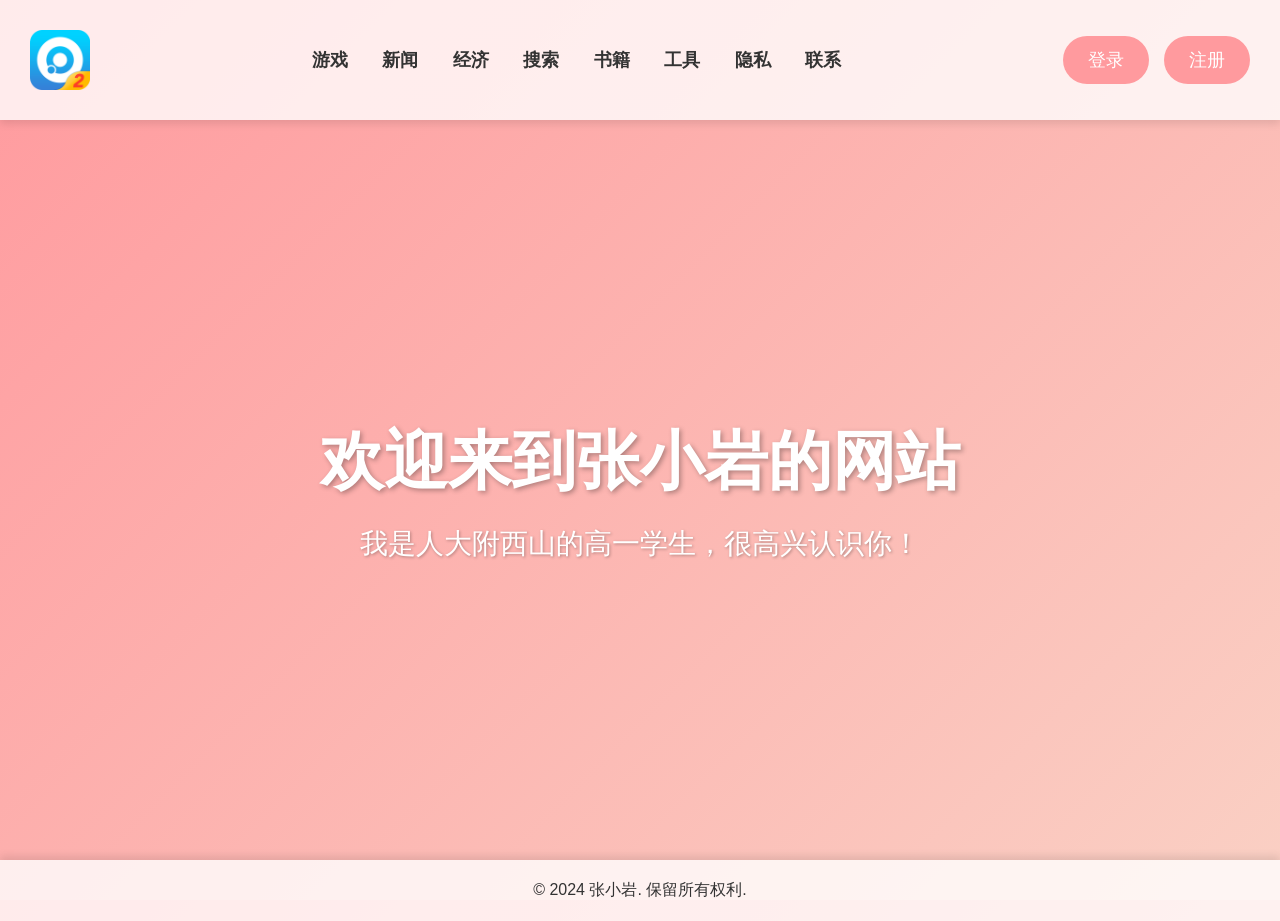
<file: index.html>
<!DOCTYPE html>
<html lang="zh-CN">

<head>
    <meta charset="UTF-8">
    <meta name="viewport" content="width=device-width, initial-scale=1.0">
    <title>张小岩的网站</title>
    <link rel="stylesheet" type="text/css" href="css/index_style.css">
    <link rel="icon" href="images/logo.png" type="image/x-icon">
    <link rel="shortcut icon" href="images/logo.png" type="image/x-icon">
</head>

<body>
    <header>
        <img src="images/logo.png" alt="logo" id="logo">
        <nav>
            <a href="games.html">游戏</a>
            <a href="news.html">新闻</a>
            <a href="economics/finance_comparison.html">经济</a>
            <a href="economics/search.html">搜索</a>
            <a href="books.html">书籍</a>
            <a href="tools.html">工具</a>
            <a href="privacy.html">隐私</a>
            <a href="contact.html">联系</a>
        </nav>
        <div id="buttons">
            <a href="login.html" class="button">登录</a>
            <a href="signup.html" class="button">注册</a>
        </div>
    </header>

    <main>
        <div class="intro">
            <h1>欢迎来到张小岩的网站</h1>
            <p>我是人大附西山的高一学生，很高兴认识你！</p>
        </div>
    </main>

    <footer>
        <p>© 2024 张小岩. 保留所有权利.</p>
    </footer>
</body>

</html>
</file>
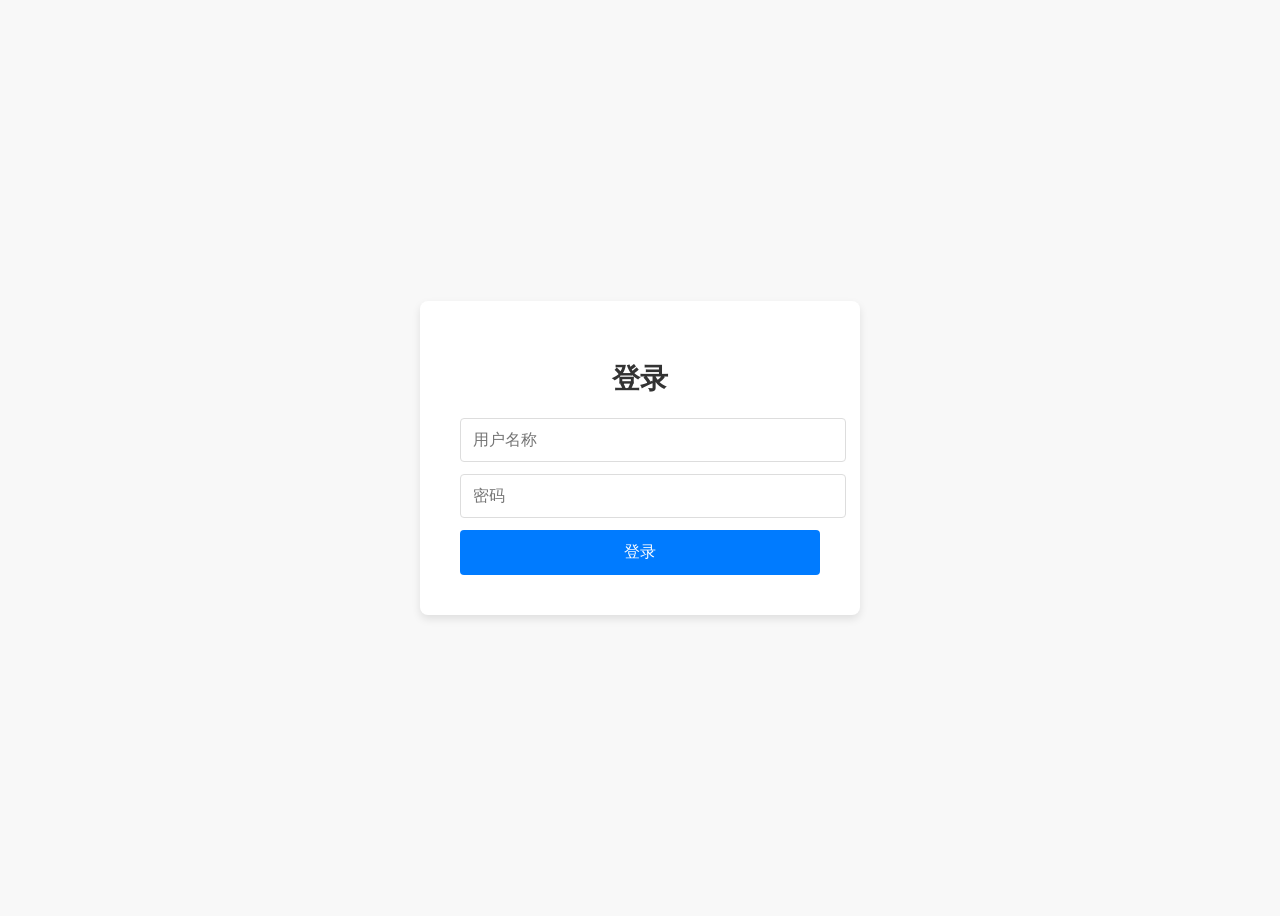
<file: login.html>
<!DOCTYPE html>
<html>
<head>
    <title>登录</title>
    <link rel="stylesheet" href="css/login_style.css">
</head>
<body>
    <div class="container">
        <h1>登录</h1>
        <form id="login-form" action="#">
            <input type="text" id="username" placeholder="用户名称">
            <input type="password" id="password" placeholder="密码">
            <button type="submit">登录</button>
        </form>
    </div>
    <script src="javascript/loginscript.js"></script>
</body>
</html>
</file>
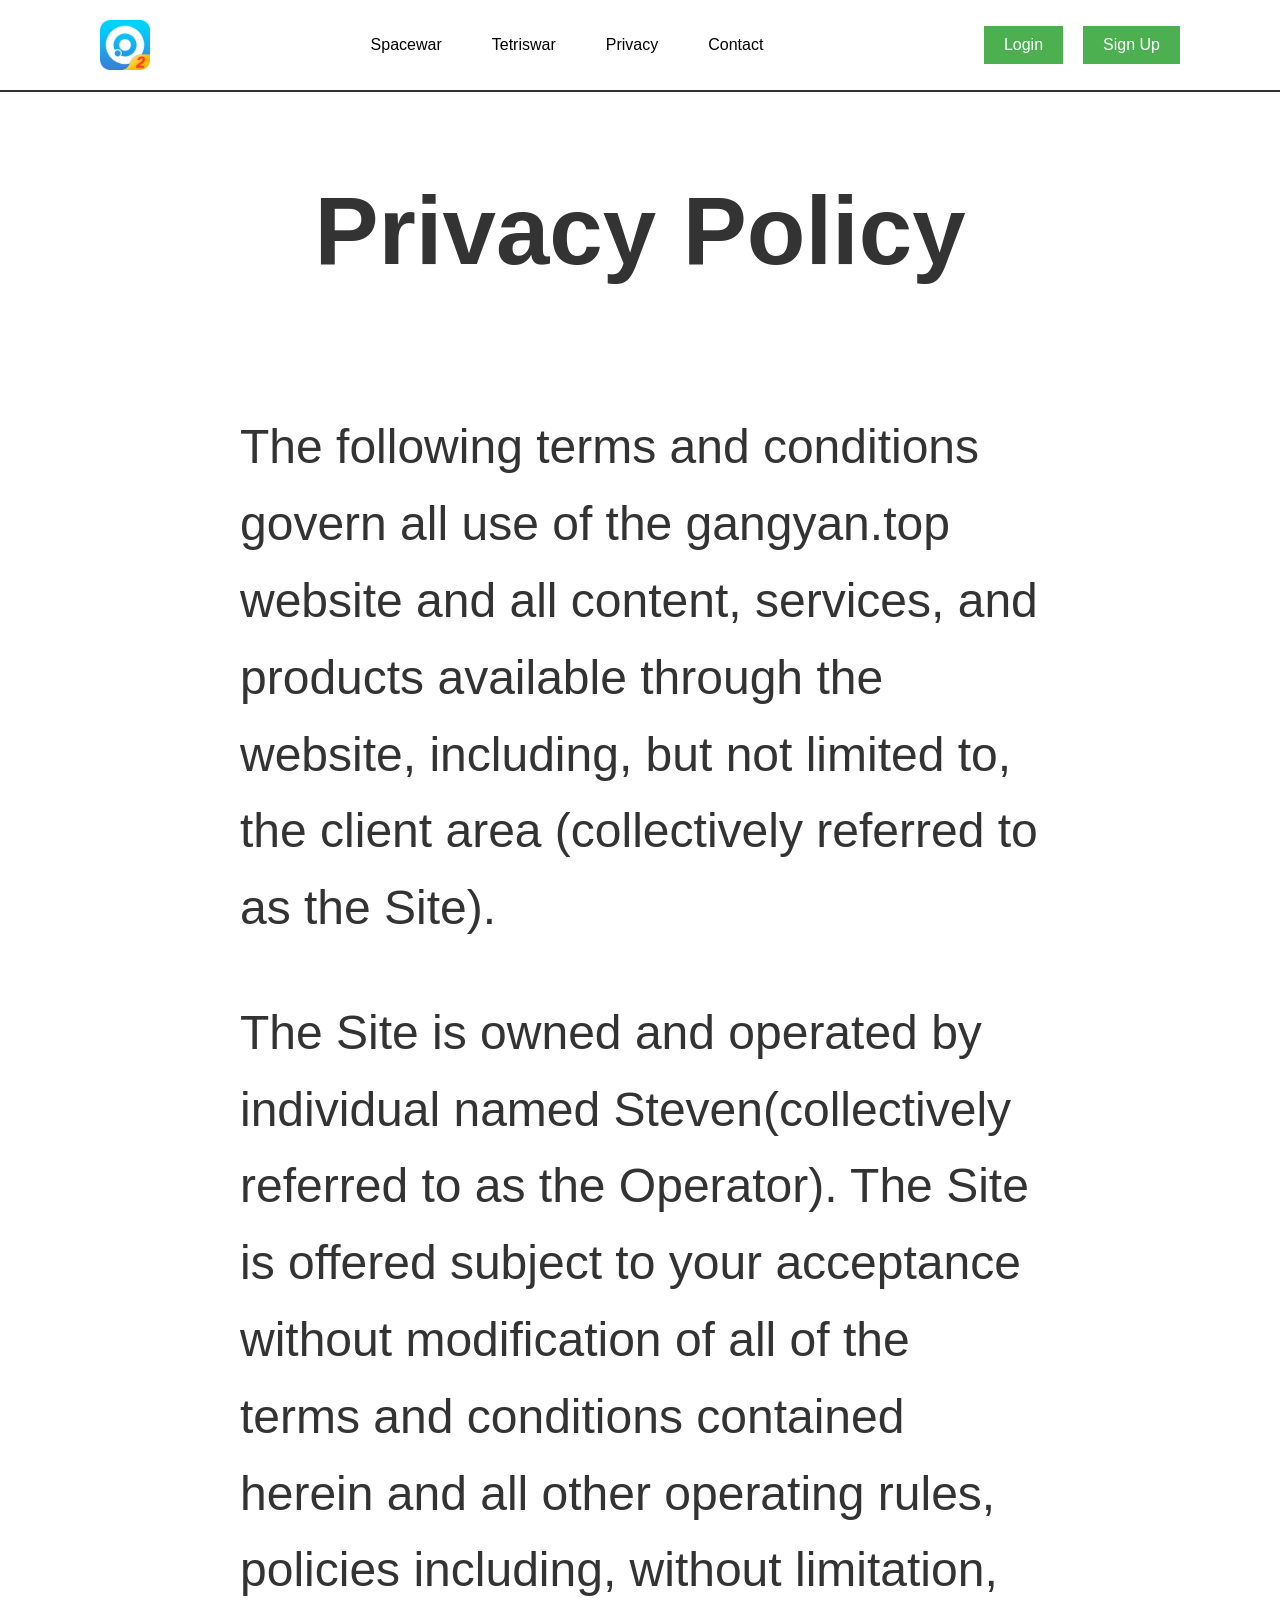
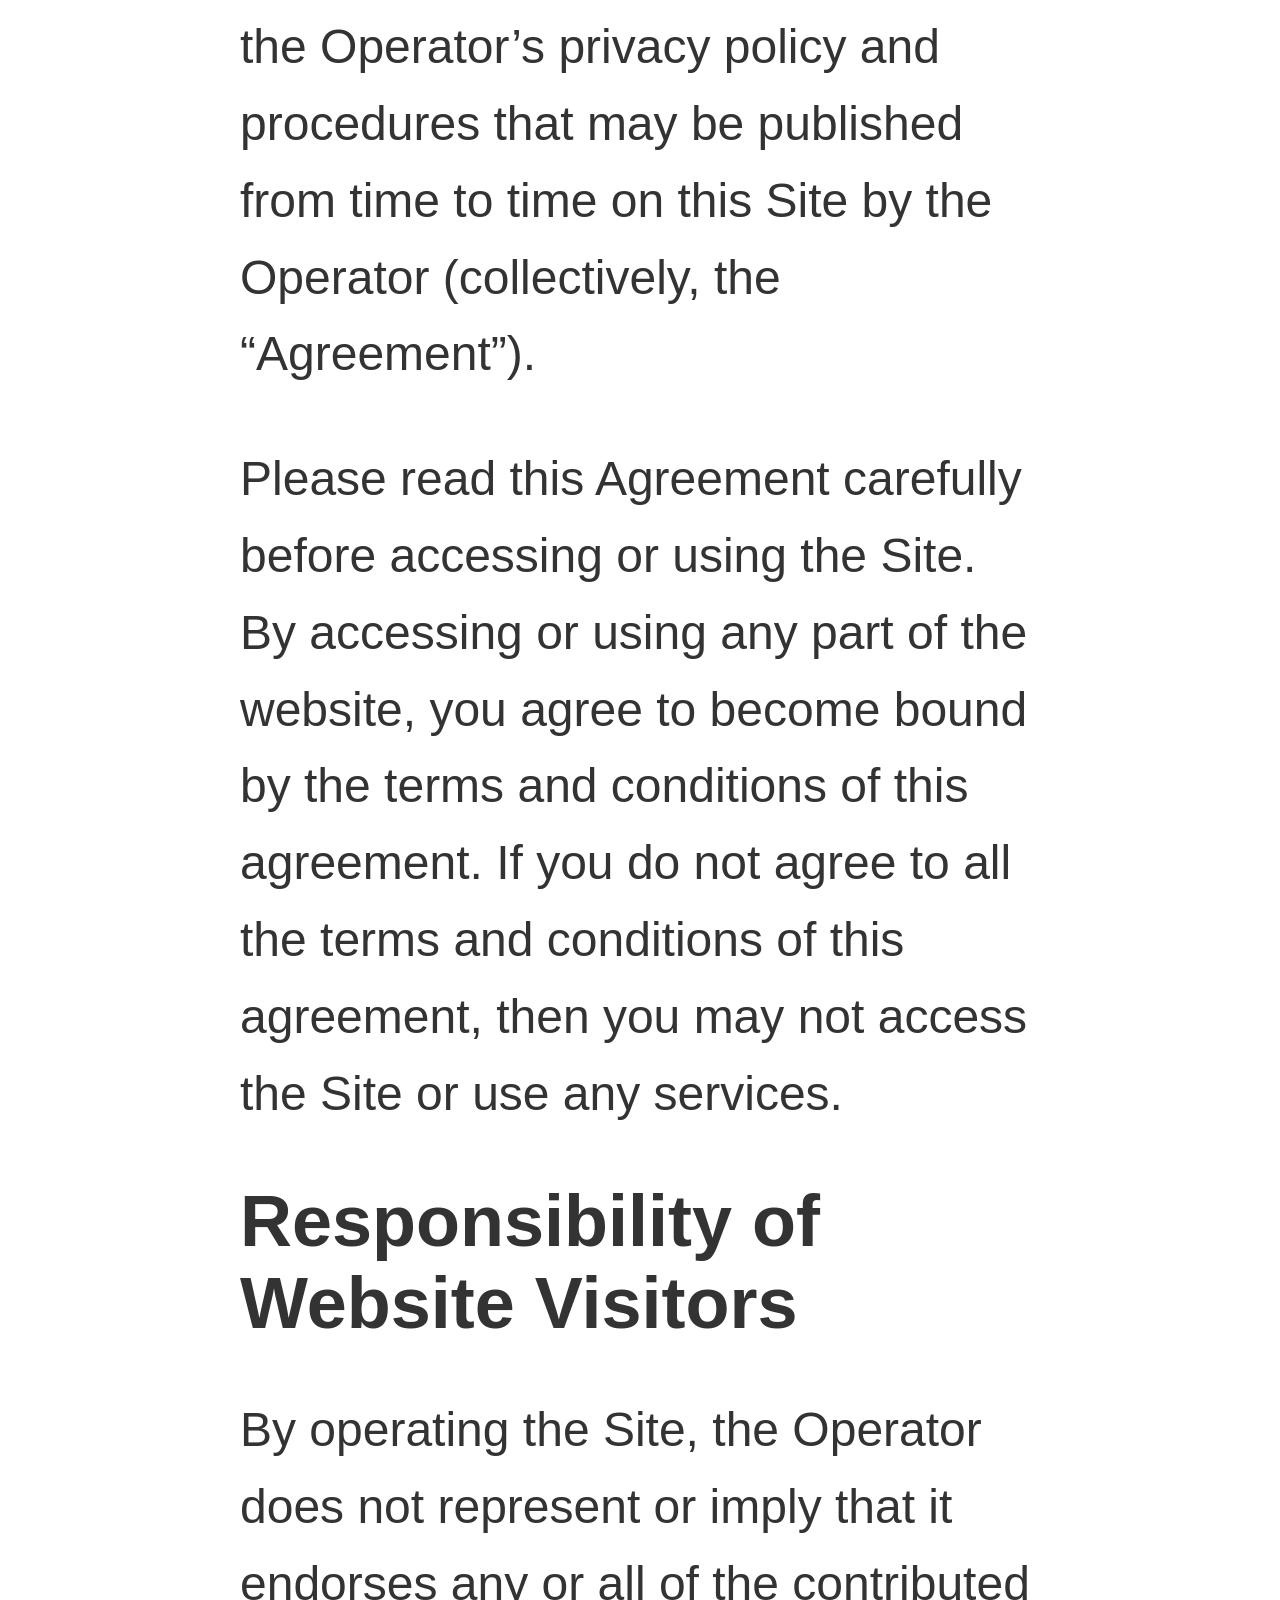
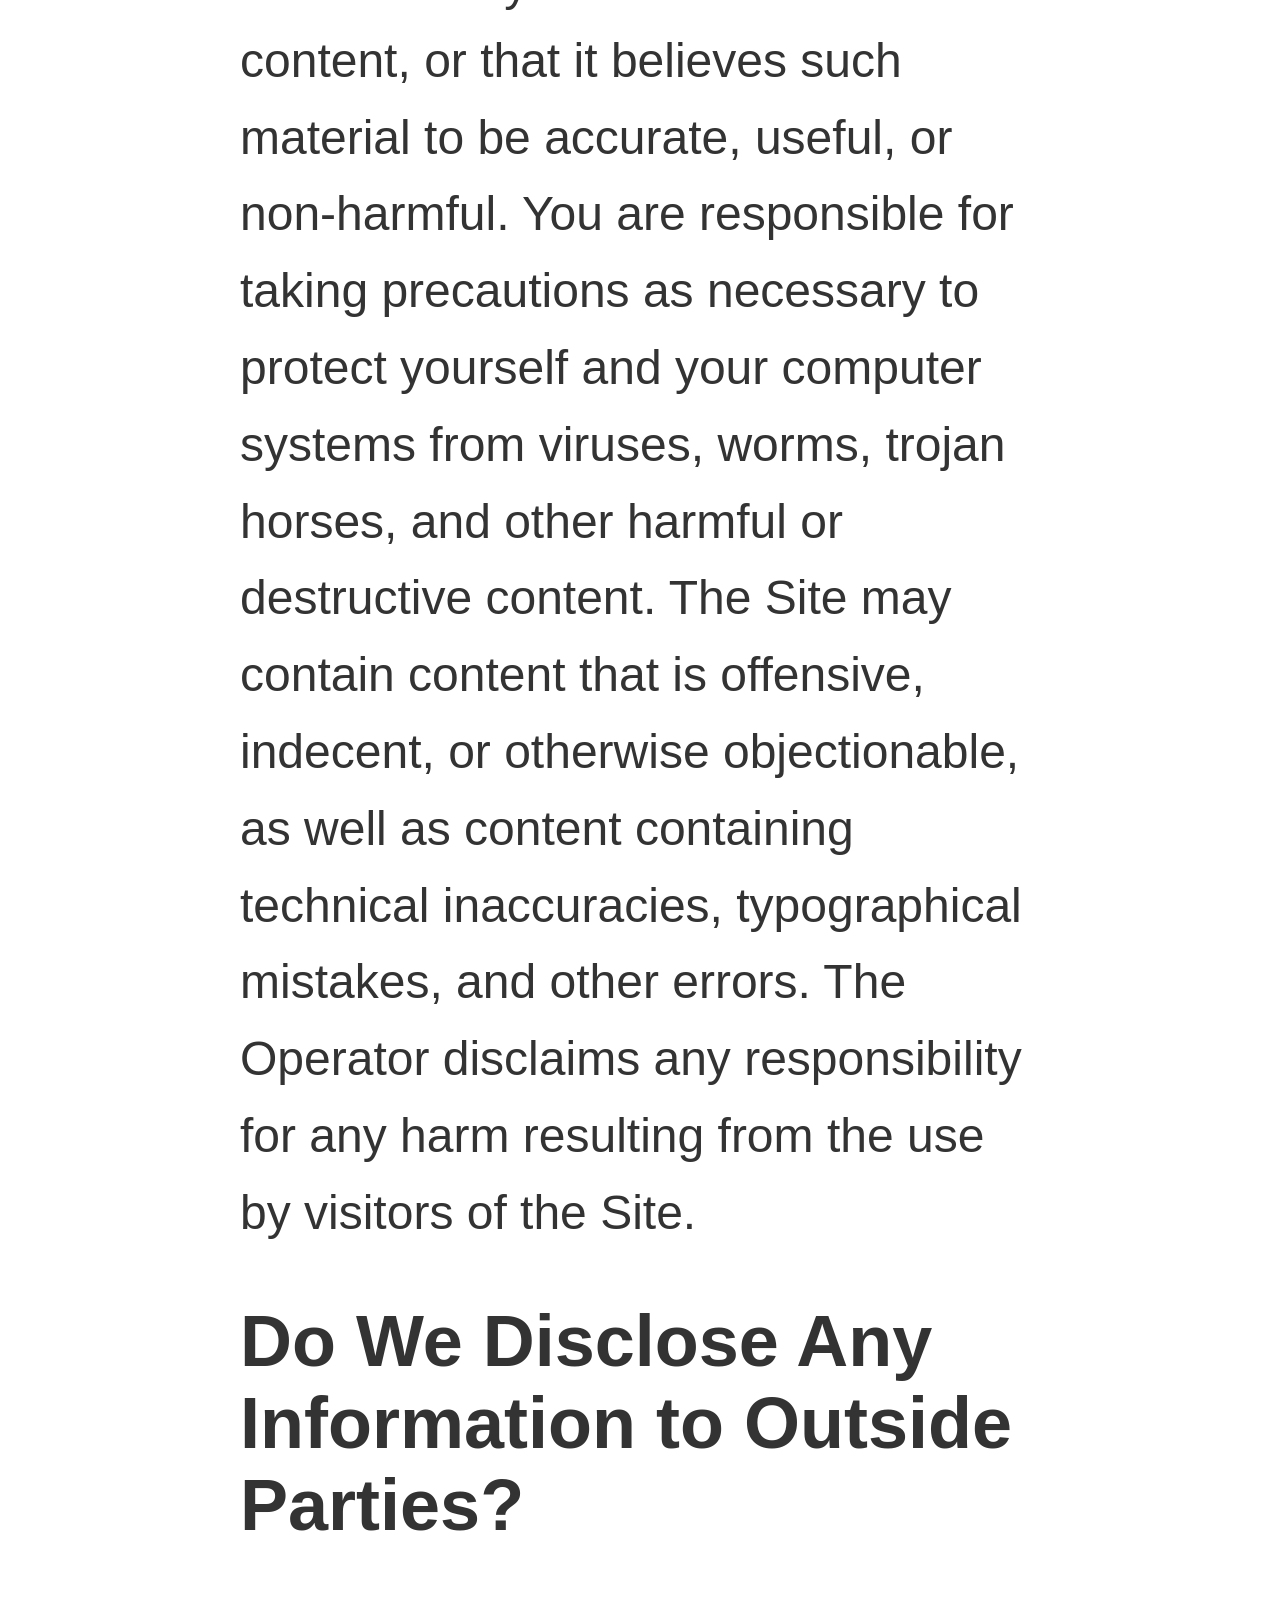
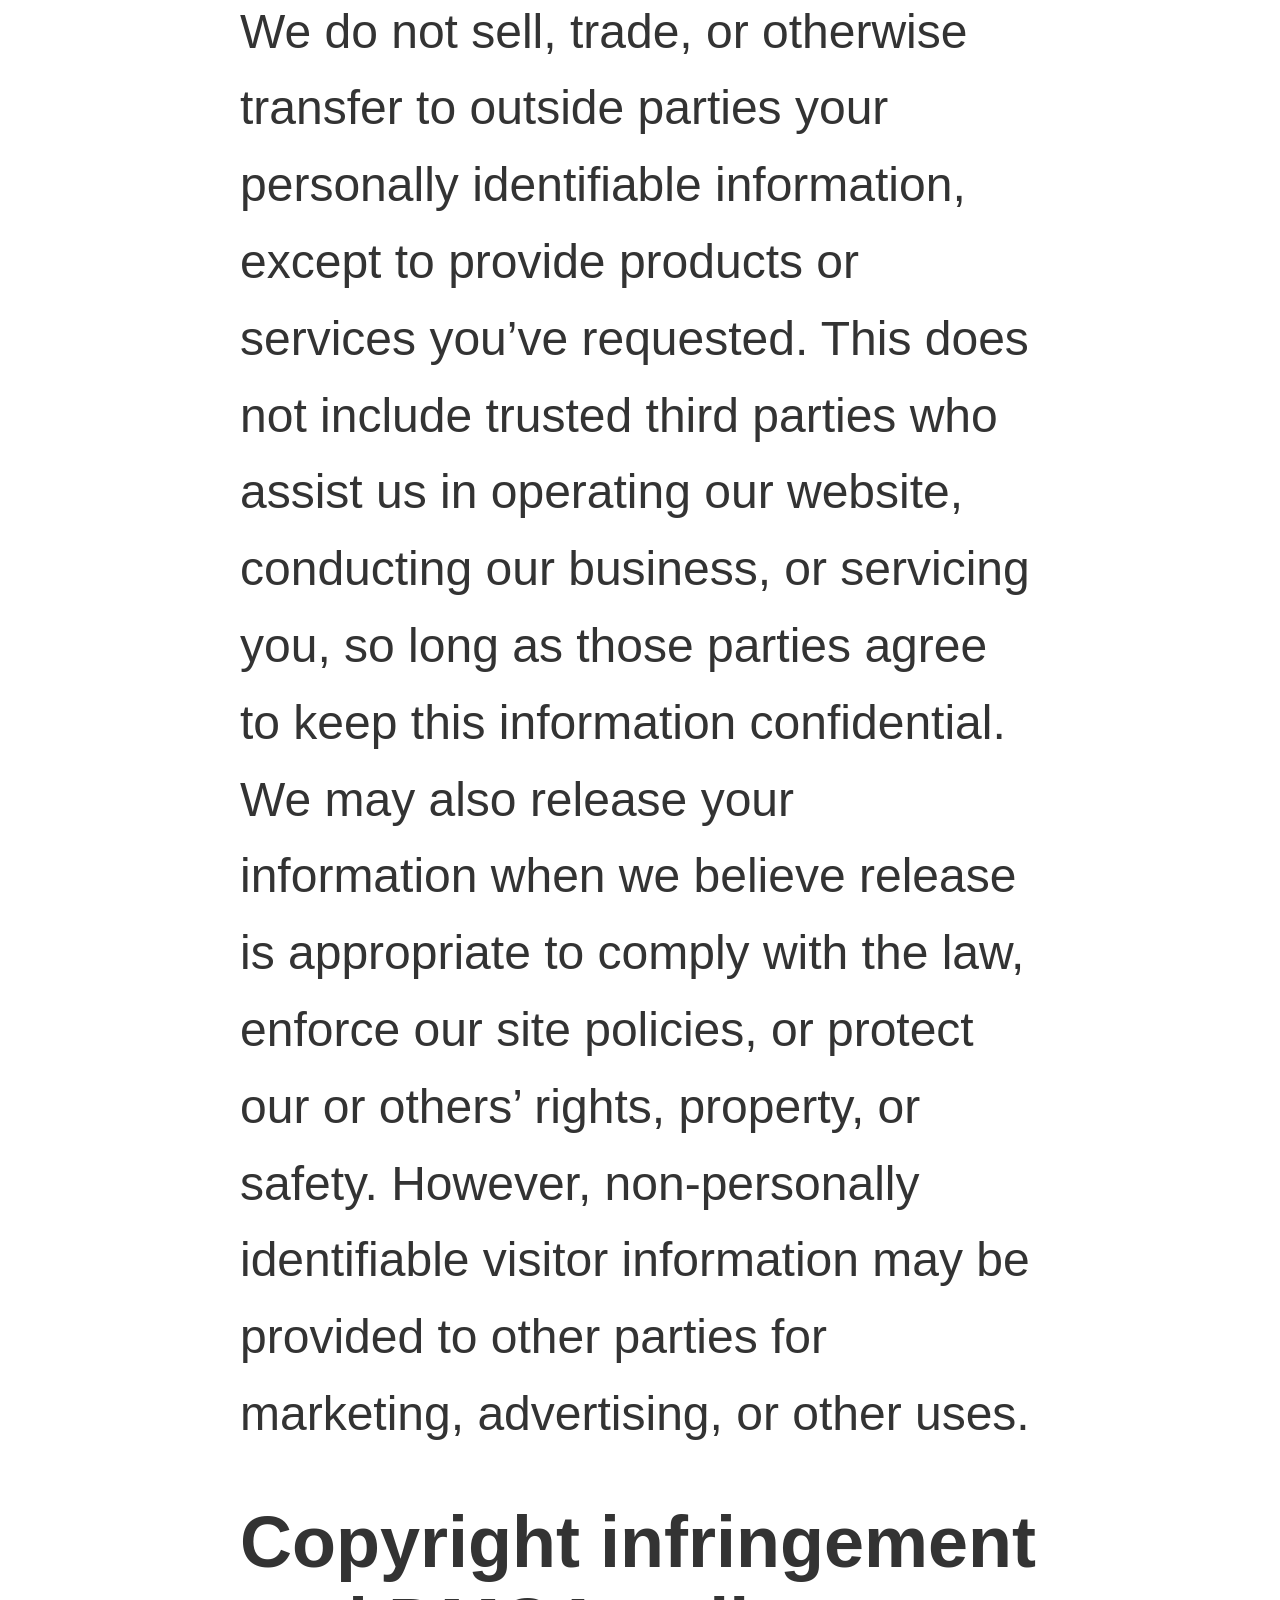
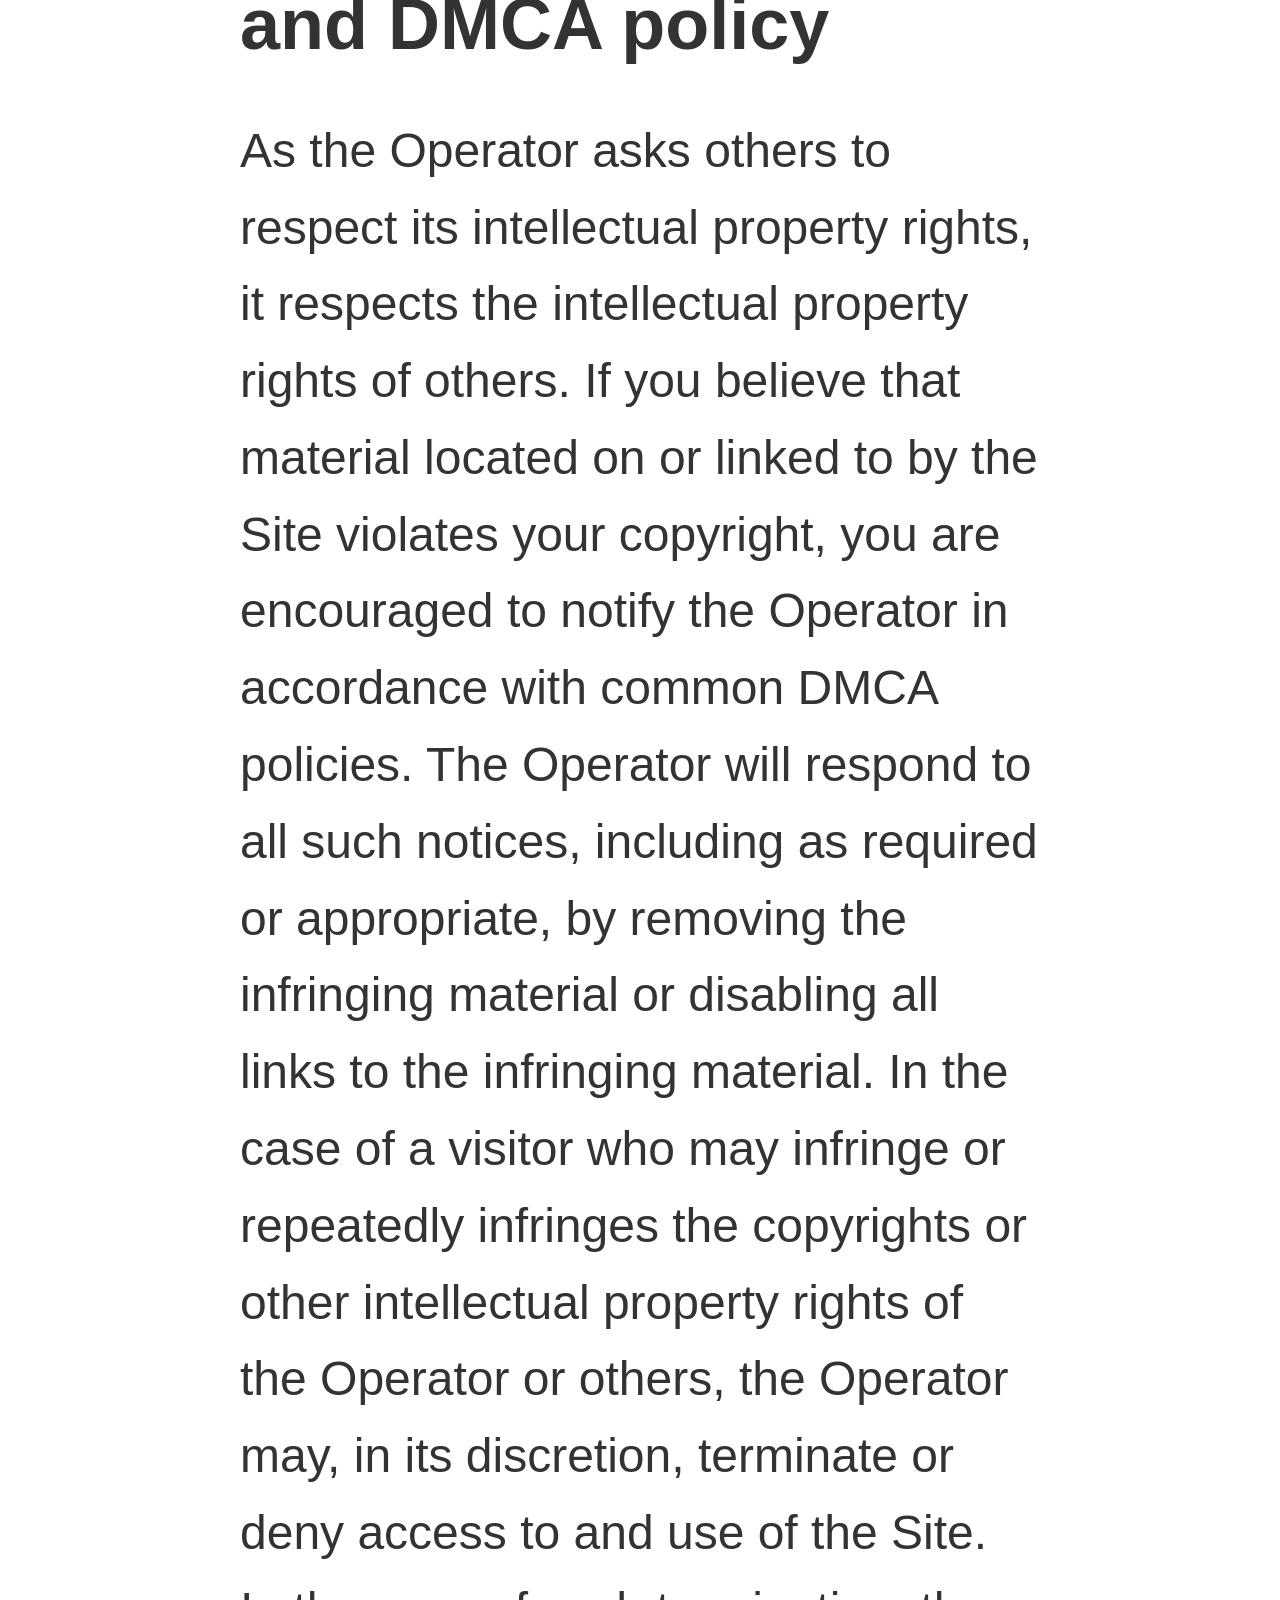
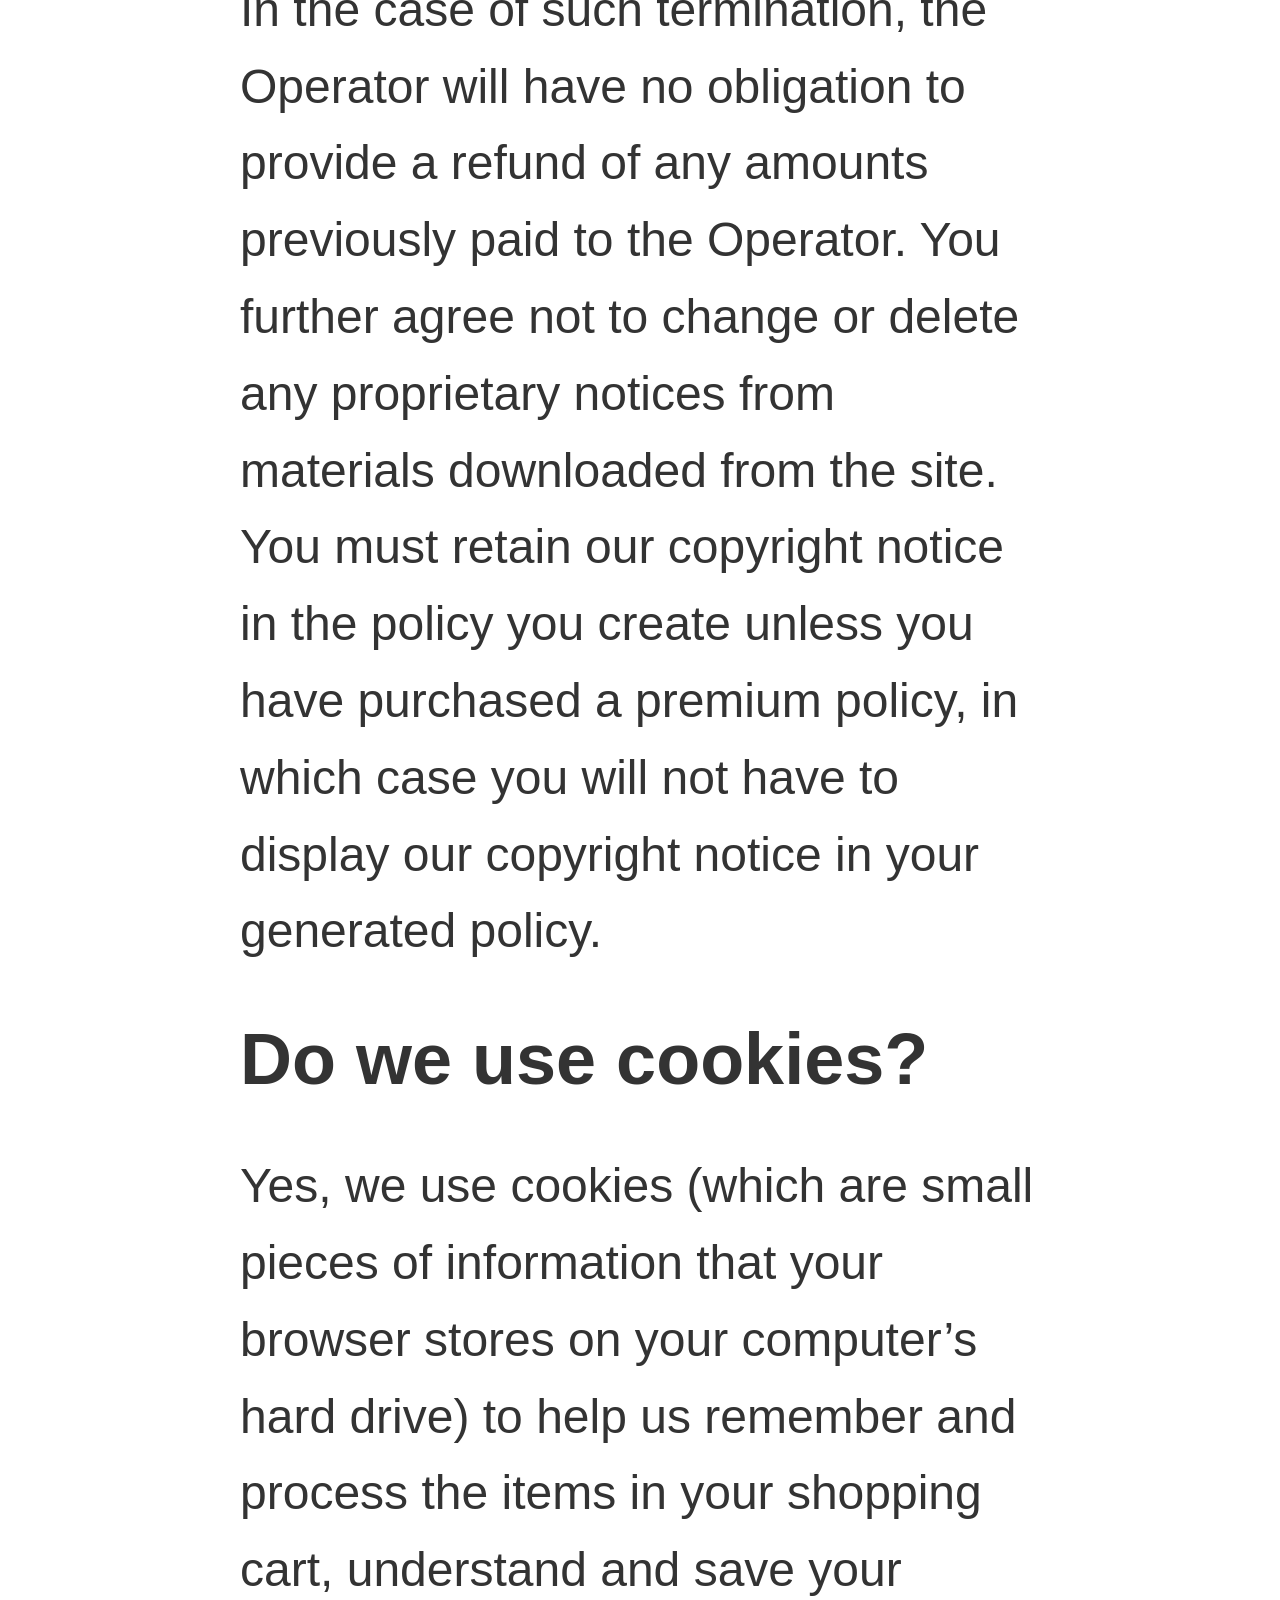
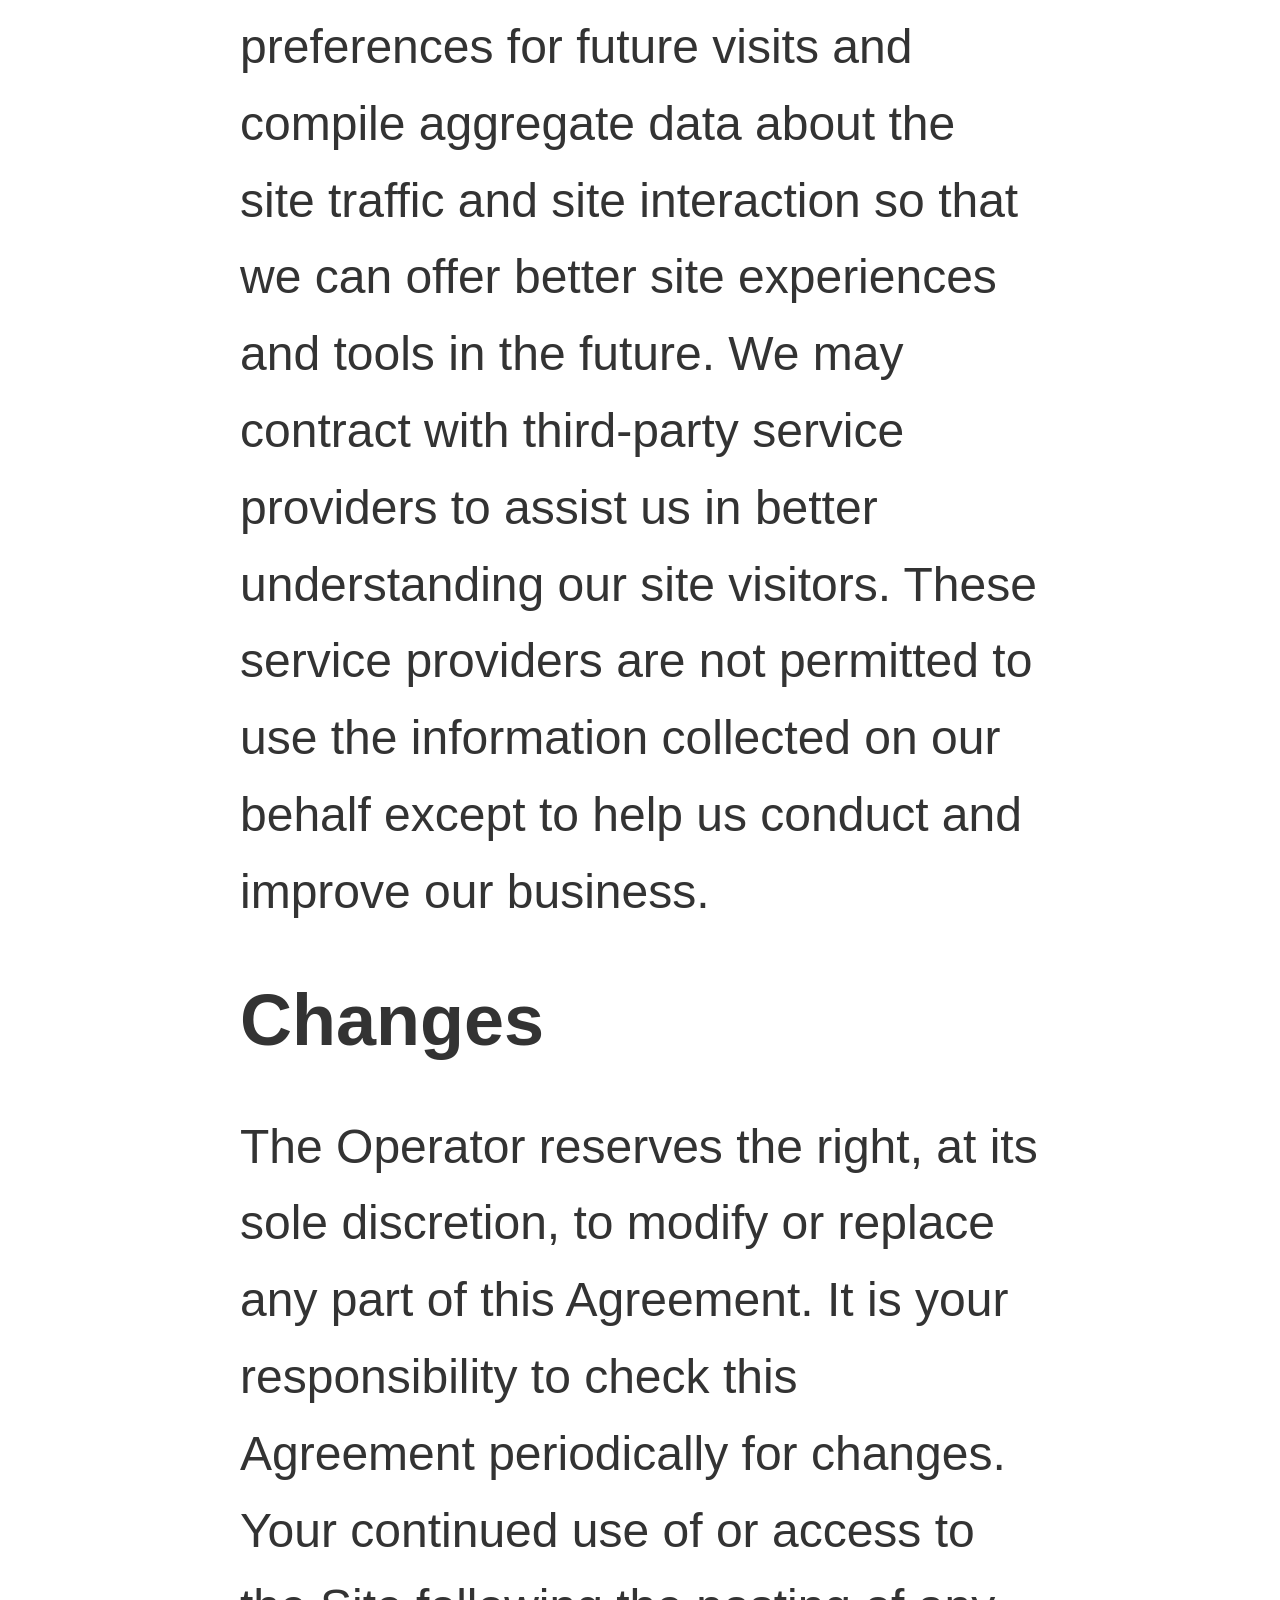
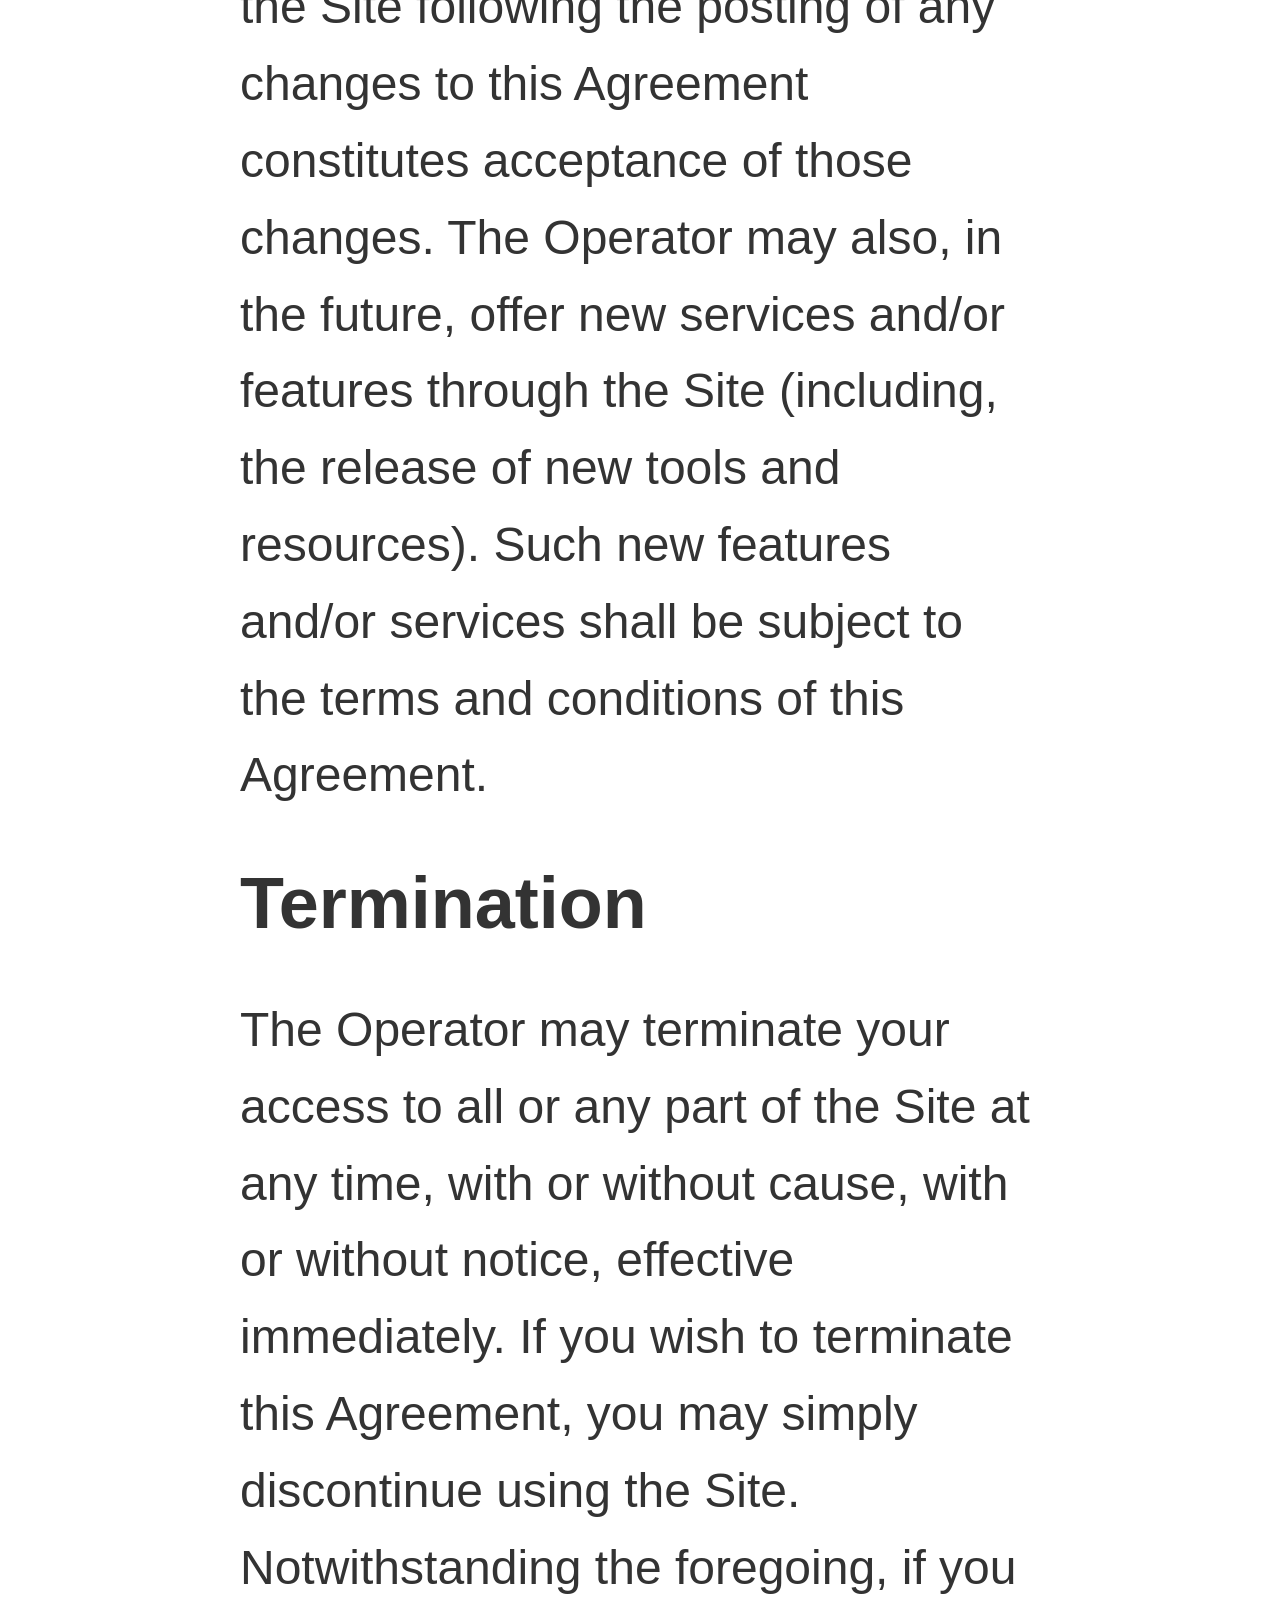
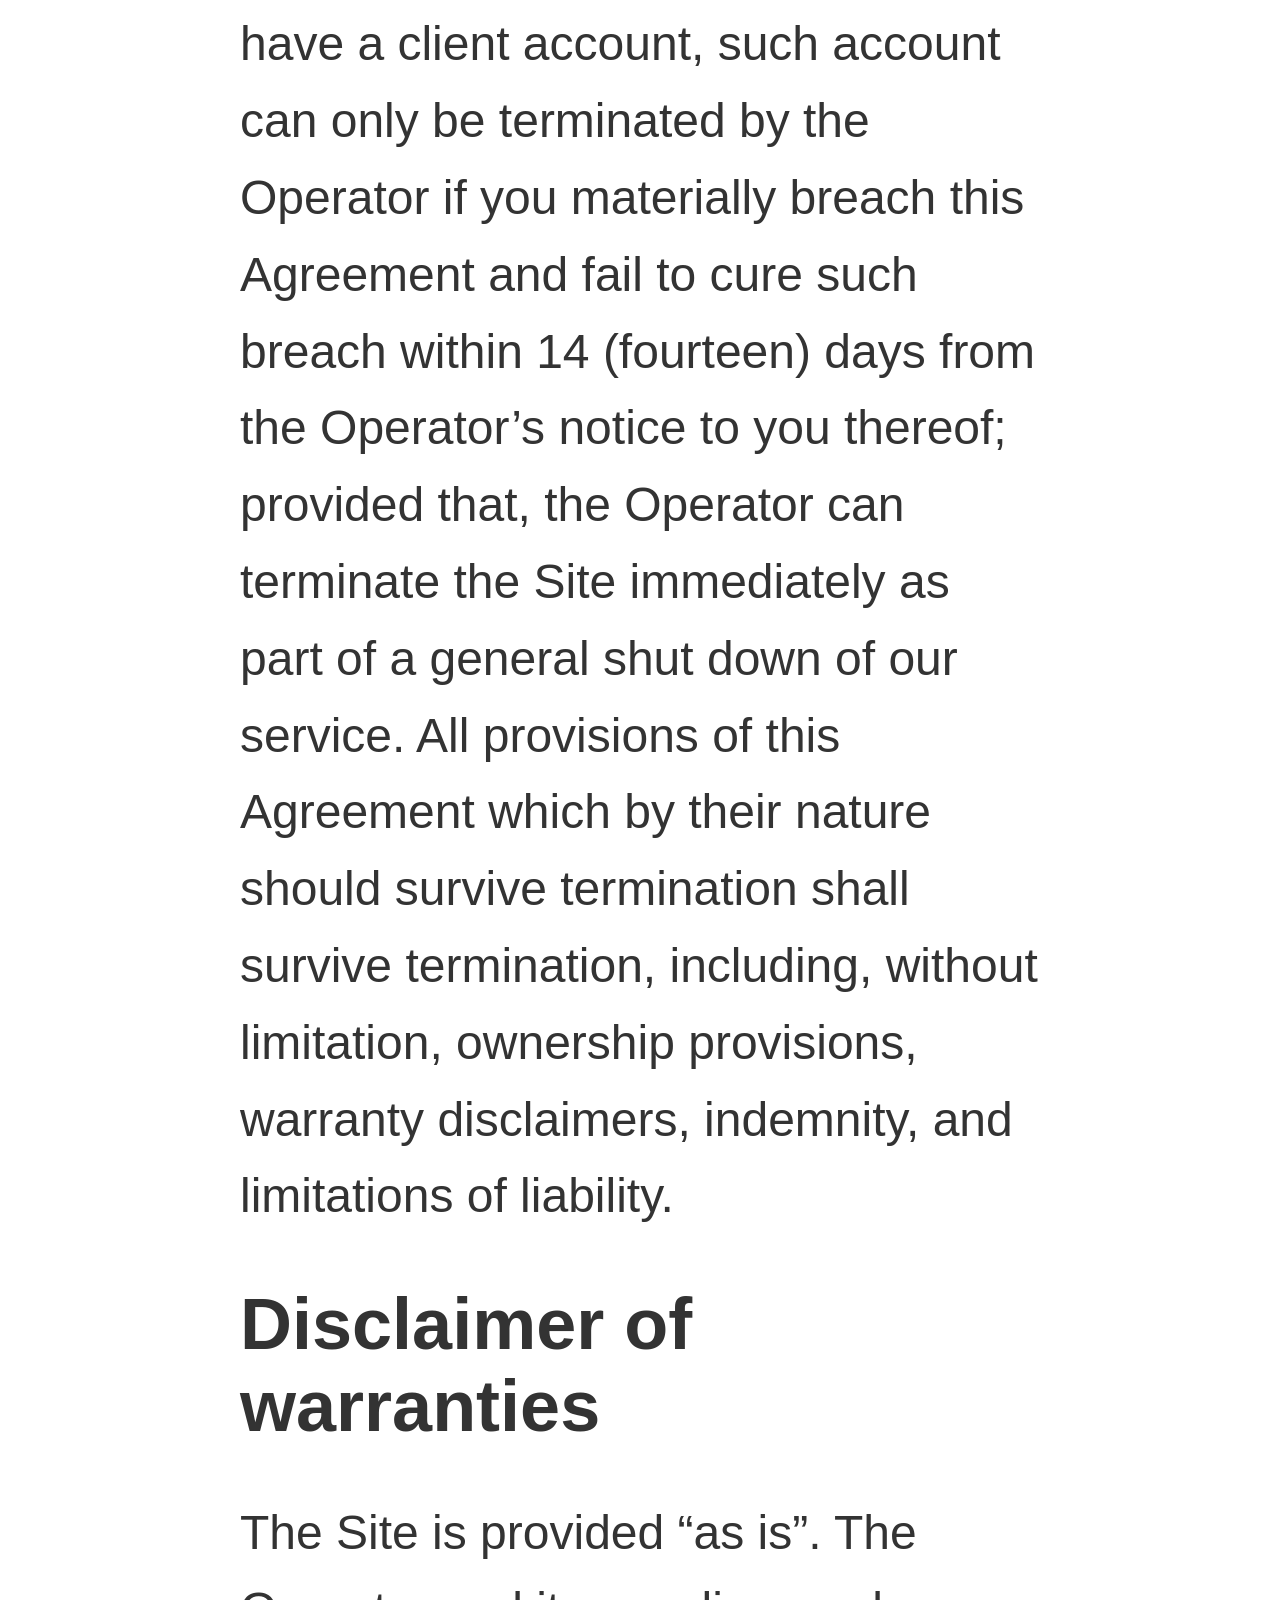
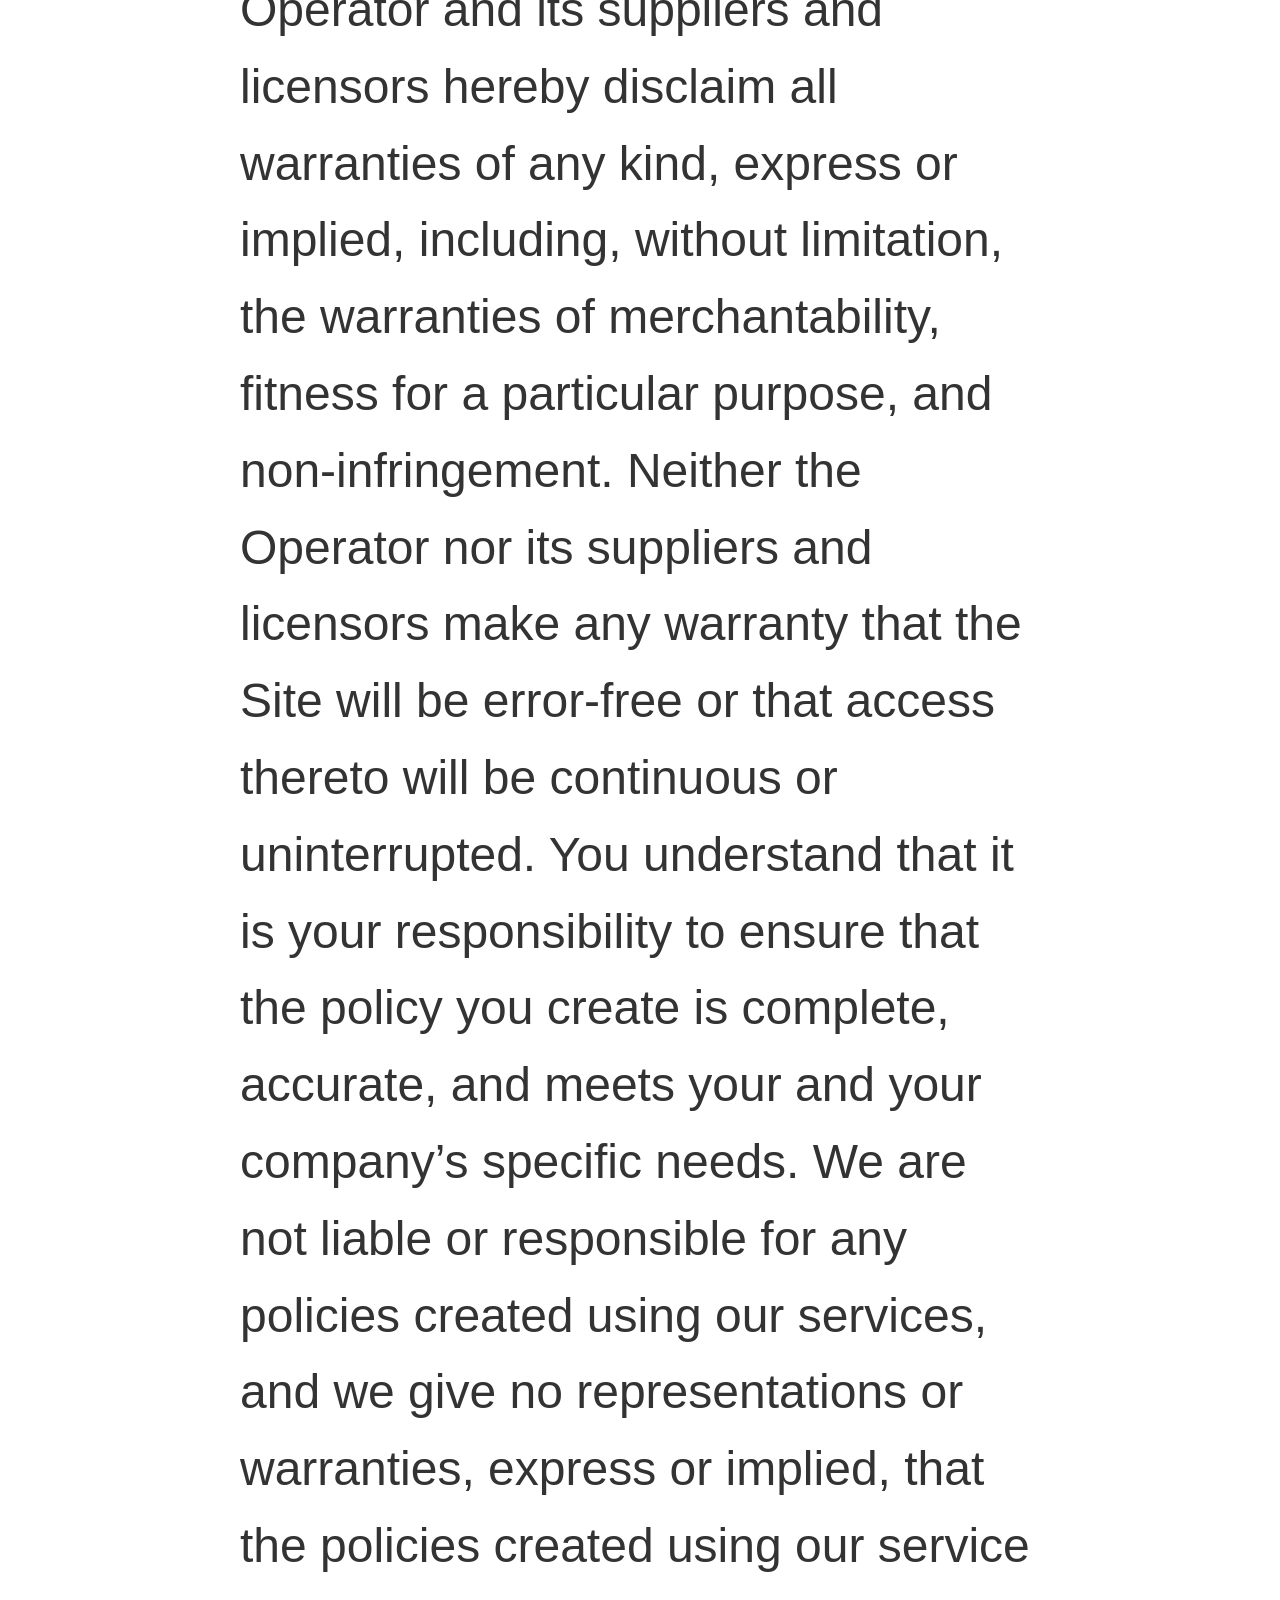
<file: privacy.html>
<!DOCTYPE html>
<html>
<head>
    <title>Privacy Policy - XiaoYan Steven Studio</title>
    <link rel="stylesheet" type="text/css" href="css/privacy_style.css">
</head>
<body>
    <header>
        <img src="images/logo.png" alt="logo" id="logo">
        <nav>
            <a href="spacewar.html">Spacewar</a>
            <a href="tetriswar.html">Tetriswar</a>
            <a href="privacy.html">Privacy</a>
            <a href="contact.html">Contact</a>
        </nav>
        <div id="buttons">
            <a href="login.html" class="button">Login</a>
            <a href="signup.html" class="button">Sign Up</a>
        </div>
    </header>
    <main>
        <hr>
        <div class="content-wrapper">
            <h1>Privacy Policy</h1>
            <br/>
            <div class="content">
                <p>The following terms and conditions govern all use of the gangyan.top website and all content, services, and products available through the website, including, but not limited to, the client area (collectively referred to as the Site).</p>
                <p>The Site is owned and operated by individual named Steven(collectively referred to as the Operator). The Site is offered subject to your acceptance without modification of all of the terms and conditions contained herein and all other operating rules, policies including, without limitation, the Operator’s privacy policy and procedures that may be published from time to time on this Site by the Operator (collectively, the “Agreement”).</p>
                <p>Please read this Agreement carefully before accessing or using the Site. By accessing or using any part of the website, you agree to become bound by the terms and conditions of this agreement. If you do not agree to all the terms and conditions of this agreement, then you may not access the Site or use any services.</p>
                <h2>Responsibility of Website Visitors</h2>
                <p>By operating the Site, the Operator does not represent or imply that it endorses any or all of the contributed content, or that it believes such material to be accurate, useful, or non-harmful. You are responsible for taking precautions as necessary to protect yourself and your computer systems from viruses, worms, trojan horses, and other harmful or destructive content. The Site may contain content that is offensive, indecent, or otherwise objectionable, as well as content containing technical inaccuracies, typographical mistakes, and other errors. The Operator disclaims any responsibility for any harm resulting from the use by visitors of the Site.</p>
                <h2>Do We Disclose Any Information to Outside Parties?</h2>
                <p>We do not sell, trade, or otherwise transfer to outside parties your personally identifiable information, except to provide products or services you’ve requested. This does not include trusted third parties who assist us in operating our website, conducting our business, or servicing you, so long as those parties agree to keep this information confidential. We may also release your information when we believe release is appropriate to comply with the law, enforce our site policies, or protect our or others’ rights, property, or safety. However, non-personally identifiable visitor information may be provided to other parties for marketing, advertising, or other uses.</p>
                <h2>Copyright infringement and DMCA policy</h2>
                <p>As the Operator asks others to respect its intellectual property rights, it respects the intellectual property rights of others. If you believe that material located on or linked to by the Site violates your copyright, you are encouraged to notify the Operator in accordance with common DMCA policies. The Operator will respond to all such notices, including as required or appropriate, by removing the infringing material or disabling all links to the infringing material. In the case of a visitor who may infringe or repeatedly infringes the copyrights or other intellectual property rights of the Operator or others, the Operator may, in its discretion, terminate or deny access to and use of the Site. In the case of such termination, the Operator will have no obligation to provide a refund of any amounts previously paid to the Operator. You further agree not to change or delete any proprietary notices from materials downloaded from the site. You must retain our copyright notice in the policy you create unless you have purchased a premium policy, in which case you will not have to display our copyright notice in your generated policy.</p>
                <h2>Do we use cookies?</h2>
                <p>Yes, we use cookies (which are small pieces of information that your browser stores on your computer’s hard drive) to help us remember and process the items in your shopping cart, understand and save your preferences for future visits and compile aggregate data about the site traffic and site interaction so that we can offer better site experiences and tools in the future. We may contract with third-party service providers to assist us in better understanding our site visitors. These service providers are not permitted to use the information collected on our behalf except to help us conduct and improve our business.</p>
                <h2>Changes</h2>
                <p>The Operator reserves the right, at its sole discretion, to modify or replace any part of this Agreement. It is your responsibility to check this Agreement periodically for changes. Your continued use of or access to the Site following the posting of any changes to this Agreement constitutes acceptance of those changes. The Operator may also, in the future, offer new services and/or features through the Site (including, the release of new tools and resources). Such new features and/or services shall be subject to the terms and conditions of this Agreement.</p>
                <h2>Termination</h2>
                <p>The Operator may terminate your access to all or any part of the Site at any time, with or without cause, with or without notice, effective immediately. If you wish to terminate this Agreement, you may simply discontinue using the Site. Notwithstanding the foregoing, if you have a client account, such account can only be terminated by the Operator if you materially breach this Agreement and fail to cure such breach within 14 (fourteen) days from the Operator’s notice to you thereof; provided that, the Operator can terminate the Site immediately as part of a general shut down of our service. All provisions of this Agreement which by their nature should survive termination shall survive termination, including, without limitation, ownership provisions, warranty disclaimers, indemnity, and limitations of liability.</p>
                <h2>Disclaimer of warranties</h2>
                <p>The Site is provided “as is”. The Operator and its suppliers and licensors hereby disclaim all warranties of any kind, express or implied, including, without limitation, the warranties of merchantability, fitness for a particular purpose, and non-infringement. Neither the Operator nor its suppliers and licensors make any warranty that the Site will be error-free or that access thereto will be continuous or uninterrupted. You understand that it is your responsibility to ensure that the policy you create is complete, accurate, and meets your and your company’s specific needs. We are not liable or responsible for any policies created using our services, and we give no representations or warranties, express or implied, that the policies created using our service are complete, accurate, or free from errors or omissions.</p>
                <h2>Changes to our terms and privacy policies</h2>
                <p>From time to time, we may make adjustments to this policy. Changes will be made at our sole discretion. Site users are encouraged to check this policy for such changes. Your continued use of this site following changes to this policy constitutes your acceptance of the changes.</p>
                <h2>Contacting us</h2>
                <p>Any questions about these terms of service and privacy policy should be addressed to us via our email <a href="mailto:sskeysys@hotmail.com" class="email-link">sskeysys@hotmail.com</a>,
                    This document was last modified on May 29th, 2023.</p>
            </div>
        </div>
    </main>
</body>
</html>
</file>
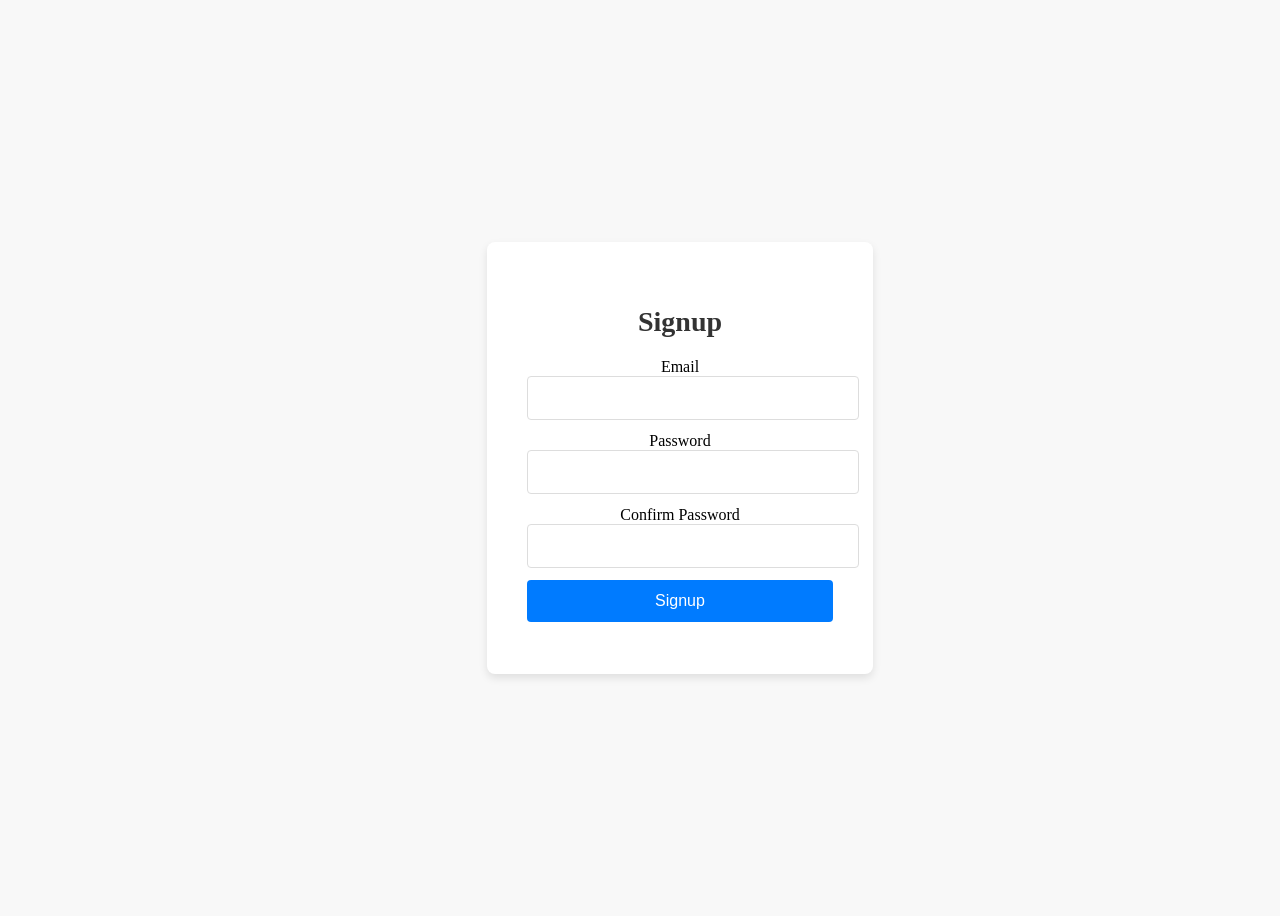
<file: signup.html>
<!DOCTYPE html>
<html lang="en">
<head>
    <meta charset="UTF-8">
    <meta name="viewport" content="width=device-width, initial-scale=1.0">
    <title>Signup Page</title>
    <!-- Include your CSS file here -->
    <link rel="stylesheet" href="css/signup_style.css">
</head>
<body>
    <header>
        <!-- Add your header content here -->
    </header>
    <main>
        <div class="container">
            <form id="signup-form">
                <h2>Signup</h2>

                <label for="email">Email</label>
                <input type="email" id="email" name="email" required>

                <label for="password">Password</label>
                <input type="password" id="password" name="password" required>

                <label for="confirm-password">Confirm Password</label>
                <input type="password" id="confirm-password" name="confirm-password" required>

                <input type="submit" value="Signup">
            </form>
        </div>
    </main>
    <footer>
        <!-- Add your footer content here -->
    </footer>

    <!-- Include your JavaScript file here -->
    <script src="javascript/signup.js"></script>
</body>
</html>
</file>
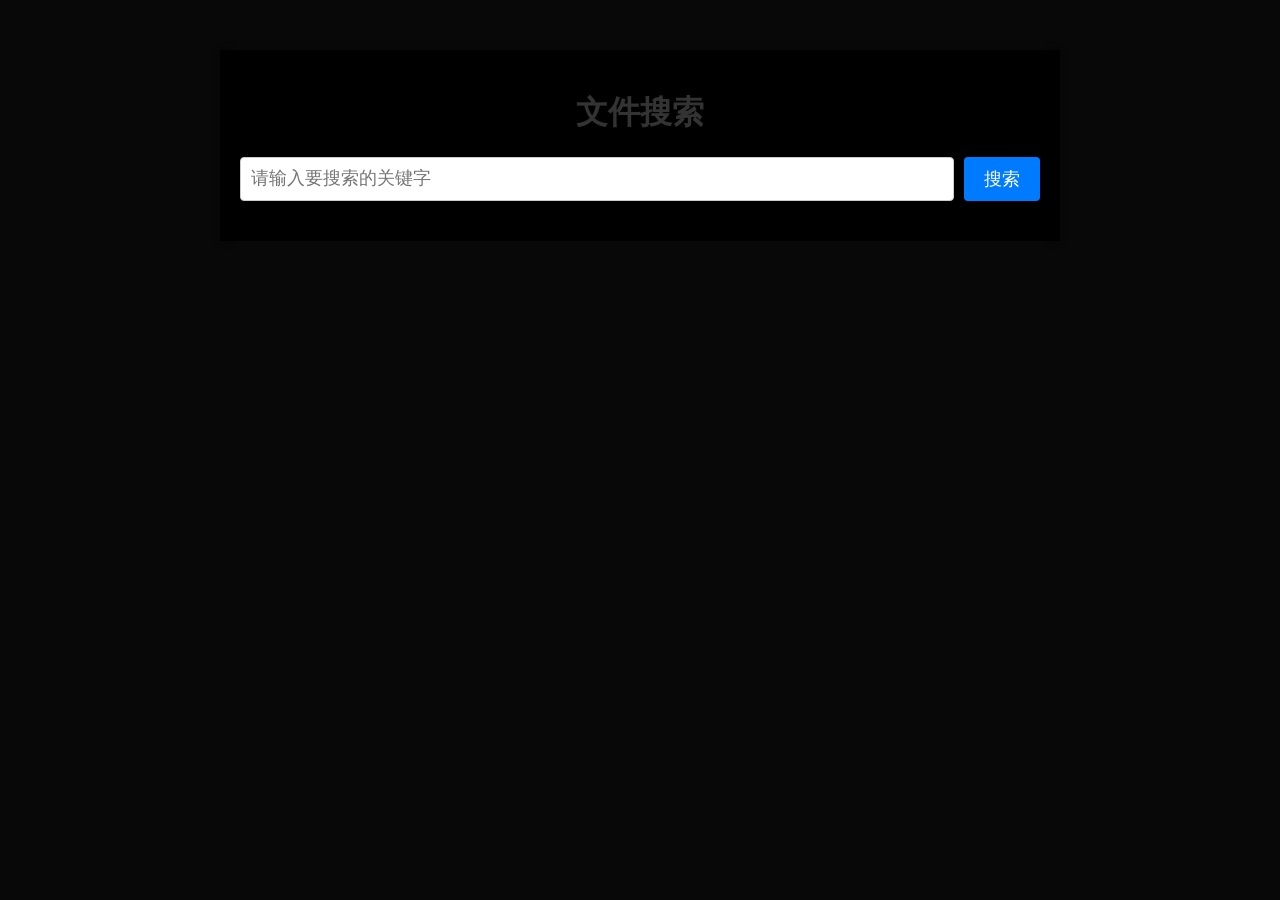
<file: economics/economic.html>
<!DOCTYPE html>
<html lang="zh-CN">

<head>
    <meta charset="UTF-8">
    <meta name="viewport" content="width=device-width, initial-scale=1.0">
    <title>文件搜索</title>
    <style>
        body {
            font-family: Arial, sans-serif;
            background-color: #080808;
            margin: 0;
            padding: 0;
        }

        .container {
            max-width: 800px;
            margin: 50px auto;
            padding: 20px;
            background-color: #010000;
            box-shadow: 0 0 10px rgba(0, 0, 0, 0.1);
        }

        h1 {
            text-align: center;
            color: #333;
        }

        .input-container {
            display: flex;
            margin-bottom: 20px;
        }

        input[type="text"] {
            flex: 1;
            padding: 10px;
            font-size: 18px;
            border: 1px solid #ccc;
            border-radius: 4px;
        }

        button {
            padding: 10px 20px;
            font-size: 18px;
            background-color: #007bff;
            color: white;
            border: none;
            border-radius: 4px;
            cursor: pointer;
            margin-left: 10px;
        }

        button:disabled {
            background-color: #ccc;
        }

        .results {
            margin-top: 20px;
        }

        .result-category {
            font-size: 18px;
            color: yellow;
            margin-top: 10px;
        }

        .result-item {
            font-size: 16px;
            color: cyan;
            text-decoration: underline;
            margin: 5px 0;
        }
    </style>
</head>

<body>

    <div class="container">
        <h1>文件搜索</h1>
        <div class="input-container">
            <input type="text" id="searchInput" placeholder="请输入要搜索的关键字" />
            <button id="searchButton" onclick="startSearch()">搜索</button>
        </div>

        <div id="loading" style="display: none; text-align: center;">正在搜索...</div>
        <div class="results" id="results"></div>
    </div>

    <script>
        // JSON文件路径
        const jsonPath = "/economics/Description.json";

        // Levenshtein距离计算函数
        function levenshteinDistance(a, b) {
            const an = a ? a.length : 0;
            const bn = b ? b.length : 0;
            if (an === 0) return bn;
            if (bn === 0) return an;

            let matrix = Array(an + 1);
            for (let i = 0; i <= an; i++) {
                matrix[i] = Array(bn + 1).fill(0);
                matrix[i][0] = i;
            }
            for (let j = 0; j <= bn; j++) {
                matrix[0][j] = j;
            }

            for (let i = 1; i <= an; i++) {
                for (let j = 1; j <= bn; j++) {
                    let cost = a[i - 1] === b[j - 1] ? 0 : 1;
                    matrix[i][j] = Math.min(
                        matrix[i - 1][j] + 1,
                        matrix[i][j - 1] + 1,
                        matrix[i - 1][j - 1] + cost
                    );
                }
            }
            return matrix[an][bn];
        }

        // 监听回车按键进行搜索
        document.getElementById('searchInput').addEventListener('keydown', function (event) {
            if (event.key === 'Enter') {
                startSearch();
            }
        });

        // 执行搜索
        async function startSearch() {
            const keywords = document.getElementById('searchInput').value.toLowerCase().trim();
            const resultsContainer = document.getElementById('results');
            const loadingIndicator = document.getElementById('loading');

            if (!keywords) return;

            resultsContainer.innerHTML = '';
            loadingIndicator.style.display = 'block';

            // 读取JSON文件
            const response = await fetch(jsonPath);
            const data = await response.json();

            const keywordsArray = keywords.split(/\s+/).map(k => k.toLowerCase());

            // 搜索股票和ETF
            const matchedStocks = searchCategory(data.stocks, keywordsArray, 'stocks');
            const matchedETFs = searchCategory(data.etfs, keywordsArray, 'etfs');

            displayResults('Stock_tag', matchedStocks.tag);
            displayResults('ETF_tag', matchedETFs.tag);
            displayResults('Stock_symbol', matchedStocks.symbol);
            displayResults('ETF_symbol', matchedETFs.symbol);
            displayResults('Stock_name', matchedStocks.name);
            displayResults('ETF_name', matchedETFs.name);
            displayResults('Stock_Description', matchedStocks.description);
            displayResults('ETFs_Description', matchedETFs.description);

            loadingIndicator.style.display = 'none';
        }

        // 搜索特定类别
        function searchCategory(items, keywordsArray, category) {
            const results = {
                tag: [],
                name: [],
                symbol: [],
                description: []
            };

            items.forEach(item => {
                const descriptionText = (item.description1 + ' ' + item.description2).toLowerCase();

                // 使用模糊匹配进行symbol匹配
                const symbolMatch = keywordsArray.some(k => levenshteinDistance(item.symbol.toLowerCase(), k) <= 1);
                const nameMatch = keywordsArray.some(k => levenshteinDistance(item.name ? item.name.toLowerCase() : '', k) <= 1);
                const tagMatch = keywordsArray.some(k => item.tag.some(tag => levenshteinDistance(tag.toLowerCase(), k) <= 1));

                // 如果symbol匹配，将name和tag一起显示
                if (symbolMatch) {
                    results.symbol.push(`${item.symbol} - ${item.name} - ${item.tag.join(', ')}`);
                }

                // 如果description匹配
                if (keywordsArray.every(k => descriptionText.includes(k))) {
                    results.description.push(`${item.symbol} - ${item.name || ''} - ${item.tag.join(', ')}`);
                }

                // 如果name匹配，将symbol和tag一起显示
                if (nameMatch) {
                    results.name.push(`${item.symbol} - ${item.name} - ${item.tag.join(', ')}`);
                }

                // 如果tag匹配，将symbol和name一起显示
                if (tagMatch) {
                    results.tag.push(`${item.symbol} - ${item.name} - ${item.tag.join(', ')}`);
                }
            });

            return results;
        }

        // 显示搜索结果
        function displayResults(category, results) {
            const resultsContainer = document.getElementById('results');
            if (results.length > 0) {
                const categoryElement = document.createElement('div');
                categoryElement.className = 'result-category';
                categoryElement.textContent = category;
                resultsContainer.appendChild(categoryElement);

                results.forEach(result => {
                    const resultElement = document.createElement('div');
                    resultElement.className = 'result-item';
                    resultElement.textContent = result;
                    resultsContainer.appendChild(resultElement);
                });
            }
        }
    </script>

</body>

</html>
</file>
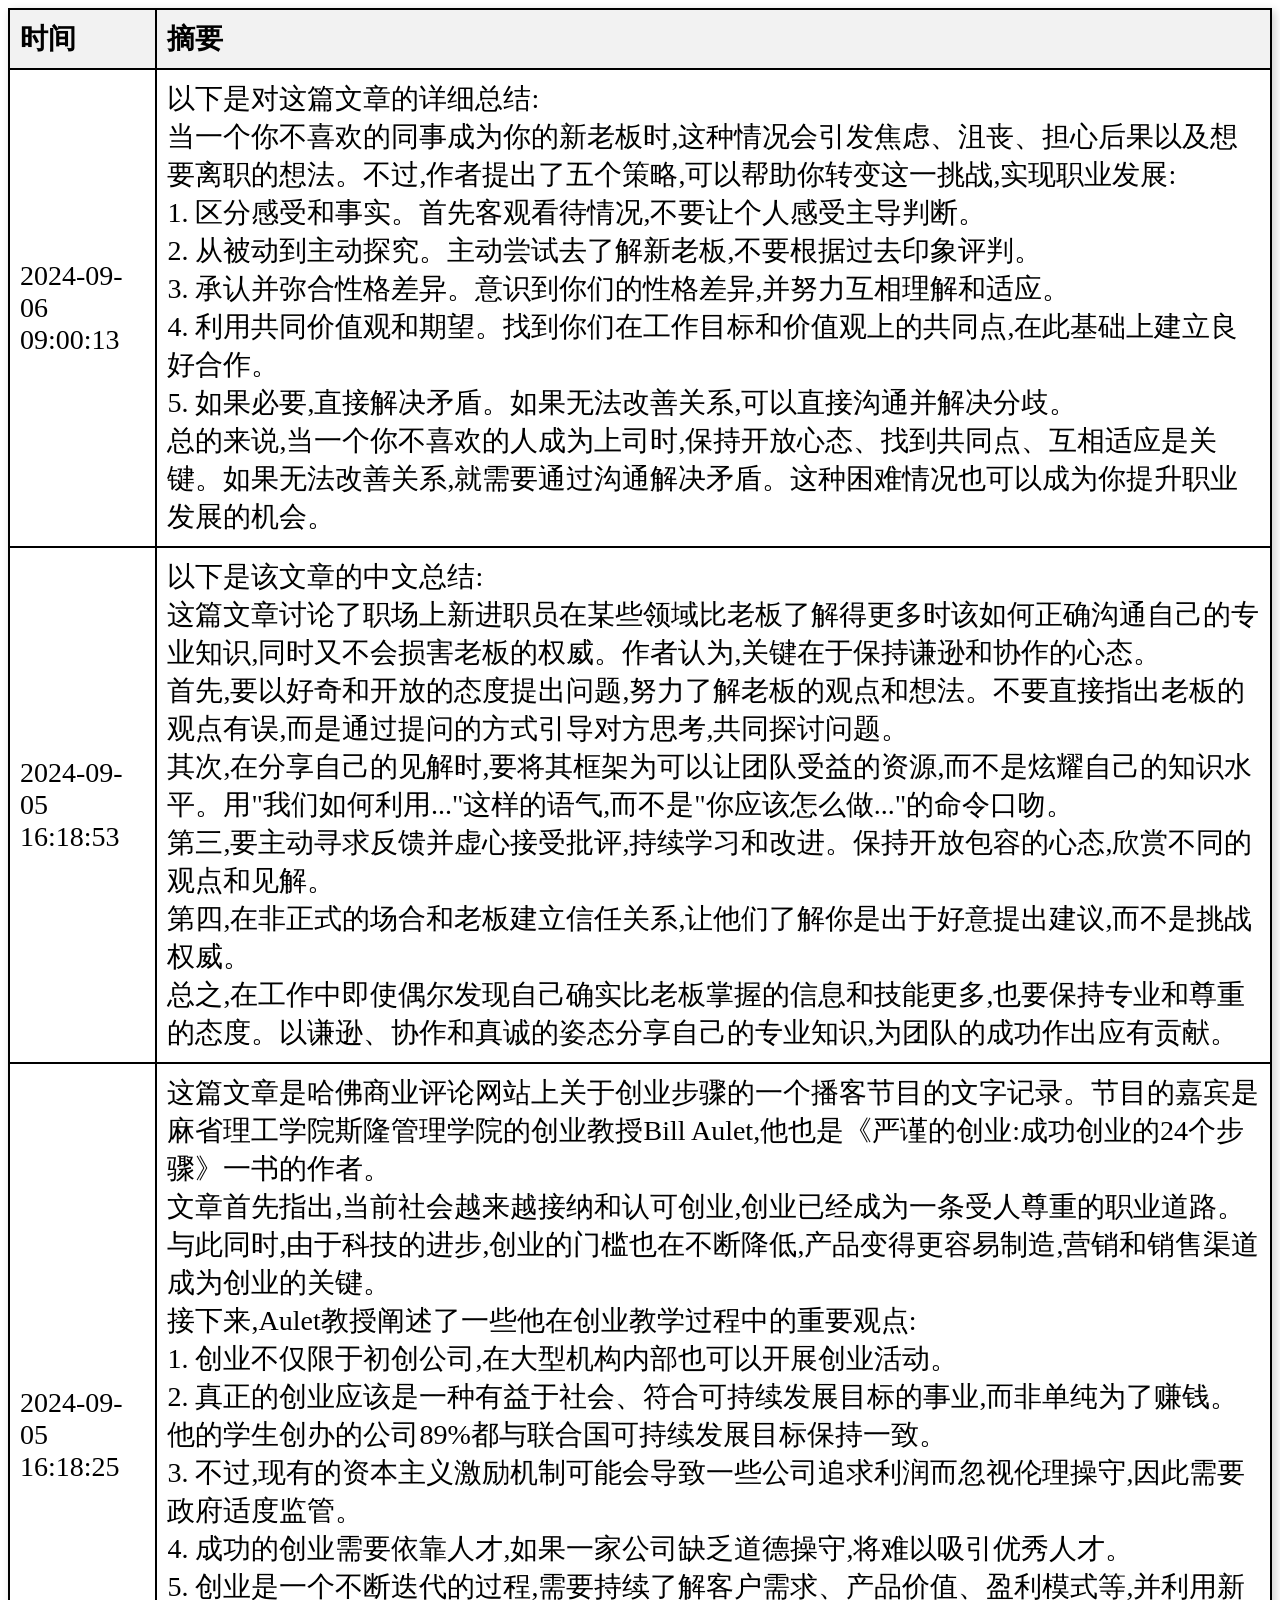
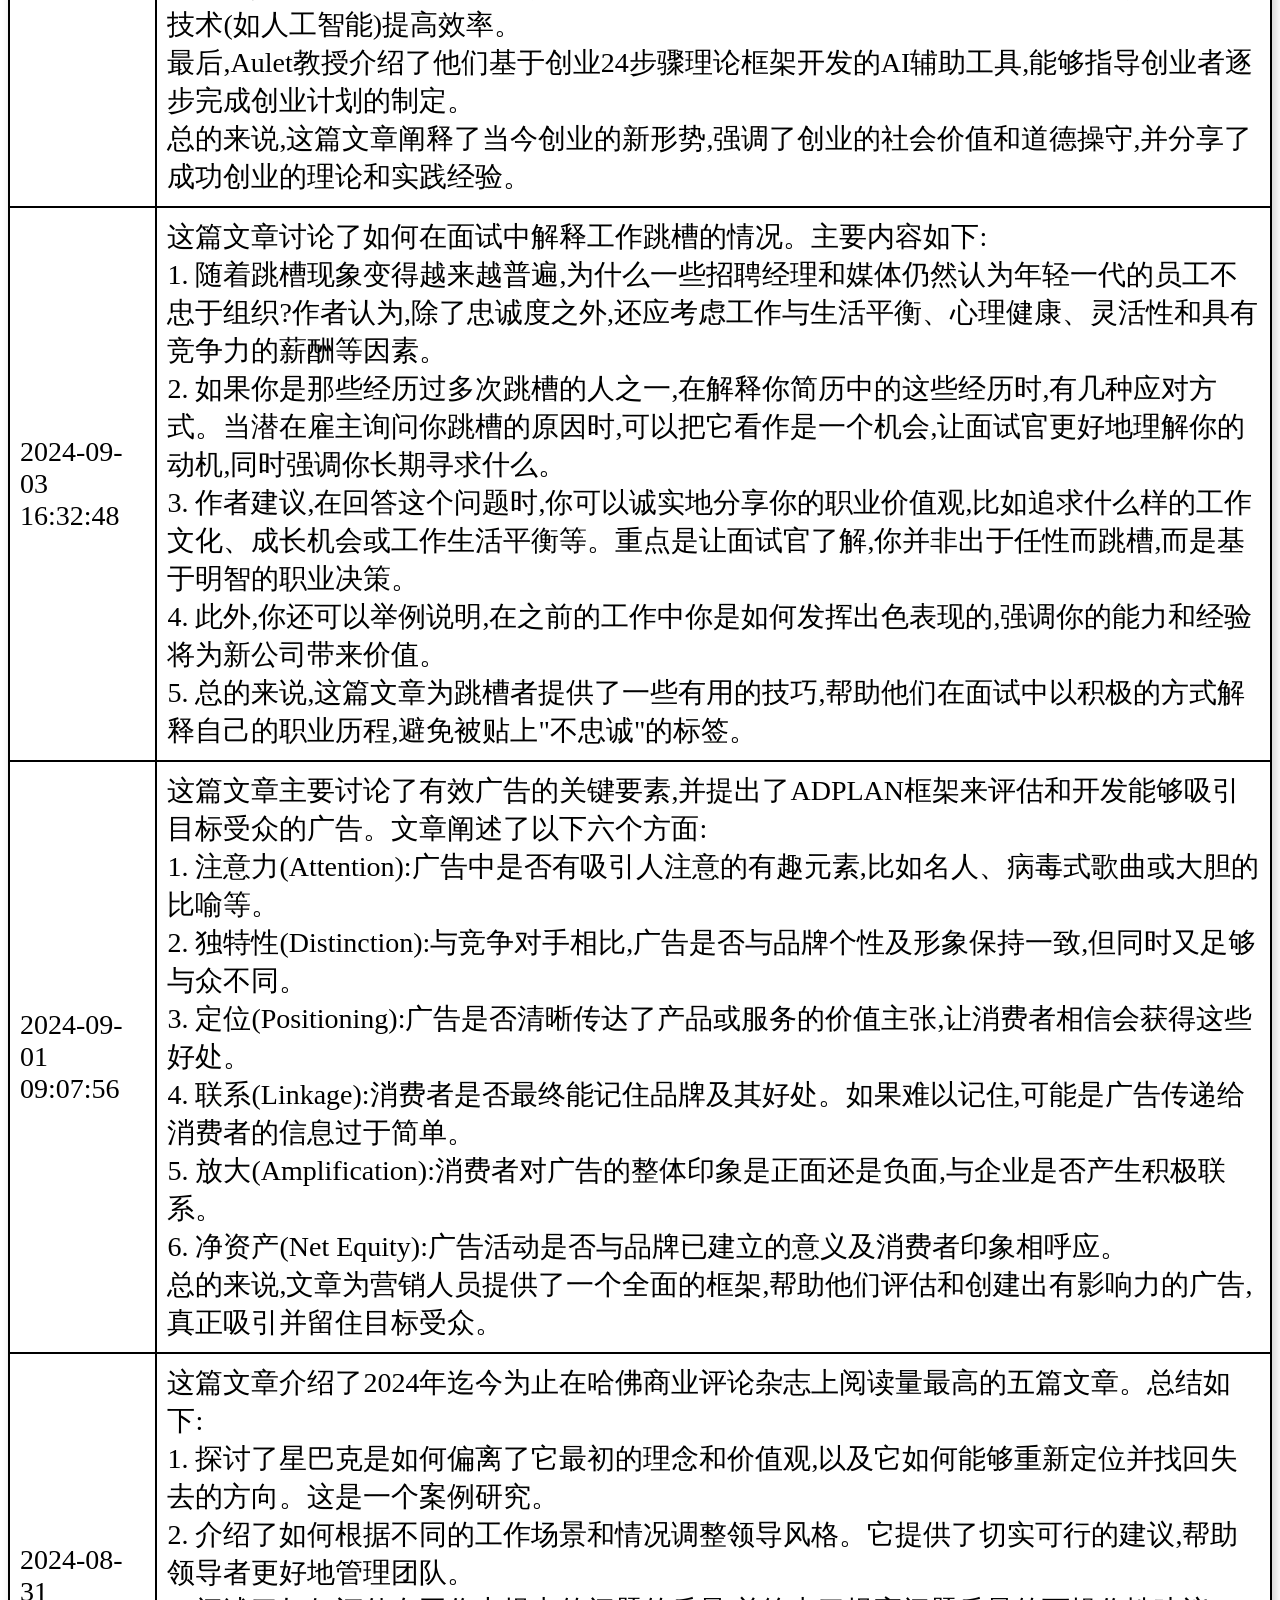
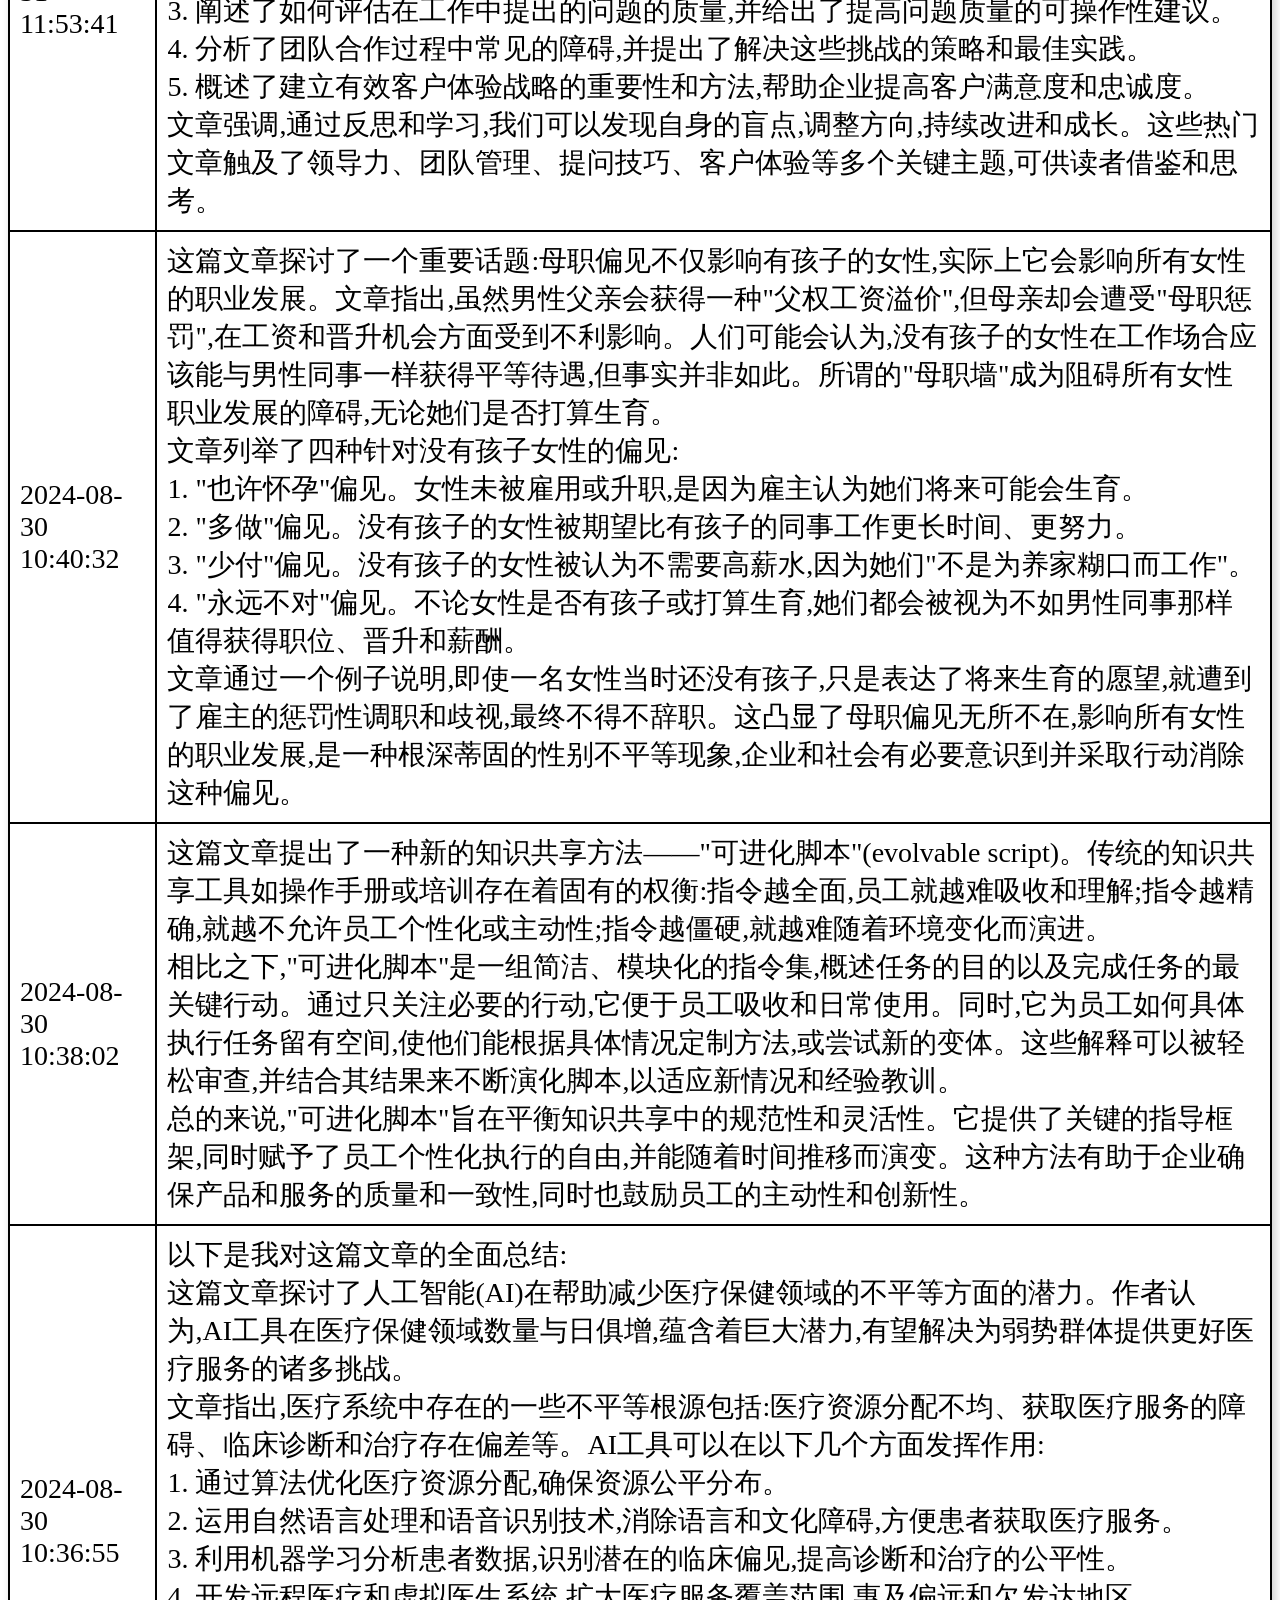
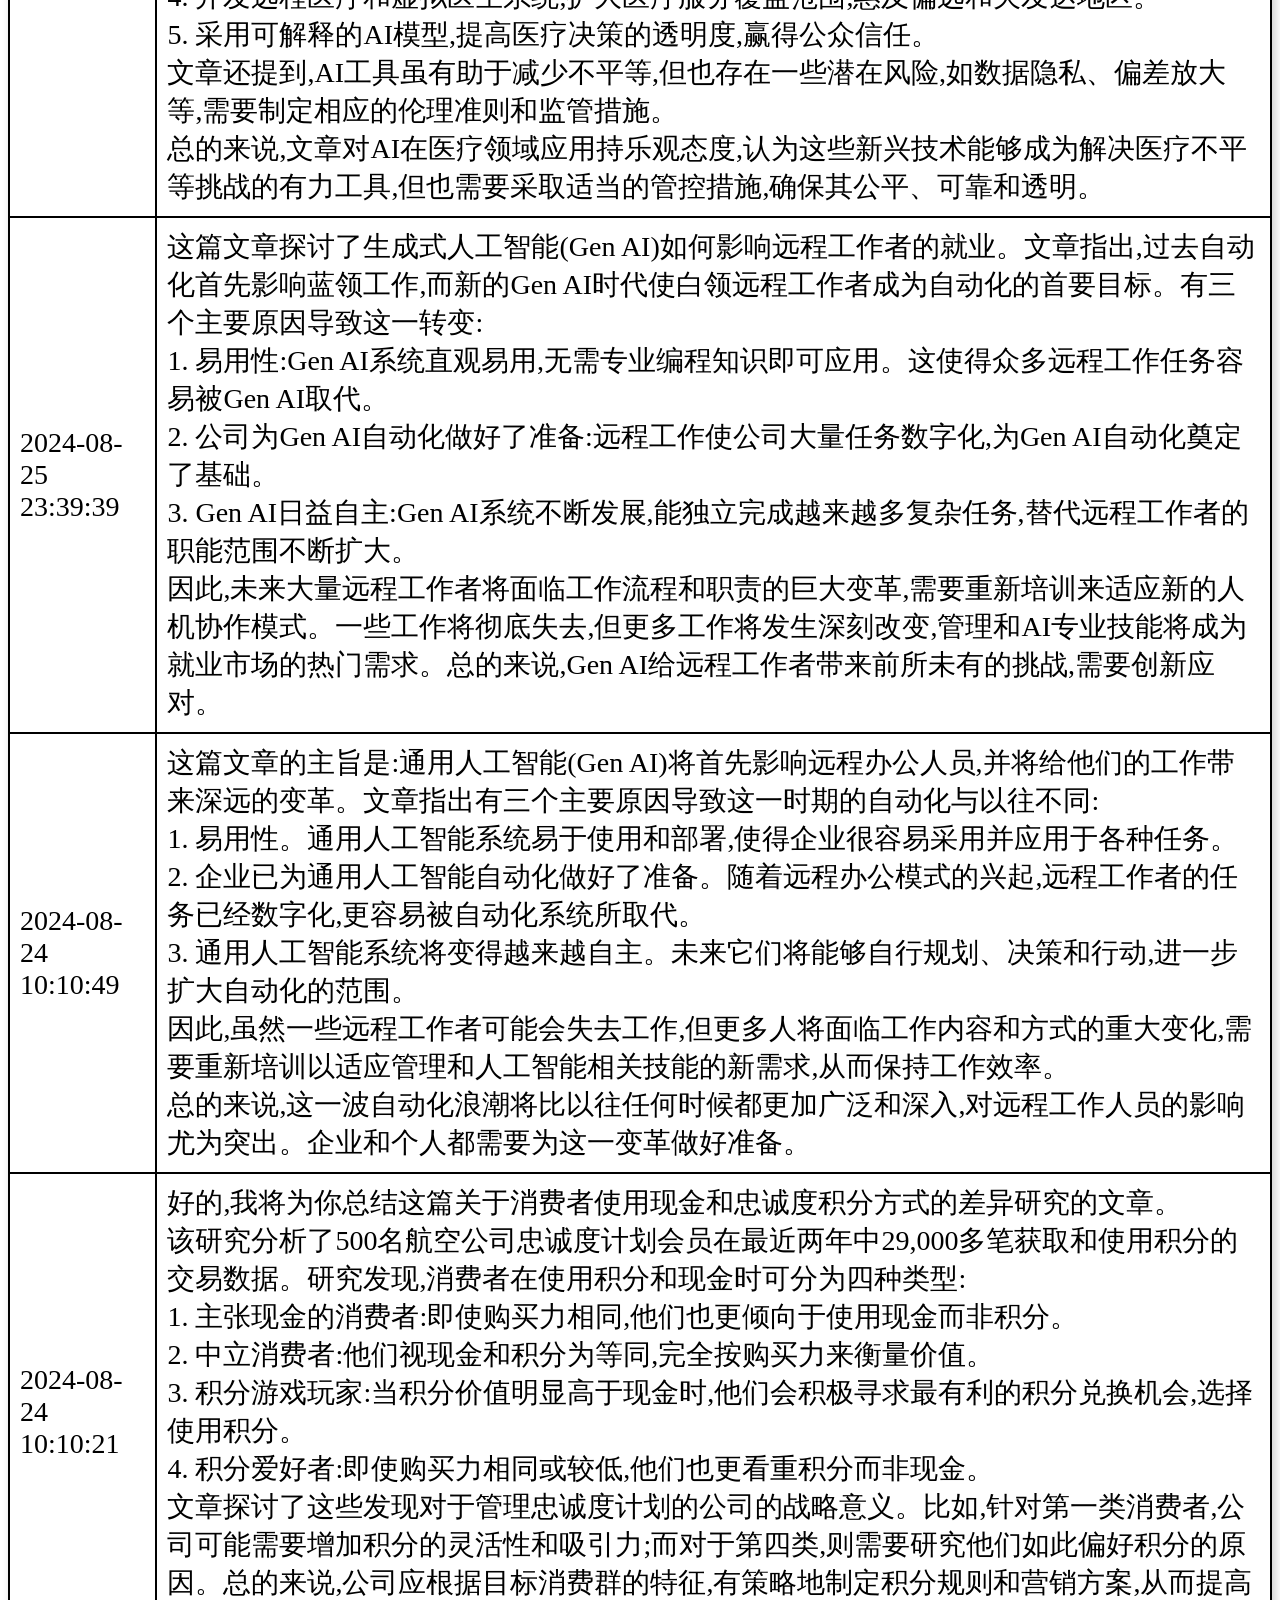
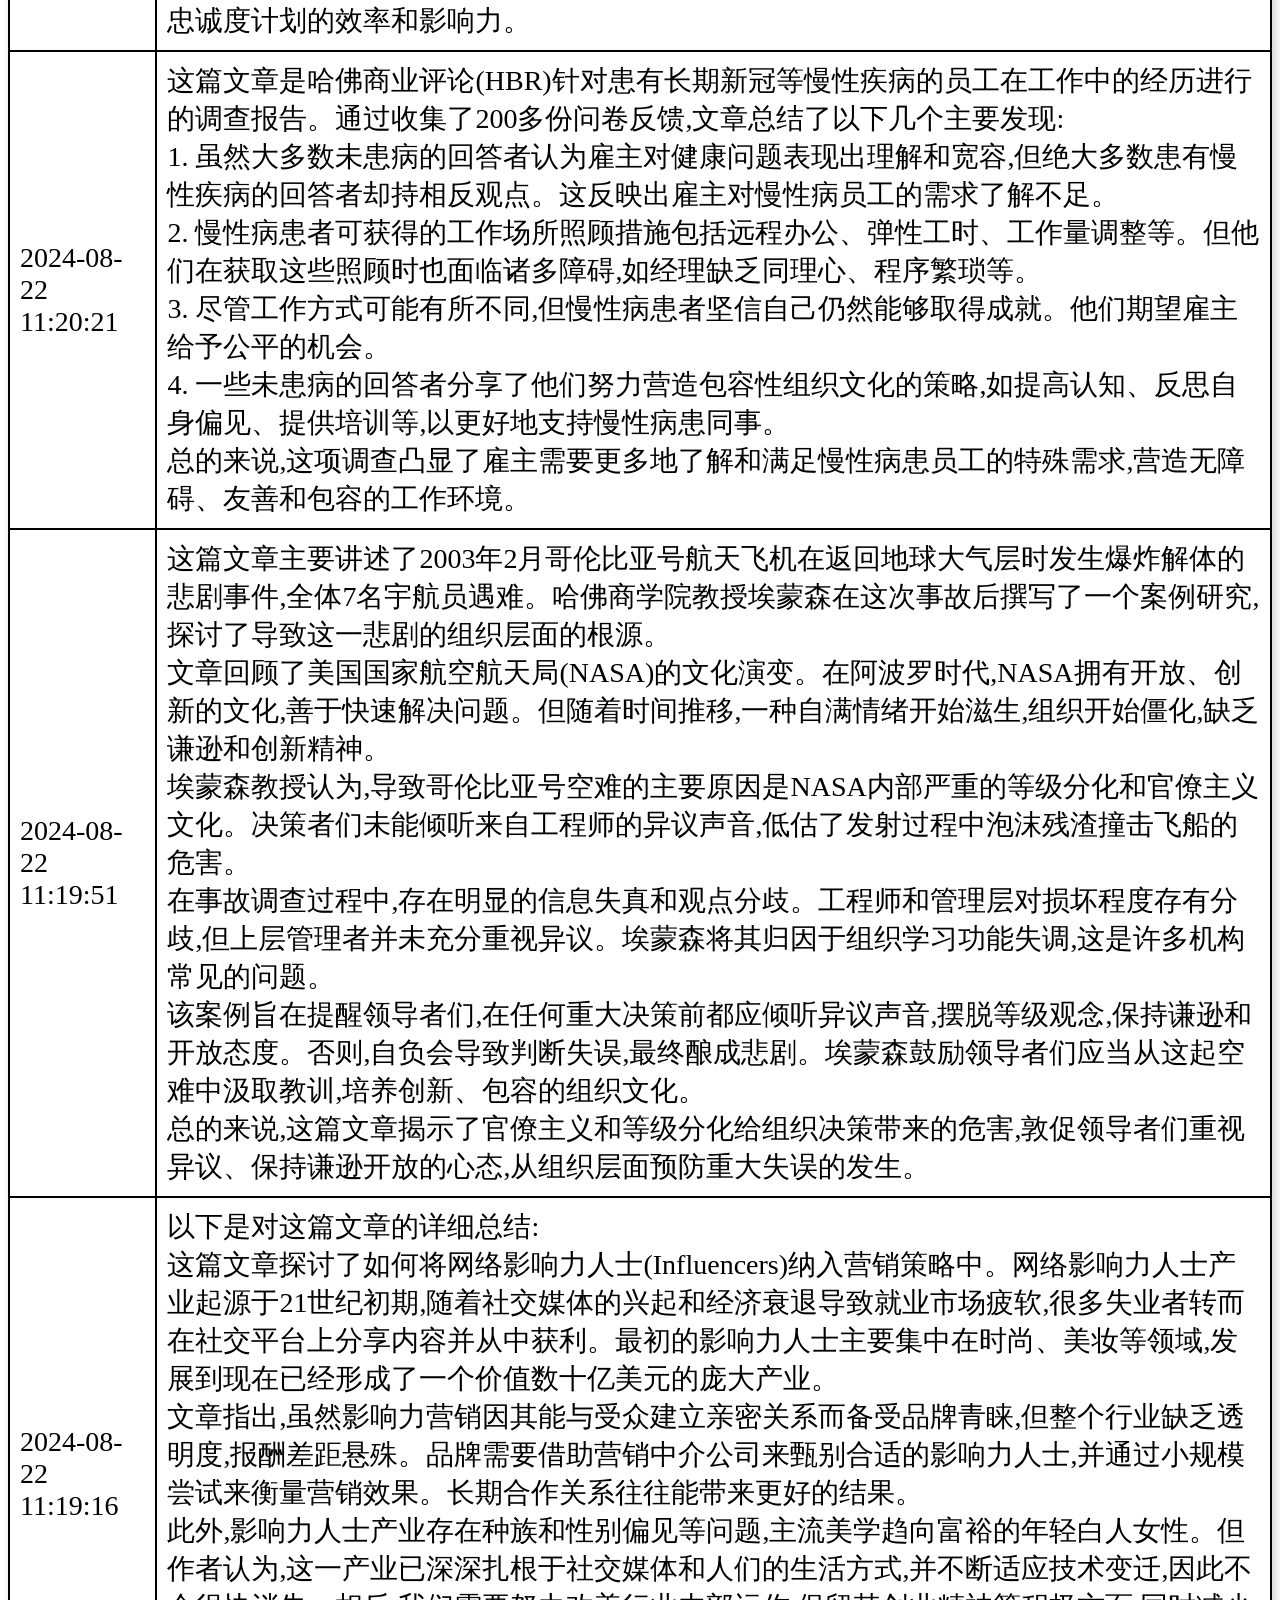
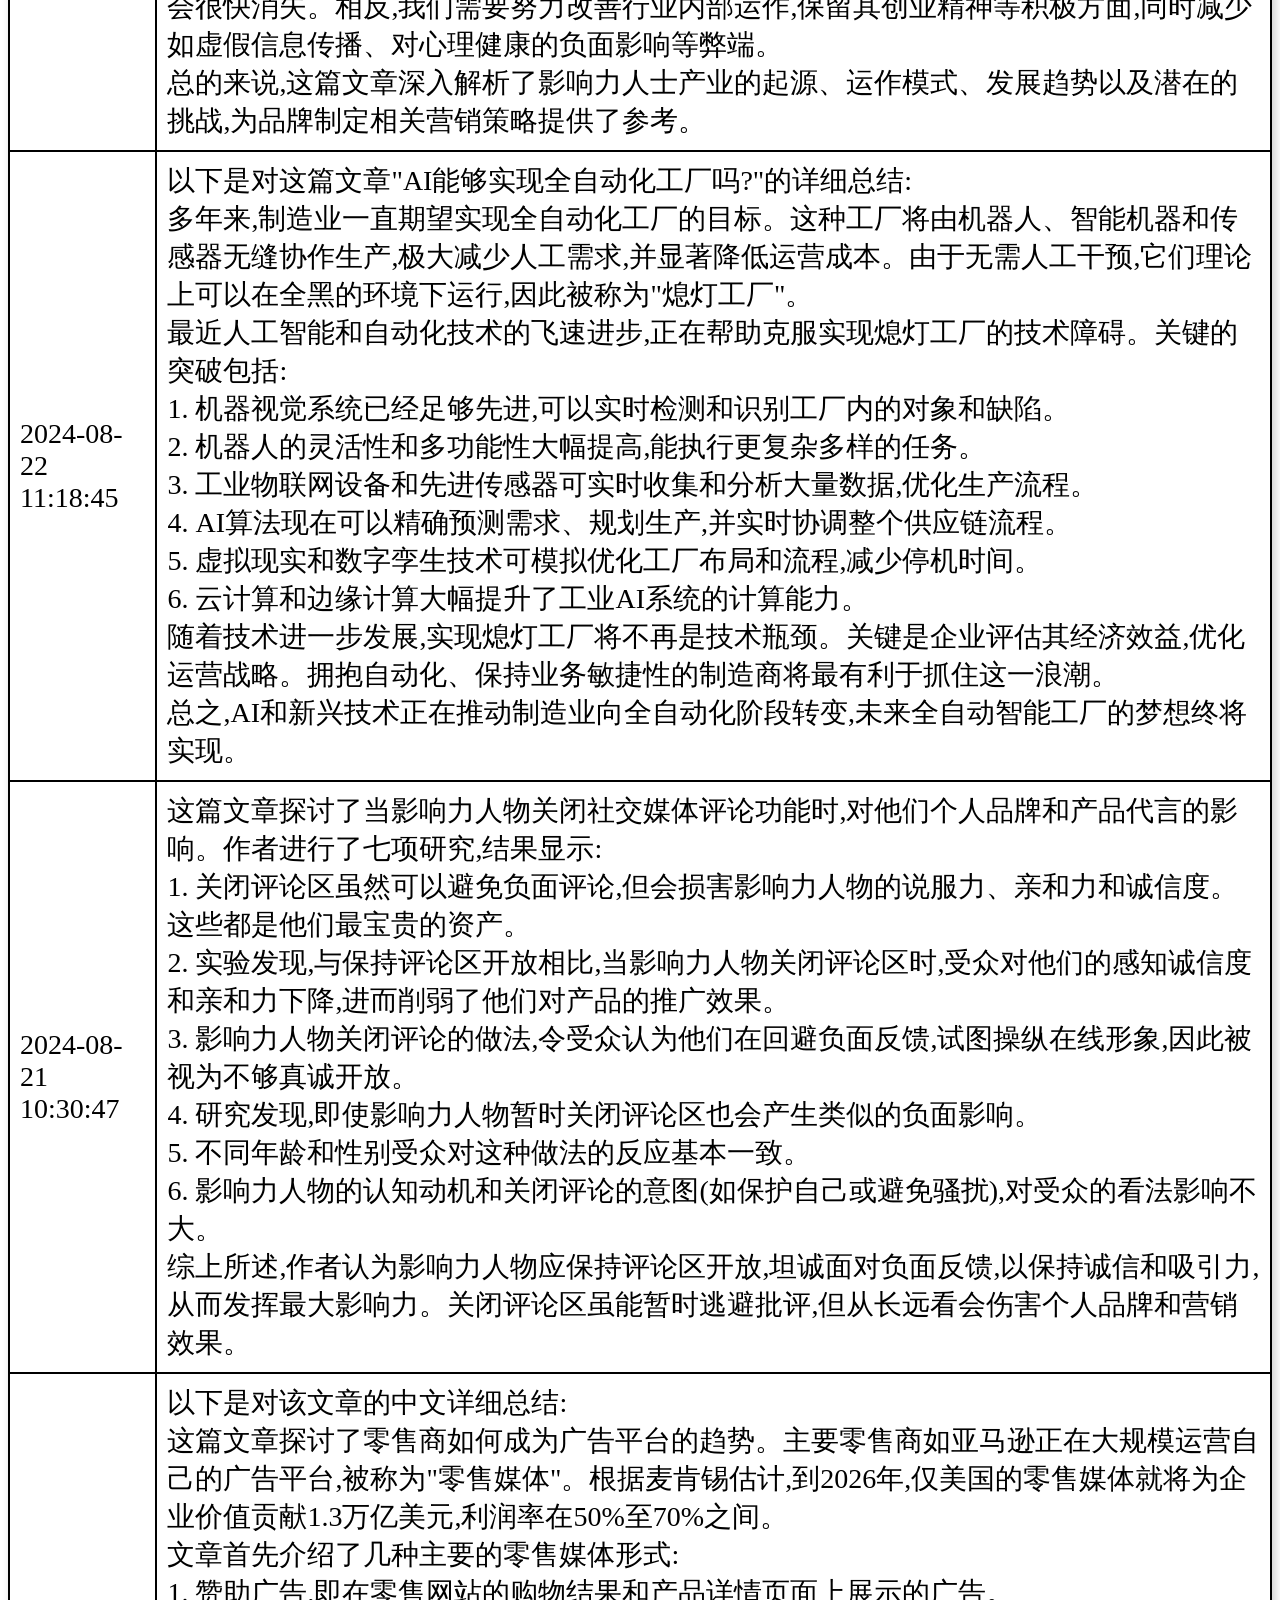
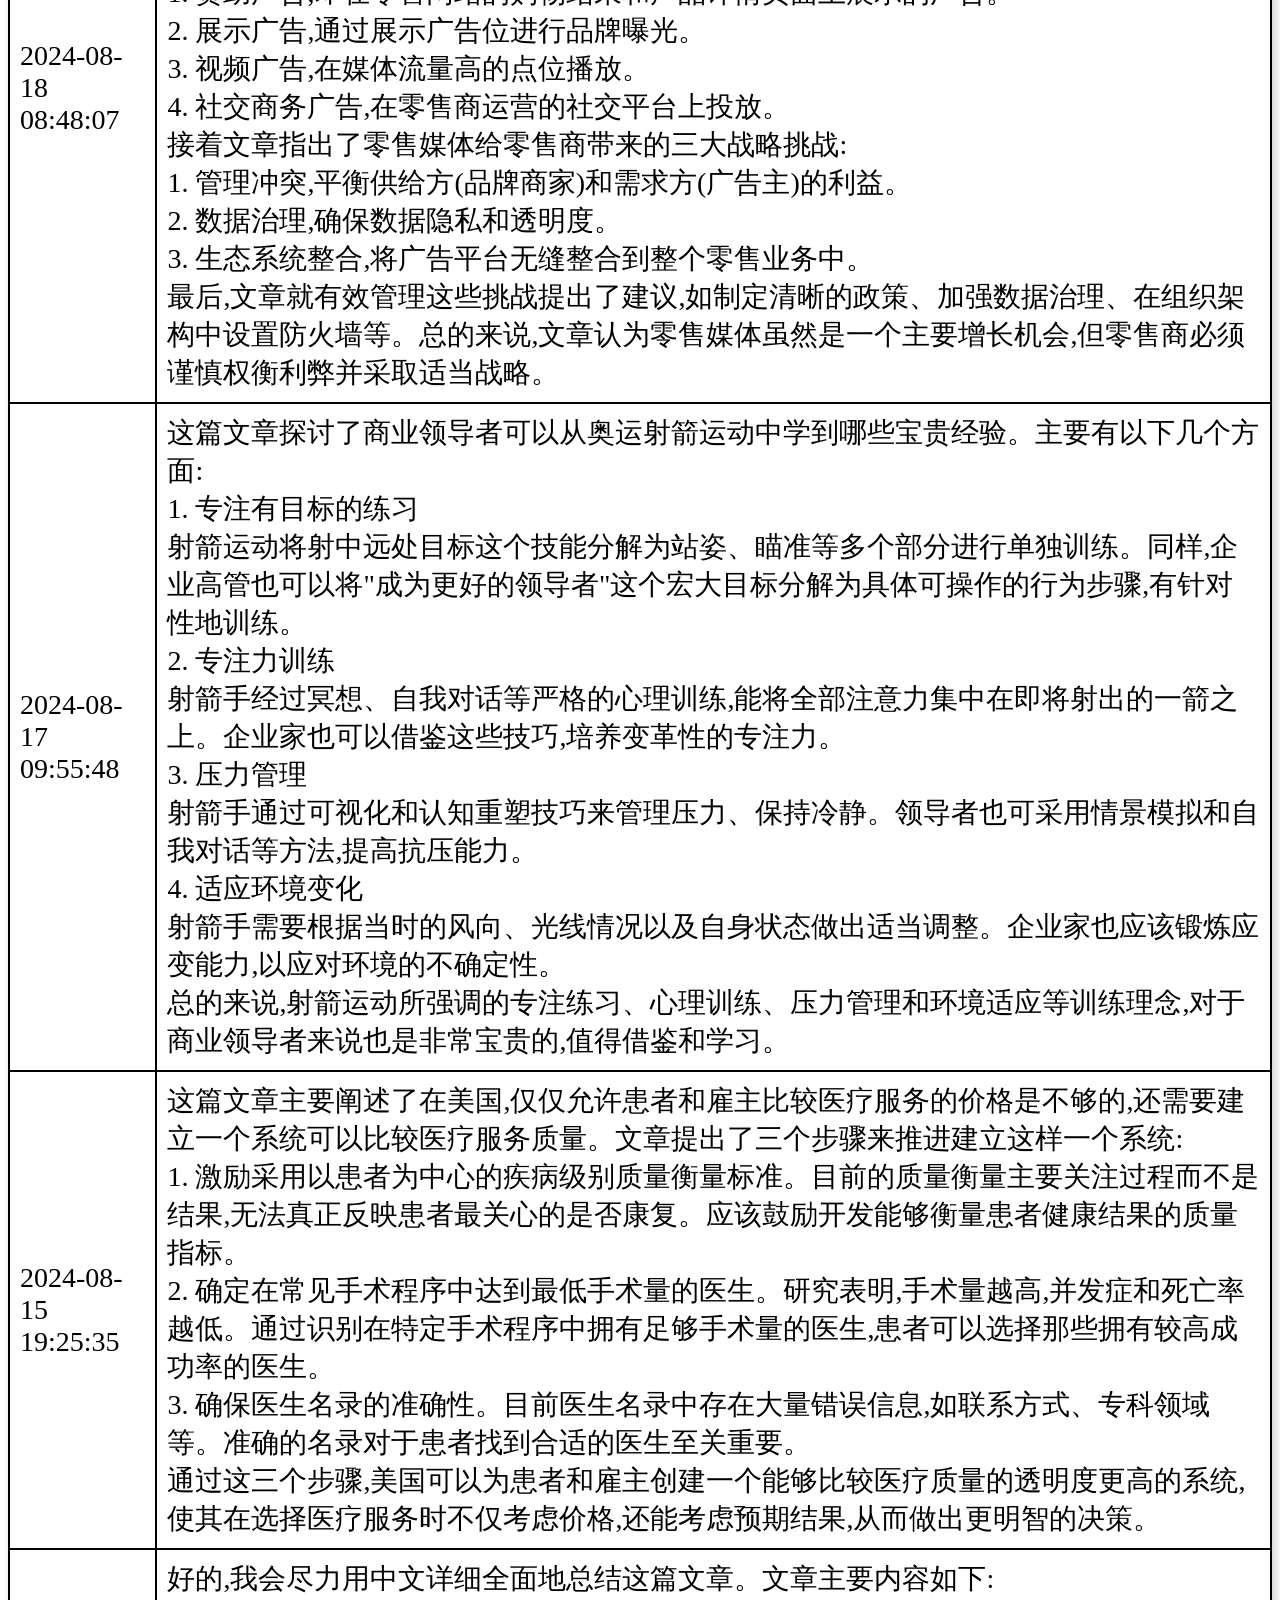
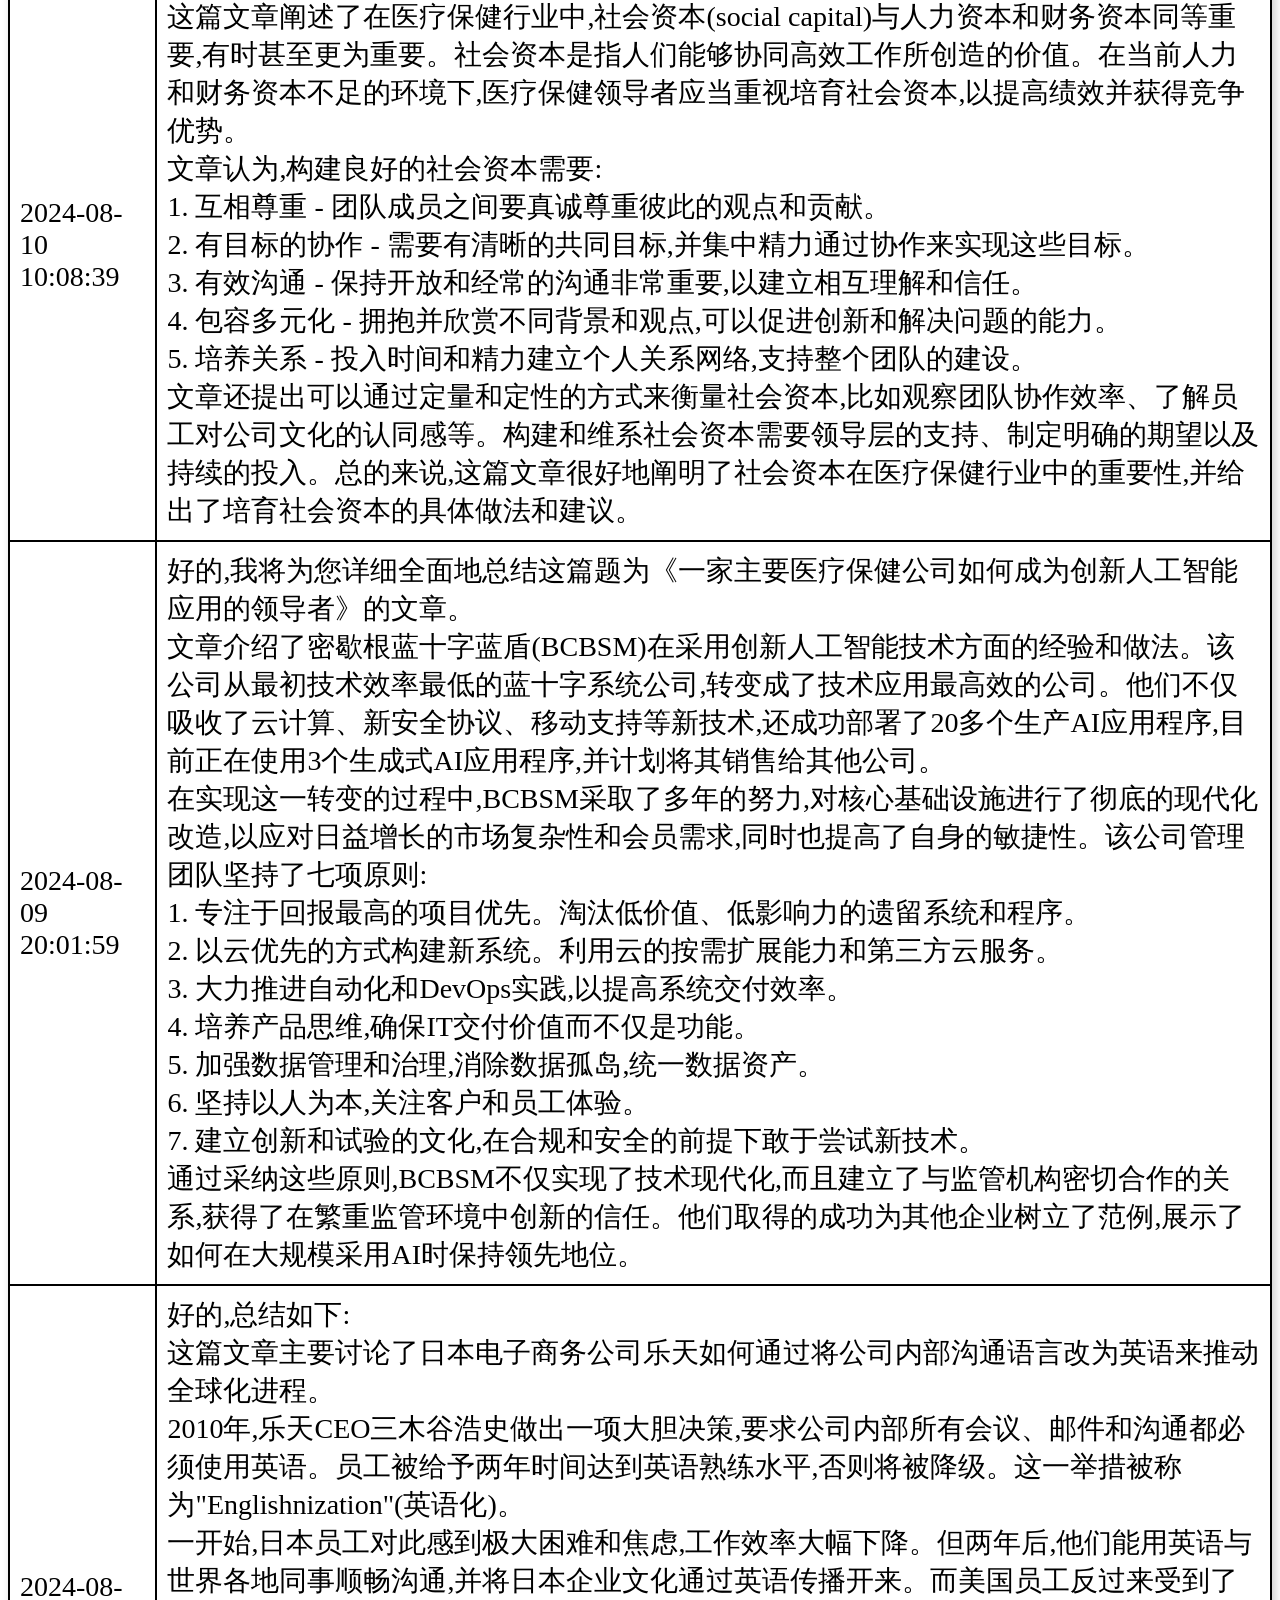
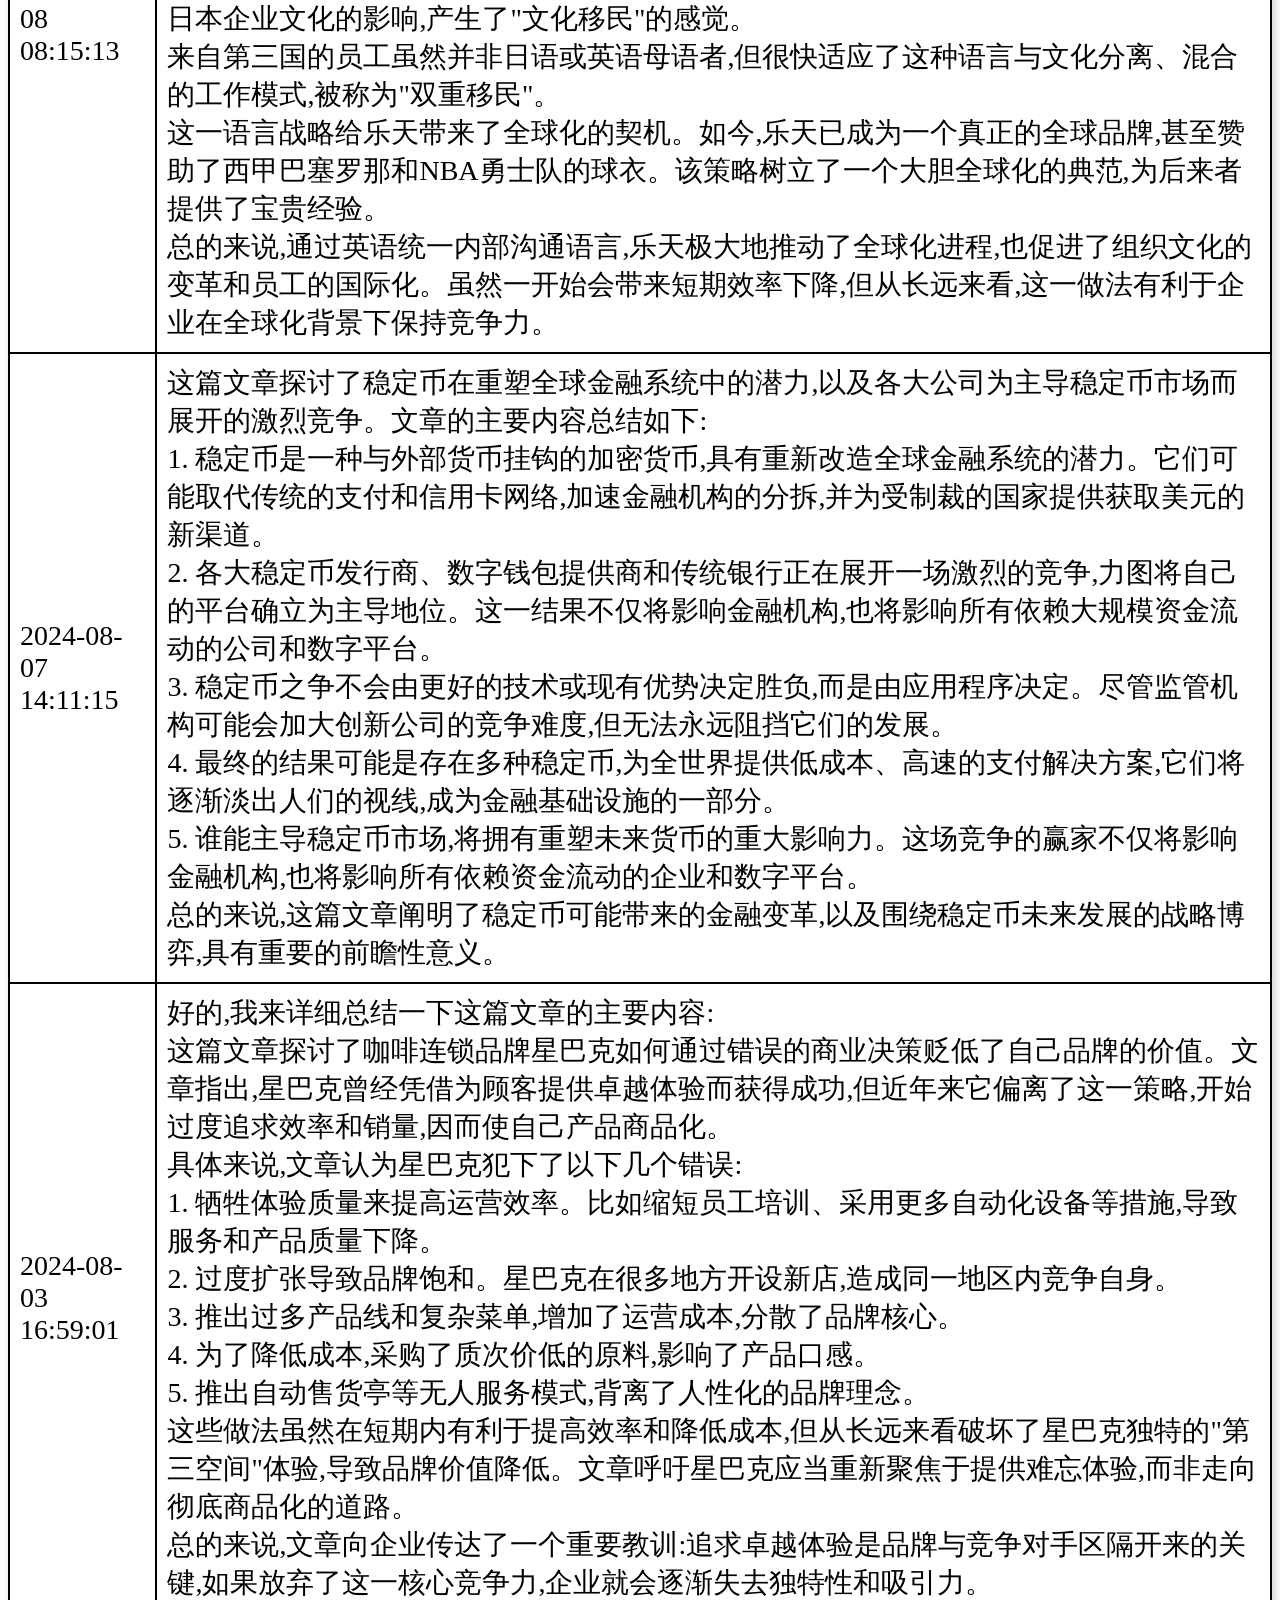
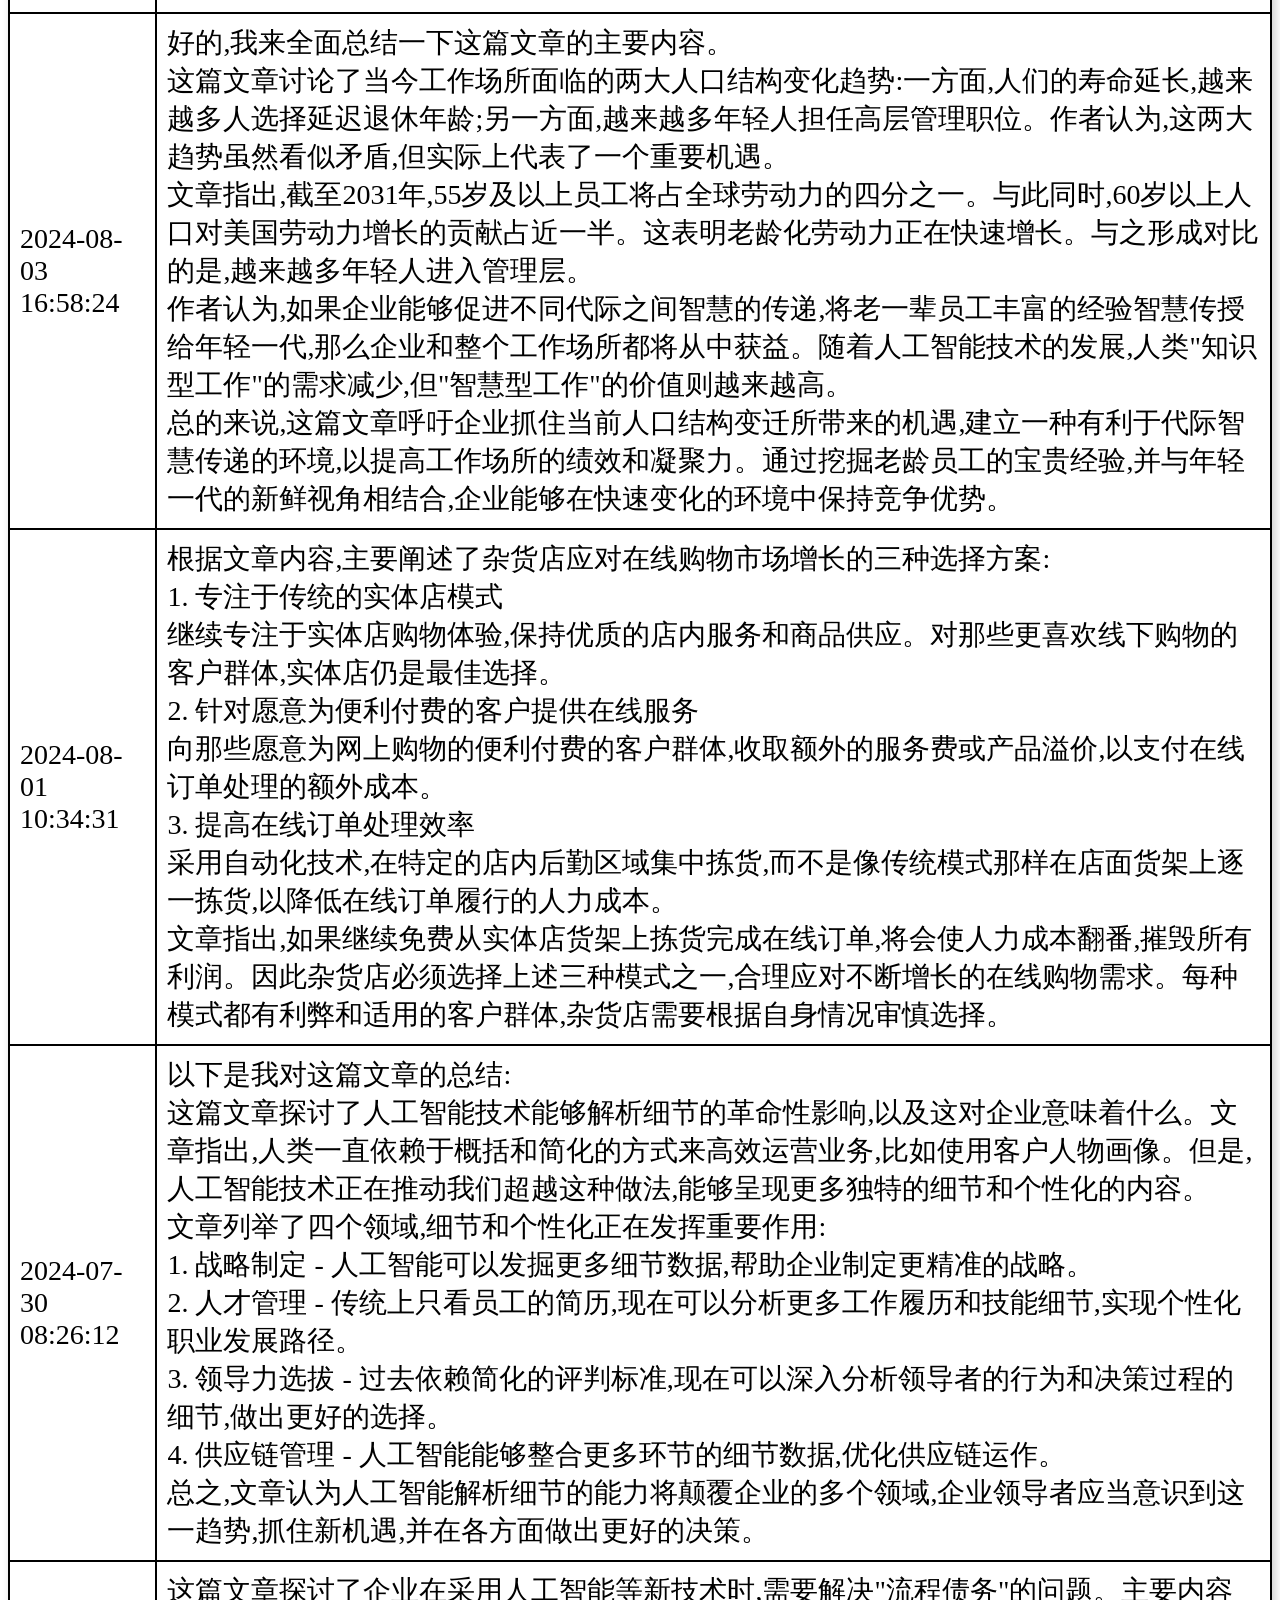
<file: news/hbr.html>
﻿
<!DOCTYPE html>

<html lang="zh-CN">
<head>
<meta charset="utf-8"/>
<title>hbr</title>
<style>
    body {
        font-size: 28px; /* 设置字体大小 */
    }
    table {
        width: 100%;
        border-collapse: collapse;
        border: 2px solid #000; /* 加粗整个表格的外边框 */
        box-shadow: 3px 3px 10px rgba(0, 0, 0, 0.2); /* 增加阴影效果 */
    }
    th, td {
        padding: 10px;
        text-align: left;
        border-bottom: 2px solid #000;
        border-right: 2px solid #000; /* 增加垂直分割线 */
    }
    th {
        background-color: #f2f2f2; /* 表头背景色 */
        font-weight: bold; /* 表头字体加粗 */
    }
    tr:hover {
        background-color: #f5f5f5; /* 鼠标悬浮时行背景色变化 */
    }
    tr:last-child td {
        border-bottom: 2px solid #000; /* 最后一行的底部边框加粗 */
    }
    td:last-child, th:last-child {
        border-right: none; /* 最后一列去除垂直分割线 */
    }
</style>
</head>
<body>
<table>
<tr>
<th>时间</th>
<th>摘要</th>
</tr>
            <tr>
                <td>2024-09-06 09:00:13</td>
                <td>以下是对这篇文章的详细总结:<br>
当一个你不喜欢的同事成为你的新老板时,这种情况会引发焦虑、沮丧、担心后果以及想要离职的想法。不过,作者提出了五个策略,可以帮助你转变这一挑战,实现职业发展:<br>
1. 区分感受和事实。首先客观看待情况,不要让个人感受主导判断。<br>
2. 从被动到主动探究。主动尝试去了解新老板,不要根据过去印象评判。<br>
3. 承认并弥合性格差异。意识到你们的性格差异,并努力互相理解和适应。<br>
4. 利用共同价值观和期望。找到你们在工作目标和价值观上的共同点,在此基础上建立良好合作。<br>
5. 如果必要,直接解决矛盾。如果无法改善关系,可以直接沟通并解决分歧。<br>
总的来说,当一个你不喜欢的人成为上司时,保持开放心态、找到共同点、互相适应是关键。如果无法改善关系,就需要通过沟通解决矛盾。这种困难情况也可以成为你提升职业发展的机会。</td>
            </tr>
        
            <tr>
                <td>2024-09-05 16:18:53</td>
                <td>以下是该文章的中文总结:<br>
这篇文章讨论了职场上新进职员在某些领域比老板了解得更多时该如何正确沟通自己的专业知识,同时又不会损害老板的权威。作者认为,关键在于保持谦逊和协作的心态。<br>
首先,要以好奇和开放的态度提出问题,努力了解老板的观点和想法。不要直接指出老板的观点有误,而是通过提问的方式引导对方思考,共同探讨问题。<br>
其次,在分享自己的见解时,要将其框架为可以让团队受益的资源,而不是炫耀自己的知识水平。用&quot;我们如何利用...&quot;这样的语气,而不是&quot;你应该怎么做...&quot;的命令口吻。<br>
第三,要主动寻求反馈并虚心接受批评,持续学习和改进。保持开放包容的心态,欣赏不同的观点和见解。<br>
第四,在非正式的场合和老板建立信任关系,让他们了解你是出于好意提出建议,而不是挑战权威。<br>
总之,在工作中即使偶尔发现自己确实比老板掌握的信息和技能更多,也要保持专业和尊重的态度。以谦逊、协作和真诚的姿态分享自己的专业知识,为团队的成功作出应有贡献。</td>
            </tr>
        
            <tr>
                <td>2024-09-05 16:18:25</td>
                <td>这篇文章是哈佛商业评论网站上关于创业步骤的一个播客节目的文字记录。节目的嘉宾是麻省理工学院斯隆管理学院的创业教授Bill Aulet,他也是《严谨的创业:成功创业的24个步骤》一书的作者。<br>
文章首先指出,当前社会越来越接纳和认可创业,创业已经成为一条受人尊重的职业道路。与此同时,由于科技的进步,创业的门槛也在不断降低,产品变得更容易制造,营销和销售渠道成为创业的关键。<br>
接下来,Aulet教授阐述了一些他在创业教学过程中的重要观点:<br>
1. 创业不仅限于初创公司,在大型机构内部也可以开展创业活动。<br>
2. 真正的创业应该是一种有益于社会、符合可持续发展目标的事业,而非单纯为了赚钱。他的学生创办的公司89%都与联合国可持续发展目标保持一致。<br>
3. 不过,现有的资本主义激励机制可能会导致一些公司追求利润而忽视伦理操守,因此需要政府适度监管。<br>
4. 成功的创业需要依靠人才,如果一家公司缺乏道德操守,将难以吸引优秀人才。<br>
5. 创业是一个不断迭代的过程,需要持续了解客户需求、产品价值、盈利模式等,并利用新技术(如人工智能)提高效率。<br>
最后,Aulet教授介绍了他们基于创业24步骤理论框架开发的AI辅助工具,能够指导创业者逐步完成创业计划的制定。<br>
总的来说,这篇文章阐释了当今创业的新形势,强调了创业的社会价值和道德操守,并分享了成功创业的理论和实践经验。</td>
            </tr>
        
            <tr>
                <td>2024-09-03 16:32:48</td>
                <td>这篇文章讨论了如何在面试中解释工作跳槽的情况。主要内容如下:<br>
1. 随着跳槽现象变得越来越普遍,为什么一些招聘经理和媒体仍然认为年轻一代的员工不忠于组织?作者认为,除了忠诚度之外,还应考虑工作与生活平衡、心理健康、灵活性和具有竞争力的薪酬等因素。<br>
2. 如果你是那些经历过多次跳槽的人之一,在解释你简历中的这些经历时,有几种应对方式。当潜在雇主询问你跳槽的原因时,可以把它看作是一个机会,让面试官更好地理解你的动机,同时强调你长期寻求什么。<br>
3. 作者建议,在回答这个问题时,你可以诚实地分享你的职业价值观,比如追求什么样的工作文化、成长机会或工作生活平衡等。重点是让面试官了解,你并非出于任性而跳槽,而是基于明智的职业决策。<br>
4. 此外,你还可以举例说明,在之前的工作中你是如何发挥出色表现的,强调你的能力和经验将为新公司带来价值。<br>
5. 总的来说,这篇文章为跳槽者提供了一些有用的技巧,帮助他们在面试中以积极的方式解释自己的职业历程,避免被贴上&quot;不忠诚&quot;的标签。</td>
            </tr>
        
            <tr>
                <td>2024-09-01 09:07:56</td>
                <td>这篇文章主要讨论了有效广告的关键要素,并提出了ADPLAN框架来评估和开发能够吸引目标受众的广告。文章阐述了以下六个方面:<br>
1. 注意力(Attention):广告中是否有吸引人注意的有趣元素,比如名人、病毒式歌曲或大胆的比喻等。<br>
2. 独特性(Distinction):与竞争对手相比,广告是否与品牌个性及形象保持一致,但同时又足够与众不同。<br>
3. 定位(Positioning):广告是否清晰传达了产品或服务的价值主张,让消费者相信会获得这些好处。<br>
4. 联系(Linkage):消费者是否最终能记住品牌及其好处。如果难以记住,可能是广告传递给消费者的信息过于简单。<br>
5. 放大(Amplification):消费者对广告的整体印象是正面还是负面,与企业是否产生积极联系。<br>
6. 净资产(Net Equity):广告活动是否与品牌已建立的意义及消费者印象相呼应。<br>
总的来说,文章为营销人员提供了一个全面的框架,帮助他们评估和创建出有影响力的广告,真正吸引并留住目标受众。</td>
            </tr>
        
            <tr>
                <td>2024-08-31 11:53:41</td>
                <td>这篇文章介绍了2024年迄今为止在哈佛商业评论杂志上阅读量最高的五篇文章。总结如下:<br>
1. 探讨了星巴克是如何偏离了它最初的理念和价值观,以及它如何能够重新定位并找回失去的方向。这是一个案例研究。<br>
2. 介绍了如何根据不同的工作场景和情况调整领导风格。它提供了切实可行的建议,帮助领导者更好地管理团队。<br>
3. 阐述了如何评估在工作中提出的问题的质量,并给出了提高问题质量的可操作性建议。<br>
4. 分析了团队合作过程中常见的障碍,并提出了解决这些挑战的策略和最佳实践。<br>
5. 概述了建立有效客户体验战略的重要性和方法,帮助企业提高客户满意度和忠诚度。<br>
文章强调,通过反思和学习,我们可以发现自身的盲点,调整方向,持续改进和成长。这些热门文章触及了领导力、团队管理、提问技巧、客户体验等多个关键主题,可供读者借鉴和思考。</td>
            </tr>
        
            <tr>
                <td>2024-08-30 10:40:32</td>
                <td>这篇文章探讨了一个重要话题:母职偏见不仅影响有孩子的女性,实际上它会影响所有女性的职业发展。文章指出,虽然男性父亲会获得一种&quot;父权工资溢价&quot;,但母亲却会遭受&quot;母职惩罚&quot;,在工资和晋升机会方面受到不利影响。人们可能会认为,没有孩子的女性在工作场合应该能与男性同事一样获得平等待遇,但事实并非如此。所谓的&quot;母职墙&quot;成为阻碍所有女性职业发展的障碍,无论她们是否打算生育。<br>
文章列举了四种针对没有孩子女性的偏见:<br>
1. &quot;也许怀孕&quot;偏见。女性未被雇用或升职,是因为雇主认为她们将来可能会生育。<br>
2. &quot;多做&quot;偏见。没有孩子的女性被期望比有孩子的同事工作更长时间、更努力。<br>
3. &quot;少付&quot;偏见。没有孩子的女性被认为不需要高薪水,因为她们&quot;不是为养家糊口而工作&quot;。<br>
4. &quot;永远不对&quot;偏见。不论女性是否有孩子或打算生育,她们都会被视为不如男性同事那样值得获得职位、晋升和薪酬。<br>
文章通过一个例子说明,即使一名女性当时还没有孩子,只是表达了将来生育的愿望,就遭到了雇主的惩罚性调职和歧视,最终不得不辞职。这凸显了母职偏见无所不在,影响所有女性的职业发展,是一种根深蒂固的性别不平等现象,企业和社会有必要意识到并采取行动消除这种偏见。</td>
            </tr>
        
            <tr>
                <td>2024-08-30 10:38:02</td>
                <td>这篇文章提出了一种新的知识共享方法——&quot;可进化脚本&quot;(evolvable script)。传统的知识共享工具如操作手册或培训存在着固有的权衡:指令越全面,员工就越难吸收和理解;指令越精确,就越不允许员工个性化或主动性;指令越僵硬,就越难随着环境变化而演进。<br>
相比之下,&quot;可进化脚本&quot;是一组简洁、模块化的指令集,概述任务的目的以及完成任务的最关键行动。通过只关注必要的行动,它便于员工吸收和日常使用。同时,它为员工如何具体执行任务留有空间,使他们能根据具体情况定制方法,或尝试新的变体。这些解释可以被轻松审查,并结合其结果来不断演化脚本,以适应新情况和经验教训。<br>
总的来说,&quot;可进化脚本&quot;旨在平衡知识共享中的规范性和灵活性。它提供了关键的指导框架,同时赋予了员工个性化执行的自由,并能随着时间推移而演变。这种方法有助于企业确保产品和服务的质量和一致性,同时也鼓励员工的主动性和创新性。</td>
            </tr>
        
            <tr>
                <td>2024-08-30 10:36:55</td>
                <td>以下是我对这篇文章的全面总结:<br>
这篇文章探讨了人工智能(AI)在帮助减少医疗保健领域的不平等方面的潜力。作者认为,AI工具在医疗保健领域数量与日俱增,蕴含着巨大潜力,有望解决为弱势群体提供更好医疗服务的诸多挑战。<br>
文章指出,医疗系统中存在的一些不平等根源包括:医疗资源分配不均、获取医疗服务的障碍、临床诊断和治疗存在偏差等。AI工具可以在以下几个方面发挥作用:<br>
1. 通过算法优化医疗资源分配,确保资源公平分布。<br>
2. 运用自然语言处理和语音识别技术,消除语言和文化障碍,方便患者获取医疗服务。<br>
3. 利用机器学习分析患者数据,识别潜在的临床偏见,提高诊断和治疗的公平性。<br>
4. 开发远程医疗和虚拟医生系统,扩大医疗服务覆盖范围,惠及偏远和欠发达地区。<br>
5. 采用可解释的AI模型,提高医疗决策的透明度,赢得公众信任。<br>
文章还提到,AI工具虽有助于减少不平等,但也存在一些潜在风险,如数据隐私、偏差放大等,需要制定相应的伦理准则和监管措施。<br>
总的来说,文章对AI在医疗领域应用持乐观态度,认为这些新兴技术能够成为解决医疗不平等挑战的有力工具,但也需要采取适当的管控措施,确保其公平、可靠和透明。</td>
            </tr>
        
            <tr>
                <td>2024-08-25 23:39:39</td>
                <td>这篇文章探讨了生成式人工智能(Gen AI)如何影响远程工作者的就业。文章指出,过去自动化首先影响蓝领工作,而新的Gen AI时代使白领远程工作者成为自动化的首要目标。有三个主要原因导致这一转变:<br>
1. 易用性:Gen AI系统直观易用,无需专业编程知识即可应用。这使得众多远程工作任务容易被Gen AI取代。<br>
2. 公司为Gen AI自动化做好了准备:远程工作使公司大量任务数字化,为Gen AI自动化奠定了基础。<br>
3. Gen AI日益自主:Gen AI系统不断发展,能独立完成越来越多复杂任务,替代远程工作者的职能范围不断扩大。<br>
因此,未来大量远程工作者将面临工作流程和职责的巨大变革,需要重新培训来适应新的人机协作模式。一些工作将彻底失去,但更多工作将发生深刻改变,管理和AI专业技能将成为就业市场的热门需求。总的来说,Gen AI给远程工作者带来前所未有的挑战,需要创新应对。</td>
            </tr>
        
            <tr>
                <td>2024-08-24 10:10:49</td>
                <td>这篇文章的主旨是:通用人工智能(Gen AI)将首先影响远程办公人员,并将给他们的工作带来深远的变革。文章指出有三个主要原因导致这一时期的自动化与以往不同:<br>
1. 易用性。通用人工智能系统易于使用和部署,使得企业很容易采用并应用于各种任务。<br>
2. 企业已为通用人工智能自动化做好了准备。随着远程办公模式的兴起,远程工作者的任务已经数字化,更容易被自动化系统所取代。<br>
3. 通用人工智能系统将变得越来越自主。未来它们将能够自行规划、决策和行动,进一步扩大自动化的范围。<br>
因此,虽然一些远程工作者可能会失去工作,但更多人将面临工作内容和方式的重大变化,需要重新培训以适应管理和人工智能相关技能的新需求,从而保持工作效率。<br>
总的来说,这一波自动化浪潮将比以往任何时候都更加广泛和深入,对远程工作人员的影响尤为突出。企业和个人都需要为这一变革做好准备。</td>
            </tr>
        
            <tr>
                <td>2024-08-24 10:10:21</td>
                <td>好的,我将为你总结这篇关于消费者使用现金和忠诚度积分方式的差异研究的文章。<br>
该研究分析了500名航空公司忠诚度计划会员在最近两年中29,000多笔获取和使用积分的交易数据。研究发现,消费者在使用积分和现金时可分为四种类型:<br>
1. 主张现金的消费者:即使购买力相同,他们也更倾向于使用现金而非积分。<br>
2. 中立消费者:他们视现金和积分为等同,完全按购买力来衡量价值。<br>
3. 积分游戏玩家:当积分价值明显高于现金时,他们会积极寻求最有利的积分兑换机会,选择使用积分。<br>
4. 积分爱好者:即使购买力相同或较低,他们也更看重积分而非现金。<br>
文章探讨了这些发现对于管理忠诚度计划的公司的战略意义。比如,针对第一类消费者,公司可能需要增加积分的灵活性和吸引力;而对于第四类,则需要研究他们如此偏好积分的原因。总的来说,公司应根据目标消费群的特征,有策略地制定积分规则和营销方案,从而提高忠诚度计划的效率和影响力。</td>
            </tr>
        
            <tr>
                <td>2024-08-22 11:20:21</td>
                <td>这篇文章是哈佛商业评论(HBR)针对患有长期新冠等慢性疾病的员工在工作中的经历进行的调查报告。通过收集了200多份问卷反馈,文章总结了以下几个主要发现:<br>
1. 虽然大多数未患病的回答者认为雇主对健康问题表现出理解和宽容,但绝大多数患有慢性疾病的回答者却持相反观点。这反映出雇主对慢性病员工的需求了解不足。<br>
2. 慢性病患者可获得的工作场所照顾措施包括远程办公、弹性工时、工作量调整等。但他们在获取这些照顾时也面临诸多障碍,如经理缺乏同理心、程序繁琐等。<br>
3. 尽管工作方式可能有所不同,但慢性病患者坚信自己仍然能够取得成就。他们期望雇主给予公平的机会。<br>
4. 一些未患病的回答者分享了他们努力营造包容性组织文化的策略,如提高认知、反思自身偏见、提供培训等,以更好地支持慢性病患同事。<br>
总的来说,这项调查凸显了雇主需要更多地了解和满足慢性病患员工的特殊需求,营造无障碍、友善和包容的工作环境。</td>
            </tr>
        
            <tr>
                <td>2024-08-22 11:19:51</td>
                <td>这篇文章主要讲述了2003年2月哥伦比亚号航天飞机在返回地球大气层时发生爆炸解体的悲剧事件,全体7名宇航员遇难。哈佛商学院教授埃蒙森在这次事故后撰写了一个案例研究,探讨了导致这一悲剧的组织层面的根源。<br>
文章回顾了美国国家航空航天局(NASA)的文化演变。在阿波罗时代,NASA拥有开放、创新的文化,善于快速解决问题。但随着时间推移,一种自满情绪开始滋生,组织开始僵化,缺乏谦逊和创新精神。<br>
埃蒙森教授认为,导致哥伦比亚号空难的主要原因是NASA内部严重的等级分化和官僚主义文化。决策者们未能倾听来自工程师的异议声音,低估了发射过程中泡沫残渣撞击飞船的危害。<br>
在事故调查过程中,存在明显的信息失真和观点分歧。工程师和管理层对损坏程度存有分歧,但上层管理者并未充分重视异议。埃蒙森将其归因于组织学习功能失调,这是许多机构常见的问题。<br>
该案例旨在提醒领导者们,在任何重大决策前都应倾听异议声音,摆脱等级观念,保持谦逊和开放态度。否则,自负会导致判断失误,最终酿成悲剧。埃蒙森鼓励领导者们应当从这起空难中汲取教训,培养创新、包容的组织文化。<br>
总的来说,这篇文章揭示了官僚主义和等级分化给组织决策带来的危害,敦促领导者们重视异议、保持谦逊开放的心态,从组织层面预防重大失误的发生。</td>
            </tr>
        
            <tr>
                <td>2024-08-22 11:19:16</td>
                <td>以下是对这篇文章的详细总结:<br>
这篇文章探讨了如何将网络影响力人士(Influencers)纳入营销策略中。网络影响力人士产业起源于21世纪初期,随着社交媒体的兴起和经济衰退导致就业市场疲软,很多失业者转而在社交平台上分享内容并从中获利。最初的影响力人士主要集中在时尚、美妆等领域,发展到现在已经形成了一个价值数十亿美元的庞大产业。<br>
文章指出,虽然影响力营销因其能与受众建立亲密关系而备受品牌青睐,但整个行业缺乏透明度,报酬差距悬殊。品牌需要借助营销中介公司来甄别合适的影响力人士,并通过小规模尝试来衡量营销效果。长期合作关系往往能带来更好的结果。<br>
此外,影响力人士产业存在种族和性别偏见等问题,主流美学趋向富裕的年轻白人女性。但作者认为,这一产业已深深扎根于社交媒体和人们的生活方式,并不断适应技术变迁,因此不会很快消失。相反,我们需要努力改善行业内部运作,保留其创业精神等积极方面,同时减少如虚假信息传播、对心理健康的负面影响等弊端。<br>
总的来说,这篇文章深入解析了影响力人士产业的起源、运作模式、发展趋势以及潜在的挑战,为品牌制定相关营销策略提供了参考。</td>
            </tr>
        
            <tr>
                <td>2024-08-22 11:18:45</td>
                <td>以下是对这篇文章&quot;AI能够实现全自动化工厂吗?&quot;的详细总结:<br>
多年来,制造业一直期望实现全自动化工厂的目标。这种工厂将由机器人、智能机器和传感器无缝协作生产,极大减少人工需求,并显著降低运营成本。由于无需人工干预,它们理论上可以在全黑的环境下运行,因此被称为&quot;熄灯工厂&quot;。<br>
最近人工智能和自动化技术的飞速进步,正在帮助克服实现熄灯工厂的技术障碍。关键的突破包括:<br>
1. 机器视觉系统已经足够先进,可以实时检测和识别工厂内的对象和缺陷。<br>
2. 机器人的灵活性和多功能性大幅提高,能执行更复杂多样的任务。<br>
3. 工业物联网设备和先进传感器可实时收集和分析大量数据,优化生产流程。<br>
4. AI算法现在可以精确预测需求、规划生产,并实时协调整个供应链流程。<br>
5. 虚拟现实和数字孪生技术可模拟优化工厂布局和流程,减少停机时间。<br>
6. 云计算和边缘计算大幅提升了工业AI系统的计算能力。<br>
随着技术进一步发展,实现熄灯工厂将不再是技术瓶颈。关键是企业评估其经济效益,优化运营战略。拥抱自动化、保持业务敏捷性的制造商将最有利于抓住这一浪潮。<br>
总之,AI和新兴技术正在推动制造业向全自动化阶段转变,未来全自动智能工厂的梦想终将实现。</td>
            </tr>
        
            <tr>
                <td>2024-08-21 10:30:47</td>
                <td>这篇文章探讨了当影响力人物关闭社交媒体评论功能时,对他们个人品牌和产品代言的影响。作者进行了七项研究,结果显示:<br>
1. 关闭评论区虽然可以避免负面评论,但会损害影响力人物的说服力、亲和力和诚信度。这些都是他们最宝贵的资产。<br>
2. 实验发现,与保持评论区开放相比,当影响力人物关闭评论区时,受众对他们的感知诚信度和亲和力下降,进而削弱了他们对产品的推广效果。<br>
3. 影响力人物关闭评论的做法,令受众认为他们在回避负面反馈,试图操纵在线形象,因此被视为不够真诚开放。<br>
4. 研究发现,即使影响力人物暂时关闭评论区也会产生类似的负面影响。<br>
5. 不同年龄和性别受众对这种做法的反应基本一致。<br>
6. 影响力人物的认知动机和关闭评论的意图(如保护自己或避免骚扰),对受众的看法影响不大。<br>
综上所述,作者认为影响力人物应保持评论区开放,坦诚面对负面反馈,以保持诚信和吸引力,从而发挥最大影响力。关闭评论区虽能暂时逃避批评,但从长远看会伤害个人品牌和营销效果。</td>
            </tr>
        
            <tr>
                <td>2024-08-18 08:48:07</td>
                <td>以下是对该文章的中文详细总结:<br>
这篇文章探讨了零售商如何成为广告平台的趋势。主要零售商如亚马逊正在大规模运营自己的广告平台,被称为&quot;零售媒体&quot;。根据麦肯锡估计,到2026年,仅美国的零售媒体就将为企业价值贡献1.3万亿美元,利润率在50%至70%之间。<br>
文章首先介绍了几种主要的零售媒体形式:<br>
1. 赞助广告,即在零售网站的购物结果和产品详情页面上展示的广告。<br>
2. 展示广告,通过展示广告位进行品牌曝光。<br>
3. 视频广告,在媒体流量高的点位播放。<br>
4. 社交商务广告,在零售商运营的社交平台上投放。<br>
接着文章指出了零售媒体给零售商带来的三大战略挑战:<br>
1. 管理冲突,平衡供给方(品牌商家)和需求方(广告主)的利益。<br>
2. 数据治理,确保数据隐私和透明度。<br>
3. 生态系统整合,将广告平台无缝整合到整个零售业务中。<br>
最后,文章就有效管理这些挑战提出了建议,如制定清晰的政策、加强数据治理、在组织架构中设置防火墙等。总的来说,文章认为零售媒体虽然是一个主要增长机会,但零售商必须谨慎权衡利弊并采取适当战略。</td>
            </tr>
        
            <tr>
                <td>2024-08-17 09:55:48</td>
                <td>这篇文章探讨了商业领导者可以从奥运射箭运动中学到哪些宝贵经验。主要有以下几个方面:<br>
1. 专注有目标的练习<br>
射箭运动将射中远处目标这个技能分解为站姿、瞄准等多个部分进行单独训练。同样,企业高管也可以将&quot;成为更好的领导者&quot;这个宏大目标分解为具体可操作的行为步骤,有针对性地训练。<br>
2. 专注力训练<br>
射箭手经过冥想、自我对话等严格的心理训练,能将全部注意力集中在即将射出的一箭之上。企业家也可以借鉴这些技巧,培养变革性的专注力。<br>
3. 压力管理<br>
射箭手通过可视化和认知重塑技巧来管理压力、保持冷静。领导者也可采用情景模拟和自我对话等方法,提高抗压能力。<br>
4. 适应环境变化<br>
射箭手需要根据当时的风向、光线情况以及自身状态做出适当调整。企业家也应该锻炼应变能力,以应对环境的不确定性。<br>
总的来说,射箭运动所强调的专注练习、心理训练、压力管理和环境适应等训练理念,对于商业领导者来说也是非常宝贵的,值得借鉴和学习。</td>
            </tr>
        
            <tr>
                <td>2024-08-15 19:25:35</td>
                <td>这篇文章主要阐述了在美国,仅仅允许患者和雇主比较医疗服务的价格是不够的,还需要建立一个系统可以比较医疗服务质量。文章提出了三个步骤来推进建立这样一个系统:<br>
1. 激励采用以患者为中心的疾病级别质量衡量标准。目前的质量衡量主要关注过程而不是结果,无法真正反映患者最关心的是否康复。应该鼓励开发能够衡量患者健康结果的质量指标。<br>
2. 确定在常见手术程序中达到最低手术量的医生。研究表明,手术量越高,并发症和死亡率越低。通过识别在特定手术程序中拥有足够手术量的医生,患者可以选择那些拥有较高成功率的医生。<br>
3. 确保医生名录的准确性。目前医生名录中存在大量错误信息,如联系方式、专科领域等。准确的名录对于患者找到合适的医生至关重要。<br>
通过这三个步骤,美国可以为患者和雇主创建一个能够比较医疗质量的透明度更高的系统,使其在选择医疗服务时不仅考虑价格,还能考虑预期结果,从而做出更明智的决策。</td>
            </tr>
        
            <tr>
                <td>2024-08-10 10:08:39</td>
                <td>好的,我会尽力用中文详细全面地总结这篇文章。文章主要内容如下:<br>
这篇文章阐述了在医疗保健行业中,社会资本(social capital)与人力资本和财务资本同等重要,有时甚至更为重要。社会资本是指人们能够协同高效工作所创造的价值。在当前人力和财务资本不足的环境下,医疗保健领导者应当重视培育社会资本,以提高绩效并获得竞争优势。<br>
文章认为,构建良好的社会资本需要:<br>
1. 互相尊重 - 团队成员之间要真诚尊重彼此的观点和贡献。<br>
2. 有目标的协作 - 需要有清晰的共同目标,并集中精力通过协作来实现这些目标。<br>
3. 有效沟通 - 保持开放和经常的沟通非常重要,以建立相互理解和信任。<br>
4. 包容多元化 - 拥抱并欣赏不同背景和观点,可以促进创新和解决问题的能力。<br>
5. 培养关系 - 投入时间和精力建立个人关系网络,支持整个团队的建设。<br>
文章还提出可以通过定量和定性的方式来衡量社会资本,比如观察团队协作效率、了解员工对公司文化的认同感等。构建和维系社会资本需要领导层的支持、制定明确的期望以及持续的投入。总的来说,这篇文章很好地阐明了社会资本在医疗保健行业中的重要性,并给出了培育社会资本的具体做法和建议。</td>
            </tr>
        
            <tr>
                <td>2024-08-09 20:01:59</td>
                <td>好的,我将为您详细全面地总结这篇题为《一家主要医疗保健公司如何成为创新人工智能应用的领导者》的文章。<br>
文章介绍了密歇根蓝十字蓝盾(BCBSM)在采用创新人工智能技术方面的经验和做法。该公司从最初技术效率最低的蓝十字系统公司,转变成了技术应用最高效的公司。他们不仅吸收了云计算、新安全协议、移动支持等新技术,还成功部署了20多个生产AI应用程序,目前正在使用3个生成式AI应用程序,并计划将其销售给其他公司。<br>
在实现这一转变的过程中,BCBSM采取了多年的努力,对核心基础设施进行了彻底的现代化改造,以应对日益增长的市场复杂性和会员需求,同时也提高了自身的敏捷性。该公司管理团队坚持了七项原则:<br>
1. 专注于回报最高的项目优先。淘汰低价值、低影响力的遗留系统和程序。<br>
2. 以云优先的方式构建新系统。利用云的按需扩展能力和第三方云服务。<br>
3. 大力推进自动化和DevOps实践,以提高系统交付效率。<br>
4. 培养产品思维,确保IT交付价值而不仅是功能。<br>
5. 加强数据管理和治理,消除数据孤岛,统一数据资产。<br>
6. 坚持以人为本,关注客户和员工体验。<br>
7. 建立创新和试验的文化,在合规和安全的前提下敢于尝试新技术。<br>
通过采纳这些原则,BCBSM不仅实现了技术现代化,而且建立了与监管机构密切合作的关系,获得了在繁重监管环境中创新的信任。他们取得的成功为其他企业树立了范例,展示了如何在大规模采用AI时保持领先地位。</td>
            </tr>
        
            <tr>
                <td>2024-08-08 08:15:13</td>
                <td>好的,总结如下:<br>
这篇文章主要讨论了日本电子商务公司乐天如何通过将公司内部沟通语言改为英语来推动全球化进程。<br>
2010年,乐天CEO三木谷浩史做出一项大胆决策,要求公司内部所有会议、邮件和沟通都必须使用英语。员工被给予两年时间达到英语熟练水平,否则将被降级。这一举措被称为&quot;Englishnization&quot;(英语化)。<br>
一开始,日本员工对此感到极大困难和焦虑,工作效率大幅下降。但两年后,他们能用英语与世界各地同事顺畅沟通,并将日本企业文化通过英语传播开来。而美国员工反过来受到了日本企业文化的影响,产生了&quot;文化移民&quot;的感觉。<br>
来自第三国的员工虽然并非日语或英语母语者,但很快适应了这种语言与文化分离、混合的工作模式,被称为&quot;双重移民&quot;。<br>
这一语言战略给乐天带来了全球化的契机。如今,乐天已成为一个真正的全球品牌,甚至赞助了西甲巴塞罗那和NBA勇士队的球衣。该策略树立了一个大胆全球化的典范,为后来者提供了宝贵经验。<br>
总的来说,通过英语统一内部沟通语言,乐天极大地推动了全球化进程,也促进了组织文化的变革和员工的国际化。虽然一开始会带来短期效率下降,但从长远来看,这一做法有利于企业在全球化背景下保持竞争力。</td>
            </tr>
        
            <tr>
                <td>2024-08-07 14:11:15</td>
                <td>这篇文章探讨了稳定币在重塑全球金融系统中的潜力,以及各大公司为主导稳定币市场而展开的激烈竞争。文章的主要内容总结如下:<br>
1. 稳定币是一种与外部货币挂钩的加密货币,具有重新改造全球金融系统的潜力。它们可能取代传统的支付和信用卡网络,加速金融机构的分拆,并为受制裁的国家提供获取美元的新渠道。<br>
2. 各大稳定币发行商、数字钱包提供商和传统银行正在展开一场激烈的竞争,力图将自己的平台确立为主导地位。这一结果不仅将影响金融机构,也将影响所有依赖大规模资金流动的公司和数字平台。<br>
3. 稳定币之争不会由更好的技术或现有优势决定胜负,而是由应用程序决定。尽管监管机构可能会加大创新公司的竞争难度,但无法永远阻挡它们的发展。<br>
4. 最终的结果可能是存在多种稳定币,为全世界提供低成本、高速的支付解决方案,它们将逐渐淡出人们的视线,成为金融基础设施的一部分。<br>
5. 谁能主导稳定币市场,将拥有重塑未来货币的重大影响力。这场竞争的赢家不仅将影响金融机构,也将影响所有依赖资金流动的企业和数字平台。<br>
总的来说,这篇文章阐明了稳定币可能带来的金融变革,以及围绕稳定币未来发展的战略博弈,具有重要的前瞻性意义。</td>
            </tr>
        
            <tr>
                <td>2024-08-03 16:59:01</td>
                <td>好的,我来详细总结一下这篇文章的主要内容:<br>
这篇文章探讨了咖啡连锁品牌星巴克如何通过错误的商业决策贬低了自己品牌的价值。文章指出,星巴克曾经凭借为顾客提供卓越体验而获得成功,但近年来它偏离了这一策略,开始过度追求效率和销量,因而使自己产品商品化。<br>
具体来说,文章认为星巴克犯下了以下几个错误:<br>
1. 牺牲体验质量来提高运营效率。比如缩短员工培训、采用更多自动化设备等措施,导致服务和产品质量下降。<br>
2. 过度扩张导致品牌饱和。星巴克在很多地方开设新店,造成同一地区内竞争自身。<br>
3. 推出过多产品线和复杂菜单,增加了运营成本,分散了品牌核心。<br>
4. 为了降低成本,采购了质次价低的原料,影响了产品口感。<br>
5. 推出自动售货亭等无人服务模式,背离了人性化的品牌理念。<br>
这些做法虽然在短期内有利于提高效率和降低成本,但从长远来看破坏了星巴克独特的&quot;第三空间&quot;体验,导致品牌价值降低。文章呼吁星巴克应当重新聚焦于提供难忘体验,而非走向彻底商品化的道路。<br>
总的来说,文章向企业传达了一个重要教训:追求卓越体验是品牌与竞争对手区隔开来的关键,如果放弃了这一核心竞争力,企业就会逐渐失去独特性和吸引力。</td>
            </tr>
        
            <tr>
                <td>2024-08-03 16:58:24</td>
                <td>好的,我来全面总结一下这篇文章的主要内容。<br>
这篇文章讨论了当今工作场所面临的两大人口结构变化趋势:一方面,人们的寿命延长,越来越多人选择延迟退休年龄;另一方面,越来越多年轻人担任高层管理职位。作者认为,这两大趋势虽然看似矛盾,但实际上代表了一个重要机遇。<br>
文章指出,截至2031年,55岁及以上员工将占全球劳动力的四分之一。与此同时,60岁以上人口对美国劳动力增长的贡献占近一半。这表明老龄化劳动力正在快速增长。与之形成对比的是,越来越多年轻人进入管理层。<br>
作者认为,如果企业能够促进不同代际之间智慧的传递,将老一辈员工丰富的经验智慧传授给年轻一代,那么企业和整个工作场所都将从中获益。随着人工智能技术的发展,人类&quot;知识型工作&quot;的需求减少,但&quot;智慧型工作&quot;的价值则越来越高。<br>
总的来说,这篇文章呼吁企业抓住当前人口结构变迁所带来的机遇,建立一种有利于代际智慧传递的环境,以提高工作场所的绩效和凝聚力。通过挖掘老龄员工的宝贵经验,并与年轻一代的新鲜视角相结合,企业能够在快速变化的环境中保持竞争优势。</td>
            </tr>
        
            <tr>
                <td>2024-08-01 10:34:31</td>
                <td>根据文章内容,主要阐述了杂货店应对在线购物市场增长的三种选择方案:<br>
1. 专注于传统的实体店模式<br>
继续专注于实体店购物体验,保持优质的店内服务和商品供应。对那些更喜欢线下购物的客户群体,实体店仍是最佳选择。<br>
2. 针对愿意为便利付费的客户提供在线服务<br>
向那些愿意为网上购物的便利付费的客户群体,收取额外的服务费或产品溢价,以支付在线订单处理的额外成本。<br>
3. 提高在线订单处理效率<br>
采用自动化技术,在特定的店内后勤区域集中拣货,而不是像传统模式那样在店面货架上逐一拣货,以降低在线订单履行的人力成本。<br>
文章指出,如果继续免费从实体店货架上拣货完成在线订单,将会使人力成本翻番,摧毁所有利润。因此杂货店必须选择上述三种模式之一,合理应对不断增长的在线购物需求。每种模式都有利弊和适用的客户群体,杂货店需要根据自身情况审慎选择。</td>
            </tr>
        
            <tr>
                <td>2024-07-30 08:26:12</td>
                <td>以下是我对这篇文章的总结:<br>
这篇文章探讨了人工智能技术能够解析细节的革命性影响,以及这对企业意味着什么。文章指出,人类一直依赖于概括和简化的方式来高效运营业务,比如使用客户人物画像。但是,人工智能技术正在推动我们超越这种做法,能够呈现更多独特的细节和个性化的内容。<br>
文章列举了四个领域,细节和个性化正在发挥重要作用:<br>
1. 战略制定 - 人工智能可以发掘更多细节数据,帮助企业制定更精准的战略。<br>
2. 人才管理 - 传统上只看员工的简历,现在可以分析更多工作履历和技能细节,实现个性化职业发展路径。<br>
3. 领导力选拔 - 过去依赖简化的评判标准,现在可以深入分析领导者的行为和决策过程的细节,做出更好的选择。<br>
4. 供应链管理 - 人工智能能够整合更多环节的细节数据,优化供应链运作。<br>
总之,文章认为人工智能解析细节的能力将颠覆企业的多个领域,企业领导者应当意识到这一趋势,抓住新机遇,并在各方面做出更好的决策。</td>
            </tr>
        
            <tr>
                <td>2024-07-29 11:03:29</td>
                <td>这篇文章探讨了企业在采用人工智能等新技术时,需要解决&quot;流程债务&quot;的问题。主要内容如下:<br>
1. 企业在数字化转型过程中,通常会投入大量资源来修复因长期做出短期决策而导致的技术债务,即复杂的技术基础设施。<br>
2. 然而,同样重要的是解决被忽视的&quot;流程债务&quot;,即陈旧、孤立和脱离客户需求的工作方式。<br>
3. 如果不解决流程债务,企业将无法充分利用人工智能等技术的巨大潜力。<br>
4. 重新规划和优先考虑组织的工作方式,可以带来惊人的成果,并将组织的重点集中在擅长的领域。<br>
5. 例如,通过人工智能减轻医生大量重复性工作的负担,可以释放出更多时间和精力用于提高工作效率和效果。<br>
总的来说,文章强调在采用新技术时,企业除了解决技术债务外,还必须重视解决流程债务,重塑工作方式,从而充分发挥新技术的价值。这需要组织的整体变革,而不仅仅是技术层面的调整。</td>
            </tr>
        
            <tr>
                <td>2024-07-20 10:04:04</td>
                <td>以下是我对该文章的详细总结:<br>
这篇文章阐述了医疗保健行业对更好的数据管理系统的迫切需求。医疗领域产生了大量数据,数据量的快速增长给高效存储、检索和共享临床重要数据带来了巨大挑战。文章指出,医疗保健提供者、医生和患者需要数据管理系统具备以下几个关键能力:<br>
1. 互操作性 - 能够在各种IT系统之间连接和共享信息,减轻管理负担,优化工作流程。<br>
2. 灵活性 - 采用一个灵活的全企业成像和报告系统来取代不同临床部门使用的不同软件产品,可消除冗余并降低总体拥有成本。<br>
3. 模块化 - 模块化架构使医疗保健提供者能够定制企业IT系统,集成专业应用程序、AI功能、高级可视化和第三方工具。<br>
4. 可扩展性 - 该解决方案应设计为能随着机构的扩张而增加服务器和存储容量。<br>
文章以奥地利因斯布鲁克的Tirol Kliniken医疗机构为例,说明了采用开放的成像和数据管理(IDM)系统以及直观的读取和报告工作区如何实现患者数据集中,连接跨企业系统,并为临床医生提供以患者为中心的全面视图。通过消除数据孤岛,医生可高效安全地访问临床相关信息,提高患者护理质量,将数据转化为医疗保健专业人员的战略资产。</td>
            </tr>
        
            <tr>
                <td>2024-07-20 10:03:06</td>
                <td>以下是我对这篇文章的中文详细总结:<br>
尽管印度经济飞速发展,但就业危机却成为一大矛盾。作为世界上人口最多、劳动力最年轻的国家,印度缺乏高质量的就业机会。为维持高GDP增长,印度需要创造更多就业岗位,将更多劳动力转移到高生产力行业。否则将导致收入水平降低、消费需求放缓,加剧未来的政治动荡、社会动乱,也将浪费人口红利。<br>
文章提出五项应对政策建议:<br>
1. 制定更连贯的制造业政策,发展制造业以增加就业机会。<br>
2. 继续重视服务业发展,因为服务业是就业的主要来源。<br>
3. 重启&quot;印度创业&quot;计划,为创业者提供支持,刺激新的就业机会。<br>
4. 解决绿色转型中的分歧,协调经济发展与环保的关系。<br>
5. 加大教育和技能培训力度,提高劳动力素质,为更高生产力就业做准备。<br>
总之,印度必须着手解决就业危机,平衡经济快速发展与就业供给之间的矛盾,否则将影响长期发展前景。政府需要采取全方位举措,促进制造业和服务业发展、支持创业、加强劳动力培训等,才能充分释放人口红利,实现可持续发展。</td>
            </tr>
        
            <tr>
                <td>2024-07-20 10:02:25</td>
                <td>好的,我将详细总结这篇关于如何优雅地拒绝联网邀请的文章。<br>
文章开门见山指出,当你刚进入职场时,可能会感到压力,以至于想接受每一个可能的人际联系。但是,持续地把你的时间、精力和注意力花费在不合适的人身上,会导致精力分散,无法集中在更有意义的工作上。因此,在某些时候礼貌地拒绝联网邀请对你来说是有利的。<br>
文章列举了以下几个拒绝联网邀请的危险信号:<br>
1. 发出联网邀请的人主要是想向你推销产品或服务,而不是建立真挚的职业关系。<br>
2.邀请来自声誉可疑的人,并且涉及一些可能影响你诚信的活动。<br>
3.在你还不太了解对方之前,对方就要求你提供帮助。<br>
4.你之前与该人互动时有过负面经历。<br>
文章指出,坦诚、诚实但同时谨慎有礼是关键。建立良好的职业关系是一个双向的过程,需要时间来互相了解,建立信任。拒绝不当的联网邀请可以帮助你节省时间和精力,把重点放在对你真正有利的人际网络上。总的来说,尽管建立人际关系很重要,但更关键的是建立正确的人际关系。</td>
            </tr>
        
            <tr>
                <td>2024-07-17 08:55:35</td>
                <td>这篇文章探讨了基于大型语言模型(LLM)的生成式AI在教育领域应用的局限性。虽然一些人认为AI将彻底改变教育,但作者提出了三个根本性的问题:<br>
1. 人类与AI无法建立真正的互相感同身受的关系。最佳的师生关系需要彼此的同理心和共情,但人类与AI由于生物学上的差异,无法发展出真正的共情。<br>
2. AI可能帮助我们跳过枯燥的知识积累过程,但正是通过这一过程,我们才能培养出更高阶的思维技能。简单地从AI获取知识是不够的,关键在于内化知识的过程。<br>
3.数字工具容易分散注意力,多任务处理会损害学习效率。过度依赖AI教育工具可能会适得其反。<br>
因此,虽然生成式AI在教育中具有一定价值,但我们也必须审慎考虑其局限性和风险。新技术虽然前景广阔,但其应用必须建立在对人类学习本质的深入理解之上。我们不应过于依赖AI技术,忽视了师生关系、知识内化过程以及注意力集中等对学习同样重要的因素。<br>
总的来说,文章提醒我们在追求教育创新的同时,也要客观看待AI教育的局限,秉持审慎和理性的态度。</td>
            </tr>
        
            <tr>
                <td>2024-07-13 13:38:16</td>
                <td>这篇文章探讨了企业在实施技能为本招聘时所犯的一些常见错误,并提出了六个实用的改进建议。<br>
文章指出,虽然近年来越来越多的公司取消了招聘职位对大学学位的硬性要求,旨在扩大人才储备和提高多样性。但实际效果并不理想,每100个取消学位要求的职位空缺中,仅有不到4个候选人是没有学位的。这说明单纯取消学位要求还远远不够,企业需要采取更多措施来真正实现技能为本招聘。<br>
文章列举了企业在推行技能为本招聘时可能会犯的六个错误:<br>
1. 依然固守传统的招聘和评判标准,忽视了技能评估的重要性。<br>
2. 缺乏有效的工作分析和对应的技能需求清单。<br>
3. 招聘人员对于识别和评估技能缺乏经验和培训。<br>
4. 降低了面试过程中对候选人技能的关注度。<br>
5. 对于现有员工技能缺乏有效的评估和培养机制。<br>
6. 缺乏技能透明度,无法向求职者有效展示所需技能。<br>
为了真正实现技能为本招聘,文章为企业提出了六条建议:<br>
1. 制定技能优先的招聘策略,重新定义岗位的技能需求。<br>
2. 开发更好的职位描述和评估工具,明确所需技能。<br>
3. 加强招聘人员的相关培训,提高技能识别和评估能力。<br>
4. 优化面试流程,加大对实际技能的考察比重。<br>
5. 建立员工技能发展体系,不断提升现有员工的技能。<br>
6. 增加技能透明度,向求职者清晰传达所需技能要求。<br>
总的来说,这篇文章阐明了技能为本招聘的重要性,分析了企业在推行中可能遇到的障碍,并提出了切实可行的改进措施,对于指导企业完善招聘实践具有重要价值。</td>
            </tr>
        
            <tr>
                <td>2024-07-13 13:37:34</td>
                <td>好的,我来为你总结一下这篇文章的主要内容:<br>
本文指出,在过去三十年中,许多医疗系统都努力追求改善医疗服务质量,使其更加安全、有效和高效。然而,当这些改革努力未能达到预期目标时,通常会将失败归咎于领导力和组织文化。<br>
作者认为,真正的问题常常在于医疗系统本身的基础设施和流程设计存在缺陷。要想产生更好的医疗结果、提高安全性和效率,医疗机构应该将重点转移到重新设计系统上,使之有利于提供最高质量的医疗服务。<br>
文章建议,医疗系统不应过度依赖领导力和文化来推动变革,而应直接聚焦于优化底层的工作流程、信息流和物料流等核心系统,从根本上消除导致医疗风险和低效的根源。只有通过系统重塑,才能真正实现可持续的质量改进。<br>
总之,本文倡导在改善医疗服务时,应该超越对领导力和文化的关注,转而着眼于整体系统重塑,从制度层面上解决根本性问题,为医护人员提供高效、安全和人性化的医疗服务环境。</td>
            </tr>
        
            <tr>
                <td>2024-07-11 10:02:10</td>
                <td>这篇赞助文章由 JLL 公司提供,主题是探讨为什么基于更好的数据集可以推动更优秀的基于生成式人工智能(GenAI)的房地产决策。文章阐述了以下几个核心观点:<br>
1. 商业房地产(CRE)行业一直以来在数据质量和获取/可视化数据方面存在困难,这阻碍了该行业充分采用 GenAI 技术。<br>
2. 通用的大型语言模型(LLM)可能无法为房地产行业提供有价值的见解,因为它们缺乏针对性的训练数据集。相比之下,使用整合了广泛 CRE 数据的定制模型,可以为金融机构提供更有价值的见解,帮助它们更好地把握行业趋势、发现新机遇、并为管理房地产投资组合制定明智决策。<br>
3. 可靠的数据对于 GenAI 提供有价值的见解至关重要。使用 AI 可以自动化数据清洗、匹配和聚合等重复性劳动,提高员工生产力,增强员工体验,并更好地管理风险。<br>
4. 通过结合人类专业知识与 GenAI 见解,金融机构可以优化投资组合,识别表现不佳或高风险资产,优化买卖、再融资或翻新决策。GenAI 还可以改善房地产估值、租金和资本化率的预测。<br>
5. GenAI 技术可以增强人类智力,改善员工体验,使员工腾出时间专注于更具战略性和创造性的工作。<br>
6. 通过整合先进的 AI,金融公司可以开发创新方法探索房地产投资领域,发现意外的联系和市场动态。可靠的定制语言模型有助于提高分析质量、支持更精准的预测、做出更明智的投资决策、降低成本、促进企业增长。<br>
7. 自动化有潜力彻底改变商业房地产市场,为整个房地产行业每年创造超过 1100 亿美元的价值。<br>
总的来说,这篇文章强调了商业房地产领域采用基于广泛数据集训练的 GenAI 定制模型的重要性,以获取更准确的洞察,支持做出明智的投资和业务决策。</td>
            </tr>
        
            <tr>
                <td>2024-07-09 09:42:20</td>
                <td>好的,我会尽量全面详细地用中文总结这篇文章的核心内容。<br>
这篇文章的主题是企业如何从最新兴起的生成式人工智能(Generative AI,简称Gen AI)中获得最大价值。作者认为,虽然Gen AI有望在知识经济领域带来生产力和绩效的大幅提升,但要真正发挥其价值并非易事。大多数公司目前都缺乏有效利用Gen AI所需的一些关键能力。<br>
文章指出,企业需要培养以下6种核心纪律,以充分释放Gen AI的潜力:<br>
1. 行为改变纪律 - 应对知识工作者引入Gen AI可能带来的角色和工作方式变革。<br>
2. 受控实验纪律 - 有序高效地试验Gen AI在各种场景中的应用。<br>
3. 衡量商业价值纪律 - 评估Gen AI投资是否创造了实际价值。<br>
4. 数据管理纪律 - 确保Gen AI所需的数据资产质量。<br>
5. 人力资本发展纪律 - 培养员工使用Gen AI的技能。<br>
6. 系统思维纪律 - 从整体上规划和管理Gen AI的应用。<br>
一旦企业具备了上述纪律,他们就应着力选择Gen AI的适用项目。文章建议三个策略:1)资助那些有创新想法的&quot;反叛者&quot;;2)先从能快速取胜的实用项目做起;3)将这些项目与企业自身的核心身份和优势相结合。<br>
总之,Gen AI是一项颠覆性技术,要充分释放其价值,企业需要建立起相应的组织能力,同时谨慎选择合适的应用场景。只有这样,企业才能最终获得Gen AI所带来的竞争优势。</td>
            </tr>
        
            <tr>
                <td>2024-07-09 09:41:41</td>
                <td>好的,我来尽量全面详细地总结一下这篇文章的主要内容:<br>
这篇文章探讨了最优秀的高管团队与普通团队的区别。作者是一位长期研究高管团队心理学的心理学家,她从三个方面阐述了顶尖高管团队的特点:<br>
1. 团队成员的纯粹能力。顶级高管团队成员都是各自领域中的佼佼者,拥有卓越的才能和远见。他们擅长解决复杂问题,在压力下也能保持高水平表现。<br>
2. 远大抱负和非凡成就。最优秀的团队不仅雄心勃勃,而且能真正取得令人瞩目的成就。他们的目标远高于普通团队,同时也有能力将崇高理想化为现实。<br>
3. 持续存在的创造性张力。顶级团队内部常常充满紧张的&quot;啬学之争&quot;,成员之间存在分歧和矛盾,但这种矛盾正是推动团队进步的动力。这种创造性张力有利有弊,需要团队领导者进行良好管理。<br>
文章最后探讨了如何管理这种创造性张力,使其产生正面影响。领导者需要营造宽容的环境,允许成员表达分歧;同时要防止矛盾激化,确保团队向着共同目标前进。只有恰当地平衡这种内在矛盾,团队才能充分发挥最高潜能。<br>
总的来说,这篇文章揭示了顶尖高管团队迥然不同于普通团队的原因,以及如何管理其中存在的独特矛盾力量,从而帮助团队发挥最大能效。</td>
            </tr>
        
            <tr>
                <td>2024-07-04 09:45:48</td>
                <td>好的,我来总结一下这篇关于微软公司转型战略的文章内容:<br>
本文探讨了微软公司在2015年所面临的重大战略抉择。当时微软一直难以像竞争对手那样快速创新和实现增长。公司需要决定是继续专注于高利润的永久授权软件模式,还是转型到增长较快但利润率较低的订阅销售模式。<br>
文章的主角是微软首席财务官艾米·胡德。她曾就读于哈佛大学,后来必须权衡是追求更高利润还是追求更快增长的难题。作者认为这是许多公司所面临的挑战。<br>
与苹果公司相比,投资者当时仍然将微软视为老牌科技公司,认为其在未来创新方面相对滞后。微软内部文化较为保守,过于追求效率和完美,难以促进创新。<br>
2012年左右,微软开始转型。新任CEO萨蒂亚·纳德拉推动更注重增长的文化。公司明确提出&quot;成长型心态&quot;,让员工在会议中畅所欲言,不追求绝对正确。微软还向投资者承诺,其商业云业务将实现200亿美元的年运营率,从而证明增长的价值。<br>
最后,文章讨论了CFO在传达这一增长战略时需要权衡的因素。她必须向投资者解释,虽然短期内利润率会下降,但长期来看追求增长才是创造价值的途径。作者认为,教育分析师们正确理解公司的长期愿景至关重要。<br>
总的来说,这篇文章生动地展示了微软如何在2015年前后进行战略转型,转向追求增长,并探讨了这一转型过程中公司文化、投资者关系等方面的复杂考量。</td>
            </tr>
        
            <tr>
                <td>2024-07-04 09:45:05</td>
                <td>好的,我会尽量用中文全面总结这篇关于&quot;AI如何改变公司工作方式&quot;的文章。<br>
这篇文章探讨了AI如何通过增强公司的内部能力和技能,为组织带来新的增长动力。主要有以下几个方面:<br>
1. 利用AI从员工资料和活动中推断他们的技能,帮助更好地识别和利用现有人力资源。<br>
2. AI可用于分类和组织学习内容,使其更加贴合工作需求,并更容易被整个员工队伍获取和使用,同时也能针对个人提供个性化的学习体验。<br>
3. AI可以总结、推荐和增强学习内容,提高学习效率。<br>
4. 尤其是大型语言模型(GenAI),可以被全球10亿知识工作者直接应用于工作流程中,据研究表明GenAI能使知识工作效率提高25%,质量提升40%。<br>
5. 文章列举了企业、团队和个人可以如何驱动内部增长,提升组织能力的多种方式。初步迹象显示,通过GenAI实现两位数的增长是完全有可能的。<br>
总的来说,这篇文章阐述了AI特别是大型语言模型在推动企业内部能力建设、提高工作效率和质量、实现内生增长方面的巨大潜力,为企业带来全新的发展机遇。</td>
            </tr>
        
            <tr>
                <td>2024-06-28 09:35:27</td>
                <td>这篇文章探讨了当今一种令人费解的现象:为什么持续亏损的公司却仍然受到投资者的青睐,有时甚至比一些盈利公司更受欢迎?作者们一系列新的研究成果试图解开这一谜团。<br>
文章首先回顾了1979年卡尼曼和特维斯基提出的著名理论——在人类决策中,损失的影响远大于收益。通常一家公司一旦亏损,其股价会大幅下跌,投资者纷纷抛售,贷款人也会中止融资。这些公司为了生存,往往不得不重组业务、裁员,甚至进行无实质内容的并购,或&quot;利润管理&quot;来虚报利润。<br>
然而,近年来这一规律似乎被打破了。许多持续亏损的公司,尤其是科技初创企业和所谓的&quot;独角兽&quot;公司,反而备受资本市场的追捧,估值高于部分盈利公司。文章认为,这一变化的核心原因在于,投资者开始重视公司的长期增长潜力和未来收益,而非当前的会计利润。<br>
因此,企业投资不应过度追求短期利润,而是要专注于那些虽然短期内会造成亏损,但若经营得当,长期能实现真实利润的项目。作者的研究为管理层提供了识别这类&quot;延迟但真实利润&quot;项目的框架和指引,帮助企业作出正确的投资决策,实现长期价值最大化。<br>
总之,这篇文章揭示了当代资本市场对企业盈利能力评判标准的转变,敦促管理者转变管理思路,把目光放得更远一些。</td>
            </tr>
        
            <tr>
                <td>2024-06-25 09:36:19</td>
                <td>根据这篇文章,使用人工智能作为日常工作核心部分的员工比不使用人工智能的员工感到更加孤独、更多饮酒和睡眠质量更差。文章通过四项研究发现,过度依赖人工智能会影响员工的身心健康。<br>
主要内容概括如下:<br>
1. 人工智能承诺提高工作效率,但过度依赖可能会忽视了员工这一最重要资产。<br>
2. 使用人工智能作为工作核心部分的员工比不使用的员工感到更加孤独。原因可能是人工智能替代了人与人之间的互动。<br>
3. 使用人工智能工作的员工更容易酗酒,可能是为了缓解工作压力和孤独感。<br>
4. 这些员工也更容易失眠,可能是由于过度专注于与人工智能协作完成任务。<br>
5. 研究发现,过度依赖人工智能技术会破坏员工的工作与生活平衡,对身心健康产生负面影响。<br>
总的来说,文章警示企业在采用人工智能时,要平衡效率和员工福祉,制定相应政策保护员工身心健康,避免过度依赖人工智能带来的隔离和不良情绪。</td>
            </tr>
        
            <tr>
                <td>2024-06-22 13:01:06</td>
                <td>好的,我来详细总结一下这篇文章的主要内容:<br>
这篇文章着重强调了卸任CEO在确保CEO顺利交替过程中的关键作用,这个角色往往被忽视了。文章作者通过对30位卸任CEO的深入研究发现,当卸任CEO与董事会有良好的关系、积极参与接班人的选择过程、对交接过程持积极态度时,交接往往会更加顺利。但如果他们经历了矛盾心理、遗憾或被排斥在外,那么交接过程就可能变得动荡不安。<br>
文章进一步探讨了CEO在卸任时面临的5个心理关口,并为董事会和CEO提供了在每个关口更加熟练应对的建议:<br>
1. 决定是否离职<br>
2. 主动参与继任者选拔<br>
3. 分享知识和网络<br>
4. 管理自我认同危机<br>
5. 制定下一步计划<br>
总的来说,文章强调了卸任CEO的心理状态和参与度对CEO交接的重要性,为董事会和CEO都提供了宝贵的见解,以确保这一复杂过程的顺利进行。文章呼吁双方加强沟通和合作,以实现无缝衔接。</td>
            </tr>
        
            <tr>
                <td>2024-06-21 10:57:34</td>
                <td>根据以上内容,我们可以总结出韩国品牌成功的四大关键策略:<br>
1. 鼓励快乐有趣的消费者发现体验。韩国品牌善于创新,让消费者快速发现和体验新鲜有趣的产品和服务,激发消费欲望。比如韩国娱乐产业和美妆产业均极具新意和互动性。<br>
2. 通过身临其境的体验提升品牌形象。韩国品牌擅长打造沉浸式体验,让消费者深度参与并感受品牌内涵,从而提高品牌认同感和忠诚度。例如韩流影视作品往往能带来深刻的文化体验。<br>
3. 产品生命周期中不断实验创新。韩国品牌在产品开发到营销的全过程中,都在不断尝试新颖的创意和营销策略,与消费者保持紧密互动,持续刷新产品体验。<br>
4. 通过内容创作推广品牌形象。韩国品牌非常注重通过自身产品输出符合品牌调性的优质内容,来展现品牌个性和理念,增强品牌亲和力。比如K-POP音乐和综艺节目就是品牌内容营销的杰出范例。<br>
这些创新的品牌战略造就了韩国品牌在全球的卓越成就,也为世界其他品牌树立了可资借鉴的范本。</td>
            </tr>
        
        <tr>
            <td>2024-06-20 12:35:26</td>
            <td>根据文章内容,我对主要观点进行了总结:<br>
这项新研究调查了300多家正在进行数据和分析转型的公司。研究发现,业务目标与分析能力之间的对齐程度是衡量公司从数据分析投资中获得切实商业利益(如盈利能力和增长)的最重要因素之一。<br>
研究指出,对于分析之旅的初期公司来说,即使内部存在明显的不对齐,也能创造一定的价值。但对于数据成熟度较高的公司而言,目标与能力对齐将使分析能力在增长、财务和客户关键绩效指标方面创造更多价值。<br>
文章强调,要真正从数据和分析中获益,企业需要建立数据文化、获得高层领导承诺、培养数据分析技能,以及赋能员工。这些都是开启分析之旅所必需的基本条件。<br>
总的来说,本研究凸显了业务目标与分析能力对齐的重要性,并指出这种对齐是企业充分利用数据分析投资、实现切实商业效益的关键因素。无论公司处于何种分析成熟阶段,保持目标与能力的高度一致都将带来更大的收益。</td>
        </tr>
    
        <tr>
            <td>2024-06-20 12:34:57</td>
            <td>以下是我对这篇文章的总结:<br>
这篇文章指出,当我们思考自我提升时,往往会过于关注自身的弱点,而忽视了自身的长处和天赋。作者解释了为什么我们会形成这种关注缺陷的观念,并提出了一个识别和发展自身长处的程序,特别关注那些我们可能会视为理所当然而忽略的天然能力。<br>
主要内容包括:<br>
1. 我们常常被教导关注自身的不足和需要改进的地方,这源于职场面试中的&quot;最大弱点是什么&quot;这个经典问题。这让我们形成了一种关注缺陷的习惯性思维。<br>
2. 但是,专注于弱点会让我们忽视自身独特的天赋和长处。这些往往是我们与生俱来、不费吹灰之力就能驾驭的能力,我们会理所当然地忽视它们。<br>
3. 作者提出了一个四步走的程序来重新审视和发展自身的长处:<br>
   a.通过自我反省和他人的反馈,列出你可能拥有但从未觉察的天赋。<br>
   b.分析这些长处是否与你的职业目标和个人追求相符。 <br>
   c.制定计划将这些长处发挥到极致。<br>
   d.将长处与自身的热情相结合,找到能让你全情投入的工作或事业。<br>
4. 文章呼吁我们改变只关注缺陷的思维定式,转而欣赏和发展自身独特的长处和天赋,这将让我们在事业和生活中获得更大的成就感和幸福感。<br>
总之,这篇文章提出了一种新的自我提升观念,即通过识别和致力于发展天生长处,而不是过于关注弱点,以实现人生目标和获得成就感。</td>
        </tr>
    
        <tr>
            <td>2024-06-14 11:14:24</td>
            <td>好的,我会尽力全面总结这篇文章的主要内容。<br>
这是哈佛商业评论(HBR)播客&quot;Tech at Work&quot;四部分系列的最后一集,主题是&quot;空间计算的未来&quot;。该集讨论了增强现实(AR)和虚拟现实(VR)技术在商业领域的应用前景。<br>
文章首先介绍了空间计算的基本概念和术语,包括AR、VR、XR(扩展现实)等。接着探讨了该技术在企业培训、远程协作等方面的应用前景。一位来自Immersive Insiders公司的专家表示,尽管硬件越来越先进,但企业在采用这些技术时仍面临人才短缺和成本控制等挑战。他建议企业可以先从小型试点项目开始,快速建立原型并不断迭代。<br>
后半部分,一位营销学教授分享了他对一家奢侈品化妆品零售商使用AR应用程序的研究结果。研究发现,AR技术可以显著提高消费者参与度和品牌互动时间,消费者更愿意尝试不同品牌和新颜色。虽然短期内销售收入有所增长,但增幅有限,无法完全抵消实施AR的成本。不过,零售商对能够深入了解消费者行为模式并获得洞见感到非常兴奋。<br>
总的来说,文章认为空间计算技术正处于早期发展阶段,企业应当及时探索潜在应用场景,但也要关注成本效益,循序渐进地推进实施。未来这一技术有望为营销、培训等领域带来变革,但需要克服人才、成本等挑战。</td>
        </tr>
    
        <tr>
            <td>2024-06-14 11:13:52</td>
            <td>以下是对文章&quot;为什么跨部门协作的员工容易精神衰竭&quot;的总结:<br>
文章阐述了虽然跨部门协作对企业来说有诸多好处,但从事这项关键工作的员工(也被称为&quot;边界跨越者&quot;或&quot;网络经纪人&quot;)却可能会感到不堪重负、精神衰竭,甚至会表现出对同事的虐待行为。造成这种现象的原因有:<br>
1. 角色期望不明确 - 他们不仅要完成本职工作,还需承担额外的协调任务,双重压力很大。<br>
2. 资源不足 - 往往缺乏足够的时间、人力和其他资源来完成跨部门的额外工作。 <br>
3. 人际关系管理挑战 - 需要在不同团队之间进行频繁沟通协调,处理矛盾冲突,维系良好关系非常耗神。<br>
4. 认同感分裂 - 由于常在不同部门之间流动,可能难以真正融入任何一个团队。<br>
为了缓解这些负面影响,文章提出了三项关键策略:<br>
1. 将跨部门协作正式纳入工作职责,明确定义角色期望。<br>
2. 为这些员工提供足够的资源,包括时间、人力和薪酬等。<br>
3. 建立检查机制,为他们提供暂时脱离跨部门工作的机会,防止过度疲劳和失衡。<br>
总之,企业需要意识到虽然跨部门协作至关重要,但如果没有恰当支持措施,参与其中的员工很容易身心俱疲。采取有针对性的人力资源管理政策非常必要。</td>
        </tr>
    
        <tr>
            <td>2024-06-13 10:33:17</td>
            <td>根据文章内容,我总结如下几个关键点:<br>
1. 研究表明,员工花费太多时间从事他们不喜欢的工作(&quot;苦工&quot;)时,离职风险会增加。相反,如果员工能够充分地从事让他们获得乐趣的工作,他们的留任率就会提高。<br>
2. 波士顿咨询公司(BCG)对自己的行政人员进行了一项研究,探索如何利用人工智能(AI)来减少员工从事&quot;苦工&quot;的时间,增加从事令人获得乐趣工作的时间。<br>
3. 研究发现,要成功采用通用人工智能(Gen AI),关键因素是要有一位热衷于使用AI的经理,他/她能够带动员工积极使用这项技术。<br>
4. 提高员工在工作中获得乐趣的感受非常重要。之前的研究显示,享受工作的员工,其找新工作的可能性比不享受工作的员工低50%左右。<br>
5. 改善员工工作体验的努力,应该着眼于员工日常的工作流程、例行程序和具体工作任务,而不只是提供免费午餐等福利。<br>
总的来说,该研究强调了Gen AI在减轻员工工作负担、增加工作乐趣方面的作用,并指出了成功采用Gen AI需要具备的关键因素。提高员工的工作获得感对于留住人才至关重要。</td>
        </tr>
    
        <tr>
            <td>2024-06-12 10:12:04</td>
            <td>根据该文章内容,我可以这样总结:<br>
这篇文章阐述了日常仪式活动对于工作和生活的积极作用。作者基于近十年的研究以及对哈佛商业评论读者的一项调查,探讨了仪式如何能在不同场合为我们带来裨益。<br>
首先,在一天的开始,进行一些简单的个人仪式活动,如冥想、记日记或是做运动等,能有助于我们进入正确的工作状态,提高专注力和积极性。<br>
其次,在面临重要会议或演讲时,进行一些为自己加油的小仪式,比如重复正面口号或做准备动作,能有效减轻压力,提振自信。<br>
此外,团队内部也可以设计一些共同的仪式活动,比如特殊的欢迎新员工方式或庆祝成就的传统,有利于增强团队凝聚力和积极向上的文化氛围。<br>
最后,在工作结束后,一些个人仪式比如听音乐或做运动,能帮助我们卸下工作的压力,过渡到放松休息的状态。<br>
文章指出,虽然有人可能对公司层面的强制性仪式感到反感,但个人和团队自发建立的适合自身的仪式活动,能带来切实的工作和生活效益。这从研究和调查结果中都得到了印证。总的来说,合理运用仪式对我们的生活质量和工作绩效都有正面影响。</td>
        </tr>
    
        <tr>
            <td>2024-06-12 10:11:32</td>
            <td>好的,我会尽力对这篇文章做一个全面详细的中文总结。<br>
这是哈佛商业评论网站上的一篇播客文字记录,主要内容是采访了肯德基、塔可钟和必胜客母公司Yum!Brands前董事长兼CEO戴维·诺瓦克。文章的主题是诺瓦克分享了自己作为一位成功领导者为什么认为终身学习如此重要。<br>
诺瓦克认为,学习是帮助他事业有成的最大技能。他将学习分为三个方面:<br>
1. 从当下的人们、环境和经历中学习<br>
2. 培养好奇心和开放思维的习惯,锻炼思维能力<br>
3. 从自身生活经历中汲取教训和领悟<br>
诺瓦克建议大家要时刻超越安逸区,主动寻求新的挑战环境来推动自我成长。但同时也要因材施教,选择自己热爱并富有激情的领域。他曾因此拒绝了在百事可乐公司统管百事零食业务的机会。<br>
总的来说,诺瓦克强调学习的重要性在于将所学转化为洞见和行动,从而推动业务发展。他分享了一些实用建议,如倾听诚实者的声音、模式思考、提出好问题等。他呼吁大家都要主动学习,即使已是公司高管,因为只有不断学习才能跟上时代步伐。文章阐述了诺瓦克关于领导力发展的独到见解。<br>
总之,这是一篇内容丰富的长篇采访,系统地介绍了诺瓦克关于终身学习对领导者重要性的观点和方法论。</td>
        </tr>
    
        <tr>
            <td>2024-06-11 15:30:46</td>
            <td>根据文章内容,我总结如下:<br>
本文讨论了企业应如何披露与其产品使用相关的&quot;下游排放&quot;。越来越多的公司采用了E-责任碳会计方法来跟踪供应链中的全球排放量,但该系统并未要求企业正式核算下游排放(即企业售出产品后由消费者使用产品所产生的排放)。<br>
文章提出三项原则来判断企业是否应披露下游排放:<br>
1. 下游责任仅限于其产品被终端客户直接使用的公司。<br>
2. 对于B2C公司,只有在产品设计决策与消费者使用过程中产生的排放有合理因果关系时,才需负责披露下游排放。<br>
3. 企业只需披露每单位使用所产生的排放量,而非总排放量。<br>
对于需要披露下游排放的公司,文章阐述了披露原则,并解释了如何以及按照什么可靠性标准进行披露。总的来说,这些原则旨在推动企业更好地衡量和管理其供应链和产品使用过程中的环境影响。</td>
        </tr>
    
        <tr>
            <td>2024-06-11 15:27:07</td>
            <td>以下是对文章&quot;How to Get Your Team to Actually Speak Up&quot;的中文详细总结:<br>
这篇文章指出,仅仅鼓励团队成员发表意见并不足以营造开放的环境。员工要真正敞开心扉说出自己的想法,领导者必须消除影响他们畅所欲言的各种个人和系统性障碍,创造一种心理上安全、透明和富有信任的文化。<br>
文章列出了几个可供经理采用的策略,为员工提供安全的途径表达内心想法:<br>
1. 表达出真诚希望听到不同观点的意图。<br>
2. 采用标准化的问题邀请员工发表意见,而不施加过多压力。<br>
3. 与员工讨论沟通偏好,以适应他们的舒适区。<br>
4. 运用自身的社会资本,放大代表性不足群体员工的声音。<br>
5. 准确归属贡献,表彰个人投入。<br>
总之,经理应当营造一种心理安全和相互信任的环境,设法消除员工畏手畏脚、隐藏真实想法的各种障碍,真正欣赏并重视每个人的观点和贡献。只有如此,团队才能充分施展所长,为企业贡献智慧和创造力。</td>
        </tr>
    
        <tr>
            <td>2024-06-09 10:19:36</td>
            <td>好的,根据文章内容,我给你做一个详细全面的中文总结:<br>
当孩子们离家上大学或其他机会时,作为职场父母可能会面临一个重大的生活转折点--&quot;空巢&quot;期。孩子离家意味着家庭固有的许多有规律的事务将不再存在,比如运动训练、音乐会、学校活动等。突如其来的变化和失去可预见性,可能会使你的家庭生活和职业生涯受到冲击。<br>
文章指出,当孩子离开后,父母常会感到一种失落和哀伤的情绪。你可能没有充分预料到这个阶段的到来,现在生活就像一张白纸,你需要重新填补其中的内容和意义。作为一位&quot;空巢&quot;父母或即将步入这个阶段,文章建议你反思以下几个问题:<br>
1. 过去在养育孩子的同时,你是否放弃或搁置了一些职业目标和个人追求?现在是重拾这些的大好时机。<br>
2. 你现有的职业是否还能让你保持热情?或者是时候转型,寻求新的职业方向了?<br>
3. 你想在剩余的职业生涯中取得什么样的成就?完成哪些遗憾未了的事业?<br>
4. 除了职场,你还想在生活的其他领域有什么新的发展或体验?<br>
文章鼓励&quot;空巢&quot;父母利用这个转折点,大胆重塑职业生涯和个人生活,追求自我实现的新目标。具体的建议包括:重新评估职业发展道路,拓展工作视野和社交圈,培养新的兴趣爱好,将更多时间和精力投入到自我提升。利用孩子离家后重获的自由时间,认真思考人生的下一个阶段,为之做好准备和规划。<br>
总之,当&quot;空巢&quot;期来临,不要止步不前,而要将其视为一个获得新生的契机,敞开思想重新定义自己的职业生涯和生活方式。</td>
        </tr>
    
        <tr>
            <td>2024-06-08 09:47:21</td>
            <td>根据这篇文章,一些新的研究发现,零售商在制定折扣策略时,并不是越大的折扣就越吸引顾客购买。相反,有时候一个看似更精确的小折扣反而能提高购买意愿。例如,6.8%的折扣比7%的折扣更能让顾客觉得这是一个难得的限时折扣机会,从而刺激他们抓住机会购买。<br>
文章作者进行了9项涉及约2000人的实验研究,让受试者考虑在线或实体零售店购买各种产品时所给予的折扣深度(原价与售价之差)。结果发现,当折扣深度表现得更加精确时(如6.8%而非7%),顾客的购买意向可以提高高达21%。<br>
总的来说,这些发现颠覆了一般认为越大折扣越吸引顾客的观念。零售商在制定促销折扣时,不应仅仅追求大折扣,而是要考虑折扣深度的精确度,利用顾客对精确折扣的&quot;短暂&quot;感知,从而有效提高销售额。文章为零售商制定更明智的折扣策略提供了启示。</td>
        </tr>
    
        <tr>
            <td>2024-06-07 11:31:15</td>
            <td>根据这篇文章,当今最出色的高绩效公司所采用的六个关键战略概念如下:<br>
1. 借用他人的路径(Borrow someone&#x27;s road)<br>
   这意味着利用现有的技术、平台或服务作为自身业务的基础,而不是从头开始构建一切。例如Netflix利用亚马逊的云服务AWS来托管其流媒体服务。<br>
2. 与第三方合作(Partner with a third party)<br>
   与其他公司建立合作关系,整合彼此的产品和服务,创造新的产品和业务模式。微软与OpenAI合作开发AI技术便是一例。<br>
3. 揭示你的战略(Reveal your strategy)  <br>
   透明地与公众分享公司的战略规划和发展方向,赢得信任和支持。特斯拉CEO马斯克做到了这一点。<br>
4. 做好自己的事(Be good)<br>
   专注于自身核心业务,尽可能将其做到极致,而不是试图横跨多个领域。苹果公司的专注策略就是典范。<br>
5. 放任竞争对手(Let the competition go)<br>
   保持冷静,不被竞争对手的行为所惑乱和分心,专注于自身的业务计划。<br>
6. 采取小规模进攻(Adopt small scale attacks)<br>
   采取渐进式的小步策略,快速、高频地试验和部署新产品和服务,获取市场反馈,再逐步完善和扩大。<br>
总的来说,这些概念强调借助外部资源、合作共赢、坦率沟通、专注核心、远离干扰和快速迭代,对公司制定战略和保持竞争力至关重要。</td>
        </tr>
    
        <tr>
            <td>2024-06-07 11:30:46</td>
            <td>好的,我现在为您总结这篇文章的主要内容:<br>
这篇赞助文章阐述了为什么IT领导者应该采用&quot;特许经营&quot;的模式来管理企业数据。文章指出,尽管大多数企业都意识到跨部门共享数据的好处(如更好的协作、提高生产力和更快的决策),但令人惊讶的是,65%的IT和数据领导者并不认为做出决策的员工应该可以访问数据。<br>
作者提出&quot;特许经营&quot;这一概念,将IT团队的角色转变为数据访问、决策制定和创造业务价值的推动者,而非障碍。就像特许经营公司为加盟店提供统一logo、产品和商业声誉,IT领导者也应管理和维护企业可用数据的质量,而业务线领导则担任领域专家和数据管理者的角色。<br>
通过将数据管理和分析发展&quot;特许&quot;给各个业务部门,IT可以有助于各团队以负责任和独立的方式从数据中获得洞见,同时将相似需求整合到一致的数据战略中。<br>
文章概述了实施&quot;特许经营&quot;方法的三个关键组成部分:1)IT与业务部门携手并进,确定优化数据管理和治理的正确方法;2)把数据交给熟悉数据背景的业务用户,让他们可以迭代并解决问题;3)IT收集来自各团队的反馈,帮助更有效地扩展数据和分析功能。<br>
最后,文章强调在数据和人工智能时代,IT不能成为业务用户获取数据和分析的障碍。数据是企业差异化的关键,能够帮助组织发现独特的客户和运营见解,从而制定具体的增长战略。通过&quot;特许经营&quot;方法,IT可以提升到更加战略性的职位,推动数据使用者更加积极地引导组织未来发展。<br>
总的来说,这篇文章倡导IT领导者采用灵活和分权的&quot;特许经营&quot;模式来管理企业数据,充分发挥数据的价值。</td>
        </tr>
    
        <tr>
            <td>2024-06-07 11:30:11</td>
            <td>根据文章内容,我可以总结如下几点:<br>
1. 通常小型和中型企业(SME)缺乏资源进行年度战略会议或应对突发事件和危机,这使得它们相比大型竞争对手处于劣势。<br>
2. 文章提出了三种危机场景,说明了人工智能(AI)如何帮助SME克服自身限制,制定出创新战略:<br>
场景一:一家小型咨询公司面临客户流失危机。该公司利用AI辅助创意激荡,快速制定出新的服务建议,挽回了客户。<br>
场景二:一家中型制造商的供应链受到干扰。公司使用AI生成各种可能的情景,评估风险,从而采取行动最小化影响。<br>
场景三:某地区发生自然灾害,一家小型零售商的营运受到严重冲击。该商家借助AI探索不同复苏方案,最终选择了最佳的业务连续性计划。<br>
3. 文章认为,AI驱动的头脑风暴和情景生成使SME能够突破固有局限,制定出创新战略,从而在面临危机时发挥出与大公司同等的应变能力。<br>
4. AI正成为SME的变革力量,有助于在危机时期保持竞争力,并在日常运营中提高效率和创新性。<br>
总的来说,文章阐述了AI如何让SME在战略制定和应对突发事件时跟上大公司的步伐,从而在市场竞争中更加公平。</td>
        </tr>
    
        <tr>
            <td>2024-06-06 08:52:23</td>
            <td>以下是对文章《正确构建品牌之道》的总结:<br>
文章开篇引用约翰·沃纳梅克的一句名言&quot;我在广告上花费了一半的钱都浪费了,问题是我不知道是哪一半被浪费了&quot;。广告投放的实际效果一直难以量化,这使得削减广告预算成为企业常见的做法。随着在线广告和&quot;效果营销&quot;(按点击付费)的兴起,品牌广告与财务业绩的联系更加模糊。<br>
文章提出,构建以&quot;让客户难以忘记、有价值且可兑现的承诺&quot;为核心的品牌广告活动,比那些没有这种承诺的活动更有可能带来良好的财务业绩。<br>
作者基于世界广告研究中心提供的大型数据库,通过实证研究确定了有效建立品牌的关键因素。他们发现,真正能吸引新客户并将其培养成忠实重复消费者的,是向顾客提供令人难忘、有价值且可实现的承诺。一个设计良好的客户承诺不仅直接转化为销售,还能为公司的各项活动提供有效的组织框架。<br>
总之,本文为广告主找到了沃纳梅克百年困惑的解决之道:聚焦于提出令人难忘、有价值且可兑现的承诺,这是品牌建设的有效途径,从而确保广告投资的回报。</td>
        </tr>
    
        <tr>
            <td>2024-06-06 08:51:50</td>
            <td>好的,根据文章内容,我给出以下详细总结:<br>
现代职场正经历着剧烈变革,工作性质正变得更加灵活多样、动态和临时性项目导向。在这种新的工作环境下,要获得成功需要采取三个关键策略:<br>
1. 利用数字平台和网络<br>
作者认为,数字平台和网络是当今世界获取资源、寻求机遇、提高能力的重要渠道。充分利用诸如在线外包平台、远程协作工具、社交网络等,可以让个人及时接触到全球范围内的工作机会,并与来自不同背景的人展开互动合作。<br>
2. 利用开放人才和自由职业者<br>
文章指出,当下劳动力市场出现了&quot;开放人才&quot;的新趋势,即企业和个人不再局限于固定的内部员工,而是充分利用按需雇佣外部的自由职业者等灵活人力资源。这种模式可以让员工和雇主都获得更大的效率和灵活性。因此,适应并利用好这一新趋势,积极参与到这个&quot;开放人才经济&quot;中去,将是职业发展的有利之策。<br>
3. 利用人工智能来增强个人能力  <br>
文章认为人工智能正在彻底改变工作的方式,我们应该主动拥抱AI辅助技术,将其视为有利于提高工作效率和释放人力潜能的工具。与其被动防御AI取代工作岗位,不如主动利用AI增强和扩展个人能力,在人机协作的新形态中获得竞争优势。<br>
总之,要在当下这个复杂多变的工作世界中取得职业发展,关键在于具备开放学习的心态、拥抱新技术、顺应灵活性趋势、积极参与开放人才经济,并利用数字平台、开放人力资源和人工智能等新兴力量作为自己的秘密武器。</td>
        </tr>
    
        <tr>
            <td>2024-06-06 08:51:15</td>
            <td>好的,让我来总结一下这篇文章的主要内容:<br>
这篇文章探讨了为什么我们经常坚持执行一些乏味无趣的任务,即使存在更有效率和更享受的替代方式。研究发现,这是由于&quot;固着效应&quot;(entrenchment)造成的。固着效应指的是重复执行某一行为时,就会排斥考虑其他选择,并且越来越倾向于继续原有行为方式。<br>
文章作者的研究侧重于提升生活质量,建议采取以下策略来限制过度坚持乏味任务:<br>
1. 减少重复性 - 反复单一行为会加剧固着效应,适当更换不同任务可有效打破固步自封。<br>
2. 分散注意力 - 把注意力分散到其他事物上,不要过于专注于当前乏味任务,从而避免陷入固着效应。<br>
3. 交替执行任务 - 在乏味任务与较有趣任务之间交替执行,防止在单一模式下形成固着。<br>
总之,通过采取以上策略来预防固着效应的发生,个人和组织都可以提高工作满意度和效率。文章呼吁要意识到固着效应的存在,主动寻求打破常规、优化工作方式的机会。</td>
        </tr>
    
        <tr>
            <td>2024-06-04 08:49:29</td>
            <td>根据文章内容,以下是我对该篇文章的中文总结:<br>
这篇文章讨论了一对一会议中可能出现的一些问题和挑战,以及如何充分利用这种宝贵的机会。一对一会议是经理和直接下属之间定期进行的会谈,目的是确保双方对工作期望保持一致,并建立互信关系。然而,有时这些会议会变得无聊、低效或未能发挥应有作用,表现出以下几个迹象:<br>
1. 你不想参加这个会议<br>
2. 每次会议都会超过预期时间 <br>
3. 你无法充分利用会议时间<br>
4. 会后你感到心力交瘁<br>
5. 你和下属在会议期间都在分心查看其他东西<br>
为了充分利用一对一会议,文章提出了以下几点建议:<br>
1. 提前准备会议议程,明确会议目标<br>
2. 创造一个安全、开放的环境,鼓励下属坦诚沟通<br>
3. 主动倾听下属的想法和疑虑<br>
4. 提供中肯的反馈和指导<br>
5. 关注下属的职业发展目标<br>
6. 及时解决下属遇到的挫折和障碍<br>
7. 适当分享与下属相关的公司信息<br>
总的来说,高效的一对一会议有助于增进上下级之间的了解和信任,明确期望,规划职业发展方向,并及时解决工作中的问题。作为经理需要付出持续的努力,才能充分发挥这一有价值的管理实践的作用。</td>
        </tr>
    
        <tr>
            <td>2024-06-04 08:48:56</td>
            <td>总结如下:<br>
这篇文章探讨了美国企业如何充分利用亚裔员工的潜力,帮助他们在职业生涯中获得晋升,同时也让企业从这一群体独特的技能和视角中获益。<br>
文章指出,尽管亚裔在美国知识经济中扮演着重要角色,拥有较高学历水平,在硅谷科技公司中占有很大比重,但他们的职业发展往往会突然停滞不前。针对这一问题,文章提出了五项行动建议,供企业采纳:<br>
1. 定期评估晋升程序和标准,消除潜在的文化偏见。<br>
2. 培养包容的企业文化,营造宽松的环境,让亚裔员工有机会发挥领导力。<br>
3. 为高级管理层提供跨文化培训,提高他们对多元化人才的认知和欣赏程度。<br>
4. 为亚裔员工提供辅导和赞助人计划,帮助他们融入导向职业发展的主流网络。 <br>
5. 聘用更多具有不同文化背景的人才,丰富管理层的多元化视角。<br>
文章解释说,投资于亚裔员工不仅有助于他们个人的职业发展,还能让整个企业从多元文化中获益,提高创新能力、全球竞争力和业务增长。企业应停止忽视这一富有潜力的员工群体,而是充分利用他们的才能,推动企业发展。</td>
        </tr>
    
        <tr>
            <td>2024-06-04 08:48:25</td>
            <td>根据这篇文章,随着2020年乔治·弗洛伊德事件后对种族不公引发的全国反思,许多公司重申提高员工多元化的承诺。他们制定了新的做法和政策来实现领导层设定的多元化目标,并通过CEO演讲、新闻发布会、员工大会、社交媒体或内部信息广泛宣传这一承诺。<br>
然而,很多公司都没有实现既定的多元化目标。大多数领导人可能更希望对这种进展缓慢保持沉默,但研究表明坦率地披露这一点实际上可能会有好处。具体来说,这种披露可以显示你重视多元化,并真诚致力于为组织设定的目标。<br>
不过,若长时间未能取得进展,任何因披露而获得的好感也可能减弱。总的来说,文章建议公司应该主动透明地披露在实现多元化和包容性目标方面的不足之处,这可以体现出诚挚的承诺,使利益相关者感受到问责制和透明度,但前提是公司要在合理的时间内持续努力并取得进展。</td>
        </tr>
    
        <tr>
            <td>2024-06-01 09:56:56</td>
            <td>根据这篇文章,全渠道零售商比亚马逊拥有一些战略优势。文章的主要观点如下:<br>
1. 虽然电子商务销售持续增长,但通过提供顾客线上购物并到实体店取货的选择,全渠道零售商可以从亚马逊手中夺回价值1000亿美元的市场份额。<br>
2. 研究发现,如果向消费者提供有关派送货物对环境和社会的影响的信息,他们会更愿意选择到实体店取货。这不仅可以减少碳排放,也更加环保和可持续。<br>
3. 通过鼓励顾客到店取货而非派送上门,全渠道零售商可以提高利润率,获得更高的市场份额,并提升业务的可持续性表现。<br>
4. 与单一的在线销售渠道相比,无缝融合线上线下的全渠道零售模式可为消费者带来更佳的购物体验。<br>
5. 虽然亚马逊在价格和便利性方面占据优势,但全渠道零售商可以利用实体店网络的优势赢得消费者的忠诚度。<br>
综上所述,通过采用更加可持续的取货模式,并充分利用线上线下一体化的全渠道模式,传统零售商有机会反击亚马逊的电商主导地位,提高整体竞争力。</td>
        </tr>
    
        <tr>
            <td>2024-05-31 08:15:24</td>
            <td>好的,我会尽量全面总结这篇文章的主要内容。<br>
这篇文章探讨了如何更好地利用数字协作工具,比如Slack、Zoom、Trello等。主要有以下几点建议:<br>
1. 领导者需要根据工作任务的性质,为团队挑选合适的协作工具。对于需要高度协调配合、大量交流讨论的任务,视频会议工具更为合适;而对于相对独立、分工明确的任务,可使用文字或消息传递等工具。<br>
2. 企业内部通常存在太多重复的协作工具,给员工带来选择疲劳和注意力分散。领导者应当精简工具数量,为不同场景指定使用哪种工具,避免员工花费太多时间在工具选择上。<br>
3. 邮件虽然方便,但常被滥用。领导者应当引导员工恰当使用邮件,对于一些需要即时互动的事项,打个电话或当面交流更高效。<br>
4. 员工如果觉得现有工具效率低下、使用痛苦,可以向上级阐明具体的协作障碍,为采购新工具建言。领导者应当充分考虑员工体验,将工具选择视为关乎企业文化的决策。<br>
5. 在选择工具时,应当优先考虑使用简单、功能集中的工具,而非追求&quot;最佳&quot;但复杂的工具。大多数人只会使用10%左右的功能。<br>
6. 领导者要时刻关注员工是否被工具使用困扰,如果有一种工具占用了80%以上的工作时间,通常说明存在工具使用不当的问题。<br>
总的来说,文章强调领导者要高度重视数字协作工具的选择和应用,匹配工作需求,关注员工体验,避免工具过多导致效率低下。只有恰当使用数字工具,才能真正提高团队协作效率。</td>
        </tr>
    
        <tr>
            <td>2024-05-30 09:12:48</td>
            <td>以下是对文章&quot;关于远程开启职业生涯需要了解的几点&quot;的总结:<br>
这篇文章讨论了作为新毕业生远程工作时可能面临的三大挑战,以及应对这些挑战的方法。<br>
第一个挑战是孤立感。文章建议可以去共同工作空间、咖啡馆,或者朋友家工作,加入俱乐部或者体育队等方式来减少孤立感。<br>
第二个挑战是工作环境中的干扰和分心。文章建议与身边人建立工作时间的界限,专门留出一个工作区域,远离娱乐设施等方式来减少干扰。<br>
第三个挑战是沟通障碍。远程工作主要依赖即时通讯、视频会议和电话沟通,容易产生理解偏差。文章建议做好笔记、明确要求,并参考类似过往项目等方法来避免沟通障碍。<br>
总的来说,尽管远程工作给新入职者带来一些挑战,但通过一些有效的策略和方法,这些挑战是可以克服的,新入职者可以从远程工作中获益。</td>
        </tr>
    
        <tr>
            <td>2024-05-30 09:12:20</td>
            <td>好的,我会尽量全面细致地总结这篇文章的主要内容。<br>
这是一篇关于杜克能源公司CEO林恩·古德(Lynn Good)在推动该公司向清洁能源转型的访谈记录。主要内容可总结如下:<br>
1.杜克能源多年来一直是环境可持续发展的领导者,但近年来将目标从更加笼统的愿景转化为了具体的投资计划和与利益相关方的沟通。他们制定了到2030年、2040年和2050年的碳减排目标。<br>
2.为实现上述目标,公司采取&quot;短平快&quot;与长远规划并重的策略。短期内推进已知技术投资,同时密切关注新兴前沿技术的发展,保持灵活性调整长期计划。<br>
3.公司关注的前沿技术包括氢能源、碳捕获与封存、长循环储能电池、先进核电等。这些都有望在2030年后发挥重要作用。<br>
4.在推进战略时,公司需权衡各利益相关方的不同诉求,包括消费者的负担能力、企业的供电可靠性、环保团体的可持续性要求等。公司努力在可负担性、可靠性和清洁化之间寻求平衡。<br>
5.能源行业内企业之间存在广泛合作,在技术、政策、应急响应等领域分享经验。公司也与政府合作,共同应对网络安全、基础设施保护等挑战。<br>
6.吸引投资是确保公司转型顺利推进的关键。要让投资者对投资计划透明、清晰,实现可预期的收益和现金流。<br>
7.权衡新旧技术是当前面临的最大挑战之一。公司每年都会评估关键假设,测试边界情况。遇到危机时要直面现实、迅速解决。<br>
总之,这篇访谈围绕杜克能源如何平衡利益相关方需求、吸引投资、检讨规划并开发前沿技术等内容,展示了这家能源公司向清洁能源转型的艰辛历程与应对之策。</td>
        </tr>
    
        <tr>
            <td>2024-05-29 08:54:15</td>
            <td>以下是我对该文章的总结:<br>
这篇文章探讨了电动汽车行业中备受争议的电池更换技术,以及中国新势力车企蔚来汽车是如何成功实现并大规模推广该技术的。<br>
电动车的续航里程焦虑一直是阻碍消费者购买的主要障碍之一。为了解决这个问题,电池更换技术应运而生。通过在加油站类似的电池更换站,几分钟内就能为车辆更换上全新的充电电池组,理论上可以解决充电时间长、电池老化快等问题。<br>
然而,这项技术之前在美国特斯拉和Better Place公司曾尝试过但失败了,因为存在诸多技术、商业模式和基础设施方面的挑战。<br>
蔚来则通过创新思维解决了这些难题:<br>
1. 采取了电池租赁模式,消费者只需购买车身,电池由蔚来统一管理。<br>
2. 建立了2300多座电池更换站基础设施网络,与加油站数量相当。<br>
3. 优化了更换站运营流程,5分钟即可完成电池更换。<br>
4. 为电池更换建立了云端管理系统,实现电池使用数据跟踪。<br>
5. 改进电池设计,实现模块化标准化,方便更换和再利用。<br>
通过上述创新实践,蔚来成功推广了电池更换模式,为消费者提供了极佳的使用体验,有力推动了电动车在中国的普及。该案例为其他电动车企业树立了电池更换技术的成功范例。</td>
        </tr>
    
        <tr>
            <td>2024-05-28 08:42:13</td>
            <td>好的,根据这篇题为《人工智能正在促使经济学家重新思考自动化的故事》的文章,我给出以下总结:<br>
人工智能是否会导致大量失业一直是一个被广泛讨论的问题。很长一段时间以来,经济学家对此持相对乐观态度,他们认为新技术的出现虽然会带来短期冲击和就业岗位转移,但从长远来看并不会导致大规模失业。他们指出,过去几个世纪的技术革新浪潮并没有引发持久性大规模失业,反而催生了新的就业机会。<br>
然而,随着世界各地收入不平等程度的上升,经济学家开始修正他们的理论模型。新模型考虑到,技术进步确实可能会让一些工人失业,压低工资水平。虽然从长远来看,技术进步有助于提高生活水平,但具体何时、对谁有利则取决于两个关键因素:<br>
1. 新技术是否能创造新的就业岗位供人从事。<br>
2. 工人在技术部署过程中是否有发言权和参与度。<br>
总的来说,尽管经济学家长期以来对技术进步的影响持乐观态度,但最新的研究显示,在人工智能这样的变革性技术面前,我们需要重新审视技术对就业的影响,并确保工人在技术转型中有发言权,从而实现经济增长和平等发展的良性互动。</td>
        </tr>
    
<tr>
<td>2024-05-25 09:20:43</td>
<td>以下是对该文章的中文详细总结:<br/>
该文章阐述了领导者在清晰传达公司战略时常常遇到的困难,并提出了三种建议来帮助员工更好地理解公司战略。<br/>
1. 呈现考虑过的替代方案并解释为何没有采纳<br/>
领导者在制定战略时通常会权衡多种方案,但往往只向员工传达最终方案,没有解释为什么放弃其他选择。如果能呈现被考虑过但最终被抛弃的备选方案,并解释抛弃的原因,员工就能更好地理解所选方案的合理性。<br/>
2. 解释每个选择与公司目标的关联<br/>
传达战略时应该解释每项战略选择是如何与公司的使命、愿景和目标相联系的。这样员工就能明白,选择背后的逻辑和动机是为了实现公司更高层次的目标,而非简单的行动项目。<br/>
3.让员工参与战略制定过程 <br/>
让员工参与战略制定的过程,而不是仅将最终成果通知给他们。员工参与有助于他们更好地理解背景和权衡考量,从而对战略有更深入的认识。参与还能增加员工对战略的认同感和执行动力。<br/>
总之,要清晰传达战略,领导者需要提供充分的背景信息和解释逻辑,让员工真正理解战略意图,而非简单复述战略措辞。只有当员工理解战略背后的动因和考量时,他们才能真正将战略贯彻到行动中去。</td>
</tr>
<tr>
<td>2024-05-25 09:20:07</td>
<td>根据这篇文章,随着工作旅行和在办公室工作时间的增加,双职工父母在确保每周各项事务顺利进行方面面临着日益严峻的挑战。主要困难在于管理信息洪流、应对决策疲劳,以及处理诸如疾病或遗忘事件等突发状况。<br/>
文章建议最佳的应对方式是每周进行"周预览"。也就是家庭中的主要成年人每周聚在一起,讨论并记录下即将到来一周的安排,重点关注与平常周有所不同之处,并制定应急计划以应对棘手的情况。<br/>
通过这种周预览,家长们可以提前获知一周中的各种活动安排,从而避免出现突发状况,减轻决策压力。这种简单但行之有效的规划方式,有助于双职工家庭更好地平衡工作和家庭,确保一周的顺利运转。文章最后以一个真实家庭的例子说明了这种规划方式的重要性和好处。</td>
</tr>
<tr>
<td>2024-05-25 09:19:35</td>
<td>以下是对该文章的详细总结:<br/>
随着大型语言模型(LLM)的兴起,搜索引擎正在经历一场革命性变革。消费者越来越多地通过ChatGPT、Perplexity、Google的Search Generative Experience或Bing的Copilot等应用程序,用自然语言提出查询并获得直接的答复,而不再是传统的获取链接列表。<br/>
这种新的搜索体验带来了巨大的挑战,但也给品牌营销带来了新的机遇。消费者将更多地通过AI生成的内容了解产品和品牌,因此营销人员需要确保在相关查询下,他们的品牌得到准确呈现。<br/>
文章针对这一新形势,为营销人员提出以下三点建议:<br/>
1. 监控流行查询,并优化品牌如何在AI生成的答复中出现<br/>
2. 主动向LLM提供品牌资料,确保AI描述品牌时精准无误 <br/>
3. 针对不同人群量身定制品牌陈述,因LLM可根据用户特征调整回复<br/>
总之,语言模型开启了营销的新时代。营销人员需要了解这个新的信息渠道如何运作,并采取有效策略确保品牌在其中获得优质曝光。这是一个充满挑战但也饱含机遇的新营销领域。</td>
</tr>
<tr>
<td>2024-05-24 08:39:56</td>
<td>好的,根据文章内容,我给你一个详细的中文总结:<br/>
这篇文章提出了一个新的策略框架,旨在帮助企业识别潜在的商业策略机会。该框架将所有商业策略分为四大类,由最不创新到最具创新性:<br/>
1. 适应现有行业策略<br/>
这是最不创新的策略类型,指的是企业直接复制和采用同行业内其他公司成功的策略模式。<br/>
2. 结合现有行业策略<br/>
这一策略类型比单一复制更具创新性,它将不同公司或不同行业内存在的多种成功策略进行组合。<br/>
3. 从其他行业导入策略<br/>
这种策略更具创新性,企业从其他完全不同的行业汲取成功经验和模式,并将其引入和调整以适应本行业的情况。<br/>
4. 全新创造策略<br/>
这是最具创新性的策略类型,企业完全抛开现有模式,创造出一种全新独特的商业策略。<br/>
文章指出,传统的策略框架往往无法帮助企业发现新策略机会,只能评估策略是否可行。而这个新框架的目的,是为了系统化地探索策略创新的途径。总的来说,越是创新性的策略,其风险和回报就越高。企业可根据自身条件,在这四类策略中选择合适的策略类型。<br/>
文章认为,这一框架可以解决策略学界长期困扰的"如何创造新策略"这个难题,为企业制定创新策略提供了借鉴和指导。</td>
</tr>





</table></body></html>
            </table>
        </body>
        </html>
        
            </table>
        </body>
        </html>
        
            </table>
        </body>
        </html>
        
            </table>
        </body>
        </html>
        
            </table>
        </body>
        </html>
        
            </table>
        </body>
        </html>
        
            </table>
        </body>
        </html>
        
            </table>
        </body>
        </html>
        
            </table>
        </body>
        </html>
        
            </table>
        </body>
        </html>
        
            </table>
        </body>
        </html>
        
            </table>
        </body>
        </html>
        
            </table>
        </body>
        </html>
        
            </table>
        </body>
        </html>
        
            </table>
        </body>
        </html>
        
            </table>
        </body>
        </html>
        
            </table>
        </body>
        </html>
        
            </table>
        </body>
        </html>
        
            </table>
        </body>
        </html>
        
            </table>
        </body>
        </html>
        
            </table>
        </body>
        </html>
        
            </table>
        </body>
        </html>
        
            </table>
        </body>
        </html>
        
            </table>
        </body>
        </html>
        
            </table>
        </body>
        </html>
        
            </table>
        </body>
        </html>
        
            </table>
        </body>
        </html>
        
            </table>
        </body>
        </html>
        
            </table>
        </body>
        </html>
        
            </table>
        </body>
        </html>
        
            </table>
        </body>
        </html>
        
            </table>
        </body>
        </html>
        
            </table>
        </body>
        </html>
        
            </table>
        </body>
        </html>
        
            </table>
        </body>
        </html>
        
            </table>
        </body>
        </html>
        
            </table>
        </body>
        </html>
        
            </table>
        </body>
        </html>
        
            </table>
        </body>
        </html>
        
            </table>
        </body>
        </html>
        
            </table>
        </body>
        </html>
        
            </table>
        </body>
        </html>
        
            </table>
        </body>
        </html>
        
            </table>
        </body>
        </html>
</file>
<file: css/index_style.css>
/* 全局样式 */
* {
    margin: 0;
    padding: 0;
    box-sizing: border-box;
}

html,
body {
    font-family: 'Helvetica Neue', Arial, sans-serif;
    height: 100%;
    margin: 0;
    padding: 0;
    background: linear-gradient(135deg, #ff9a9e 0%, #fad0c4 100%);
    color: #333;
}

/* 头部样式 */
header {
    display: flex;
    justify-content: space-between;
    align-items: center;
    padding: 20px;
    background-color: rgba(255, 255, 255, 0.8);
    box-shadow: 0 4px 8px rgba(0, 0, 0, 0.1);
}

#logo {
    height: 60px;
    max-width: 200px;
    width: auto;
}

nav a {
    text-decoration: none;
    color: #333;
    font-weight: bold;
    padding: 10px 15px;
    transition: color 0.3s ease;
    border-radius: 5px;
}

nav a:hover {
    color: #ff9a9e;
    background-color: rgba(255, 255, 255, 0.8);
}

#buttons {
    display: flex;
    gap: 15px;
}

.button {
    padding: 10px 20px;
    font-size: 16px;
    text-decoration: none;
    background-color: #ff9a9e;
    color: white;
    border-radius: 25px;
    transition: background-color 0.3s ease, transform 0.3s ease;
}

.button:hover {
    background-color: #fad0c4;
    transform: scale(1.05);
}

/* 主要内容样式 */
main {
    display: flex;
    justify-content: center;
    align-items: center;
    height: calc(100vh - 160px);
    text-align: center;
    color: white;
}

.intro h1 {
    font-size: 3rem;
    margin-bottom: 20px;
    text-shadow: 2px 2px 5px rgba(0, 0, 0, 0.3);
}

.intro p {
    font-size: 1.5rem;
    margin-top: 10px;
    text-shadow: 1px 1px 3px rgba(0, 0, 0, 0.3);
}

/* 页脚样式 */
footer {
    text-align: center;
    padding: 20px;
    background-color: rgba(255, 255, 255, 0.8);
    color: #333;
    position: relative;
    bottom: 0;
    width: 100%;
    box-shadow: 0 -4px 8px rgba(0, 0, 0, 0.1);
}

/* 响应式设计 */

/* 适配大屏幕设备 */
@media (min-width: 768px) {
    header {
        padding: 30px;
    }

    nav a {
        font-size: 18px;
    }

    .button {
        font-size: 18px;
        padding: 12px 25px;
    }

    .intro h1 {
        font-size: 4rem;
    }

    .intro p {
        font-size: 1.75rem;
    }
}

/* 适配小屏幕设备 */
@media (max-width: 767px) {
    header {
        flex-direction: column;
        text-align: center;
    }

    #logo {
        margin-bottom: 20px;
    }

    nav {
        display: flex;
        flex-direction: column;
        gap: 10px;
    }

    #buttons {
        margin-top: 20px;
        justify-content: center;
        gap: 10px;
    }

    .button {
        padding: 10px 15px;
        font-size: 14px;
    }

    .intro h1 {
        font-size: 2.5rem;
    }

    .intro p {
        font-size: 1.25rem;
    }

    main {
        padding: 20px;
    }
}
</file>
<file: css/login_style.css>
body {
    background-color: #f8f8f8;
    display: flex;
    justify-content: center;
    align-items: center;
    height: 100vh;
}

.container {
    background-color: #fff;
    padding: 40px;
    border-radius: 8px;
    box-shadow: 0 4px 8px rgba(0, 0, 0, 0.1);
    max-width: 360px;
    width: 100%;
    text-align: center;
}

h1 {
    font-size: 28px;
    margin-bottom: 20px;
    color: #333;
}

form input {
    display: block;
    width: 100%;
    padding: 12px;
    margin-bottom: 12px;
    border: 1px solid #ddd;
    border-radius: 4px;
    font-size: 16px;
}

form button {
    background-color: #007bff;
    color: #fff;
    padding: 12px;
    border: none;
    border-radius: 4px;
    font-size: 16px;
    cursor: pointer;
    width: 100%;
}
</file>
<file: css/privacy_style.css>
body {
    /* background-image: url('images/background.png'); */
    background-size: cover;
    margin: 0;
    padding: 0;
    font-family: Arial, sans-serif;
    background-color: #fff;
}

header {
    display: flex;
    justify-content: space-between;
    align-items: center;
    padding: 20px 100px;
    background-color: rgba(255, 255, 255, 0.8);
}

#logo {
    height: 50px;
}

nav {
    display: flex;
    gap: 100px;
}

nav a {
    text-decoration: none;
    color: black;
}

nav a:hover {
    text-decoration: underline;
}

#buttons {
    display: flex;
    gap: 20px;
}

.button {
    padding: 10px 20px;
    font-size: 16px;
    text-decoration: none;
    background-color: #4CAF50;
    color: white;
}

main {
    width: 100%;
    color: #333;
}

main hr {
    border: 1px solid #333;
    margin: 0;
}

.content-wrapper {
    max-width: 800px;
    margin: 0 auto;
    padding: 20px;
}

.content-wrapper h1 {
    font-size: 2em;
    margin-bottom: 20px;
    text-align: center;
}

.content-wrapper h2 {
    font-size: 1.5em;
    margin: 20px 0;
}

.content-wrapper p {
    font-size: 1em;
    line-height: 1.6;
}

.email-link {
    color: #4CAF50;
    text-decoration: underline;
}

.email-link:hover {
    color: #388E3C;
}

/* Responsive styles */
@media only screen and (min-width: 601px) {
    header {
        flex-wrap: nowrap;
    }
    #logo {
        flex: 0;
        order: 0;
    }
    nav {
        gap: 50px;
        flex: 1;
        justify-content: center;
    }
    #buttons {
        justify-content: flex-end;
    }
    main {
        height: calc(100vh - 70px);
        font-size: 3em;
    }
}
</file>
<file: css/signup_style.css>
body {
    background-color: #f8f8f8;
    display: flex;
    justify-content: center;
    align-items: center;
    height: 100vh;
}

.container {
    background-color: #fff;
    padding: 40px;
    border-radius: 8px;
    box-shadow: 0 4px 8px rgba(0, 0, 0, 0.1);
    max-width: 360px;
    width: 100%;
    text-align: center;
}

h2 {
    font-size: 28px;
    margin-bottom: 20px;
    color: #333;
}

form input {
    display: block;
    width: 100%;
    padding: 12px;
    margin-bottom: 12px;
    border: 1px solid #ddd;
    border-radius: 4px;
    font-size: 16px;
}

form input[type="submit"] {
    background-color: #007bff;
    color: #fff;
    padding: 12px;
    border: none;
    border-radius: 4px;
    font-size: 16px;
    cursor: pointer;
    width: 100%;
}
</file>
